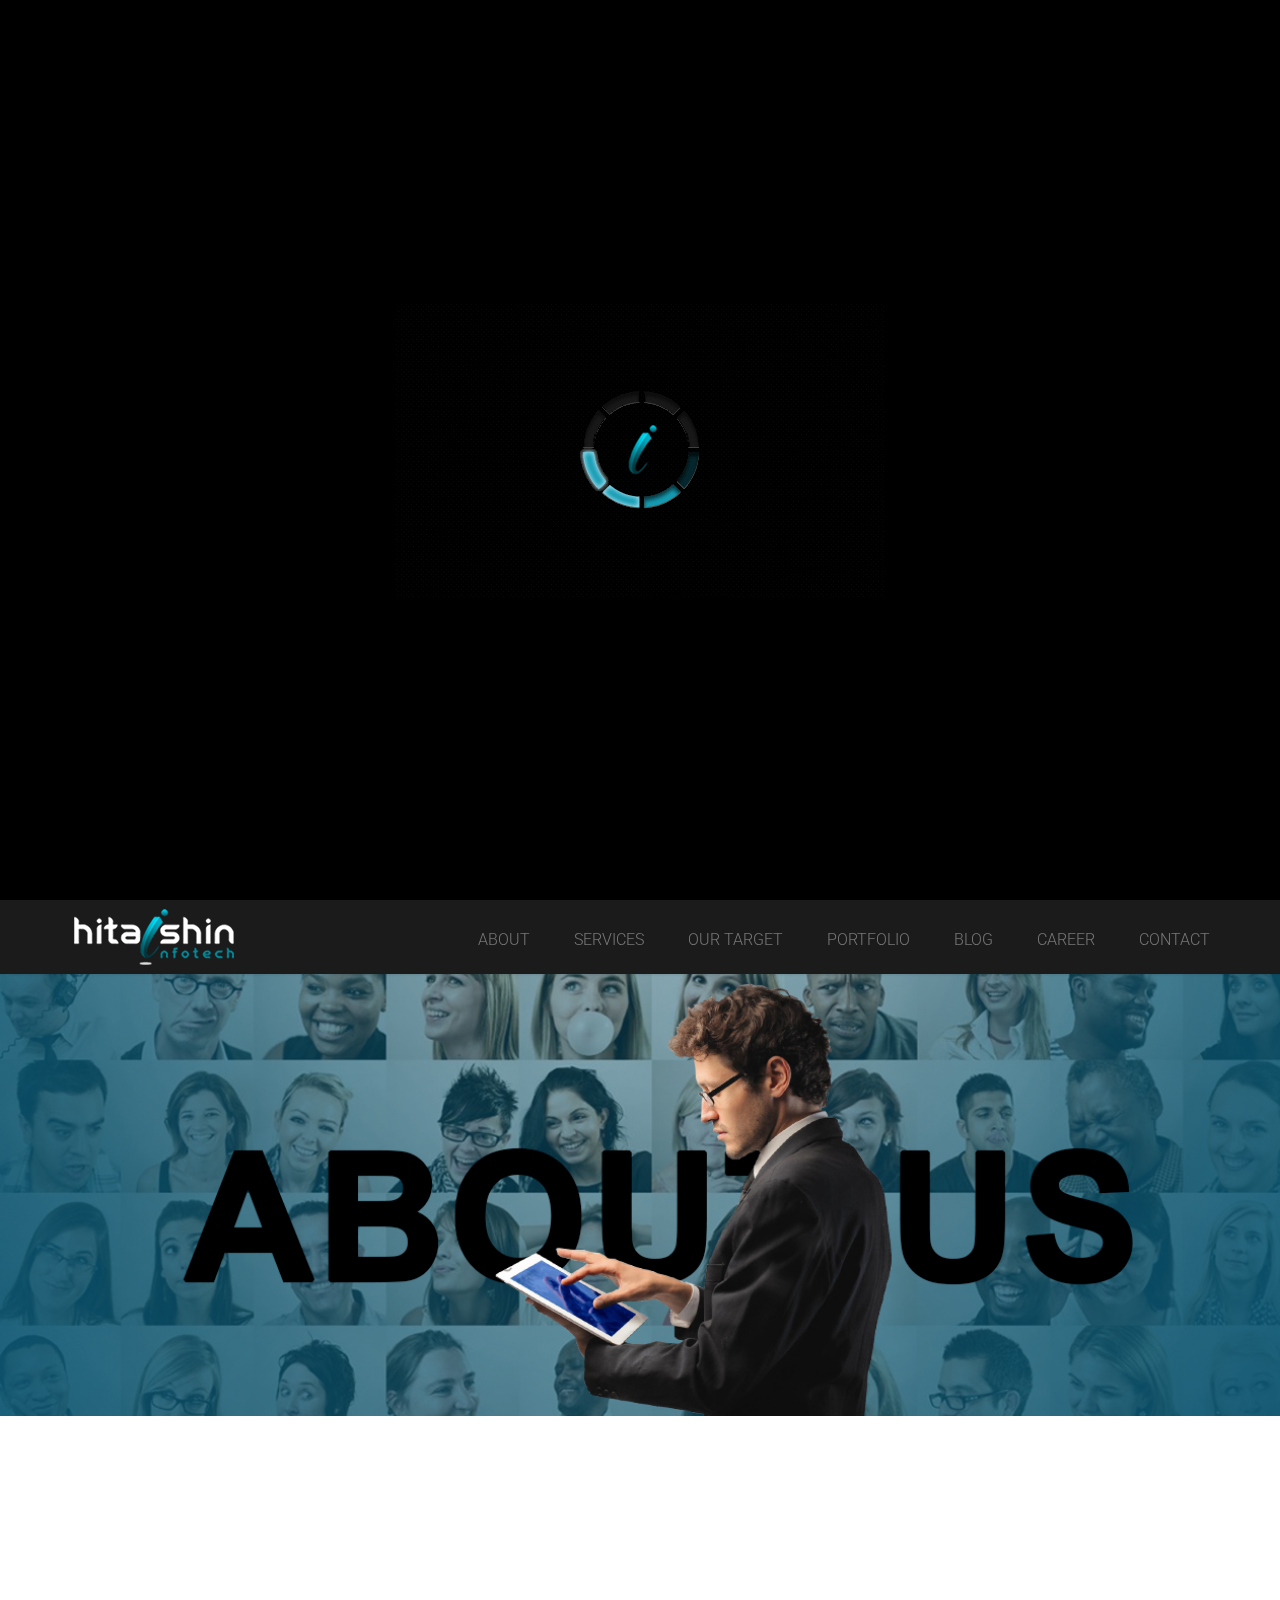
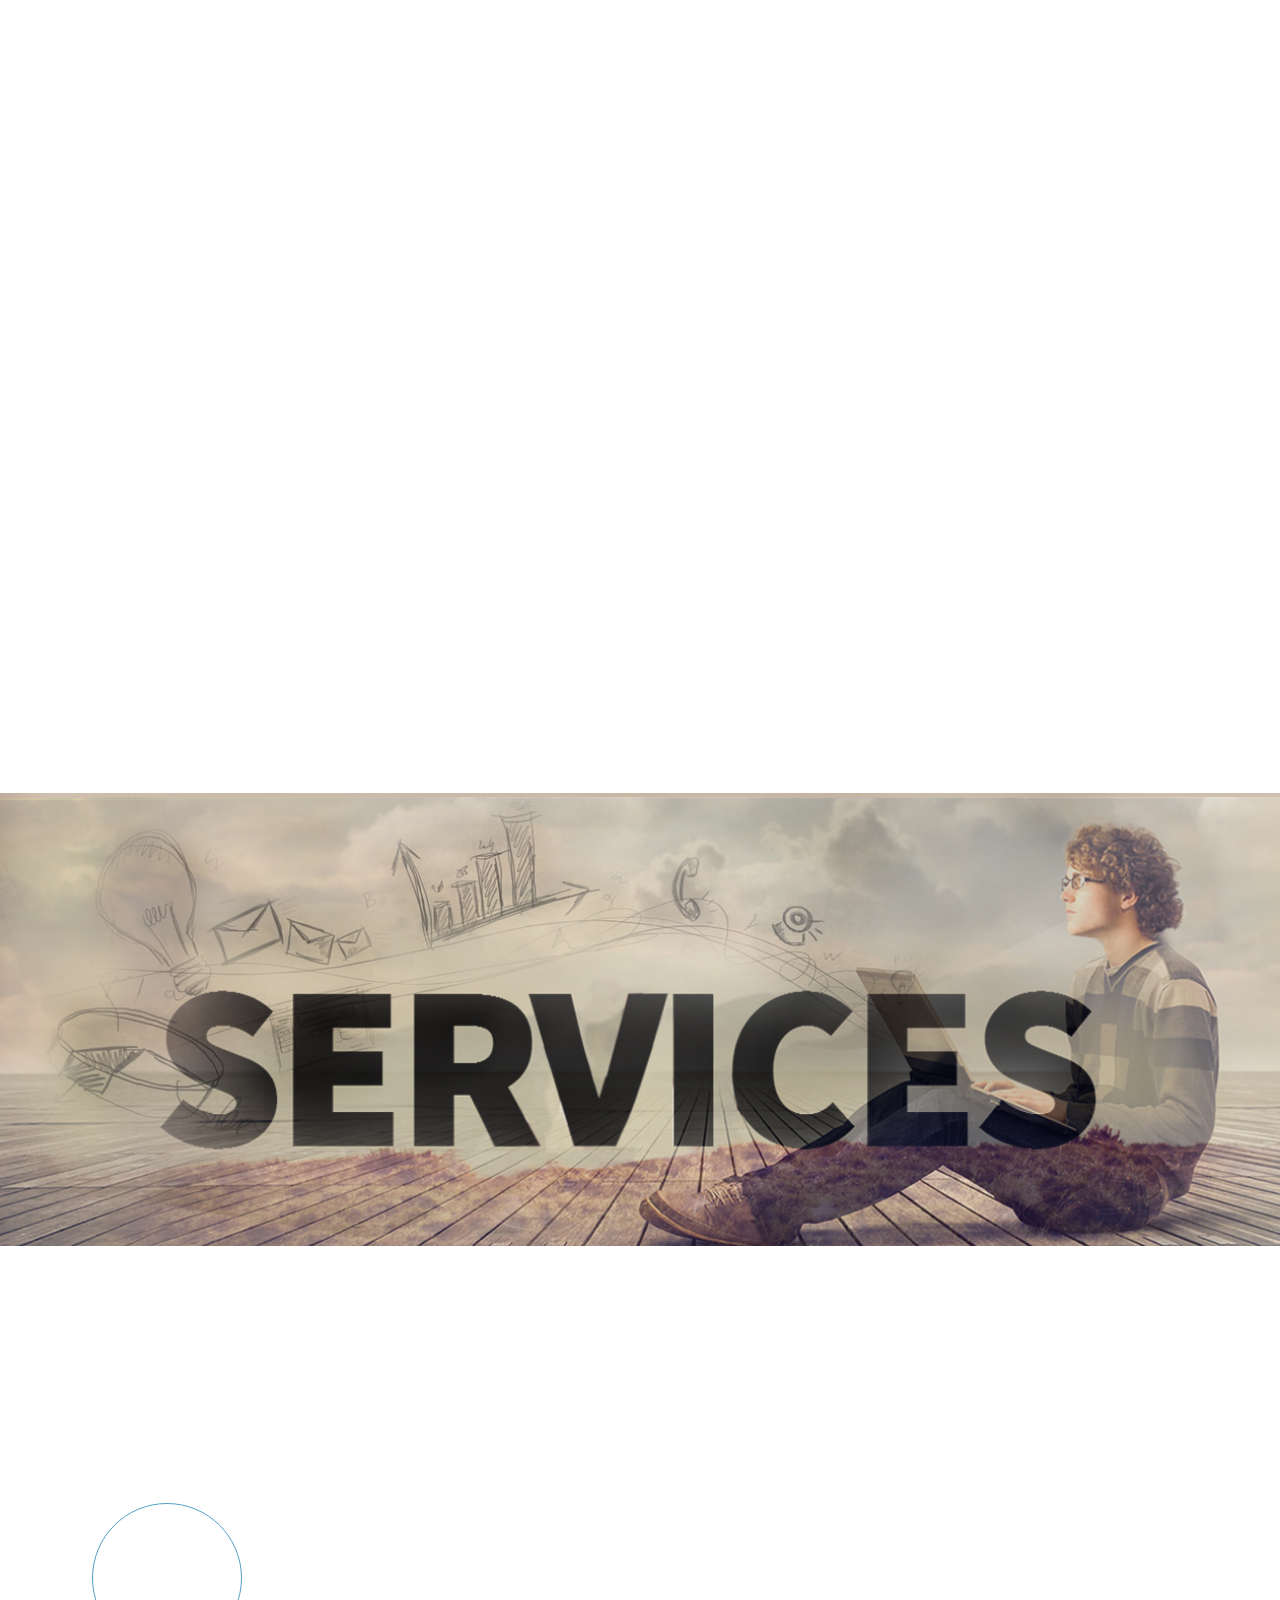
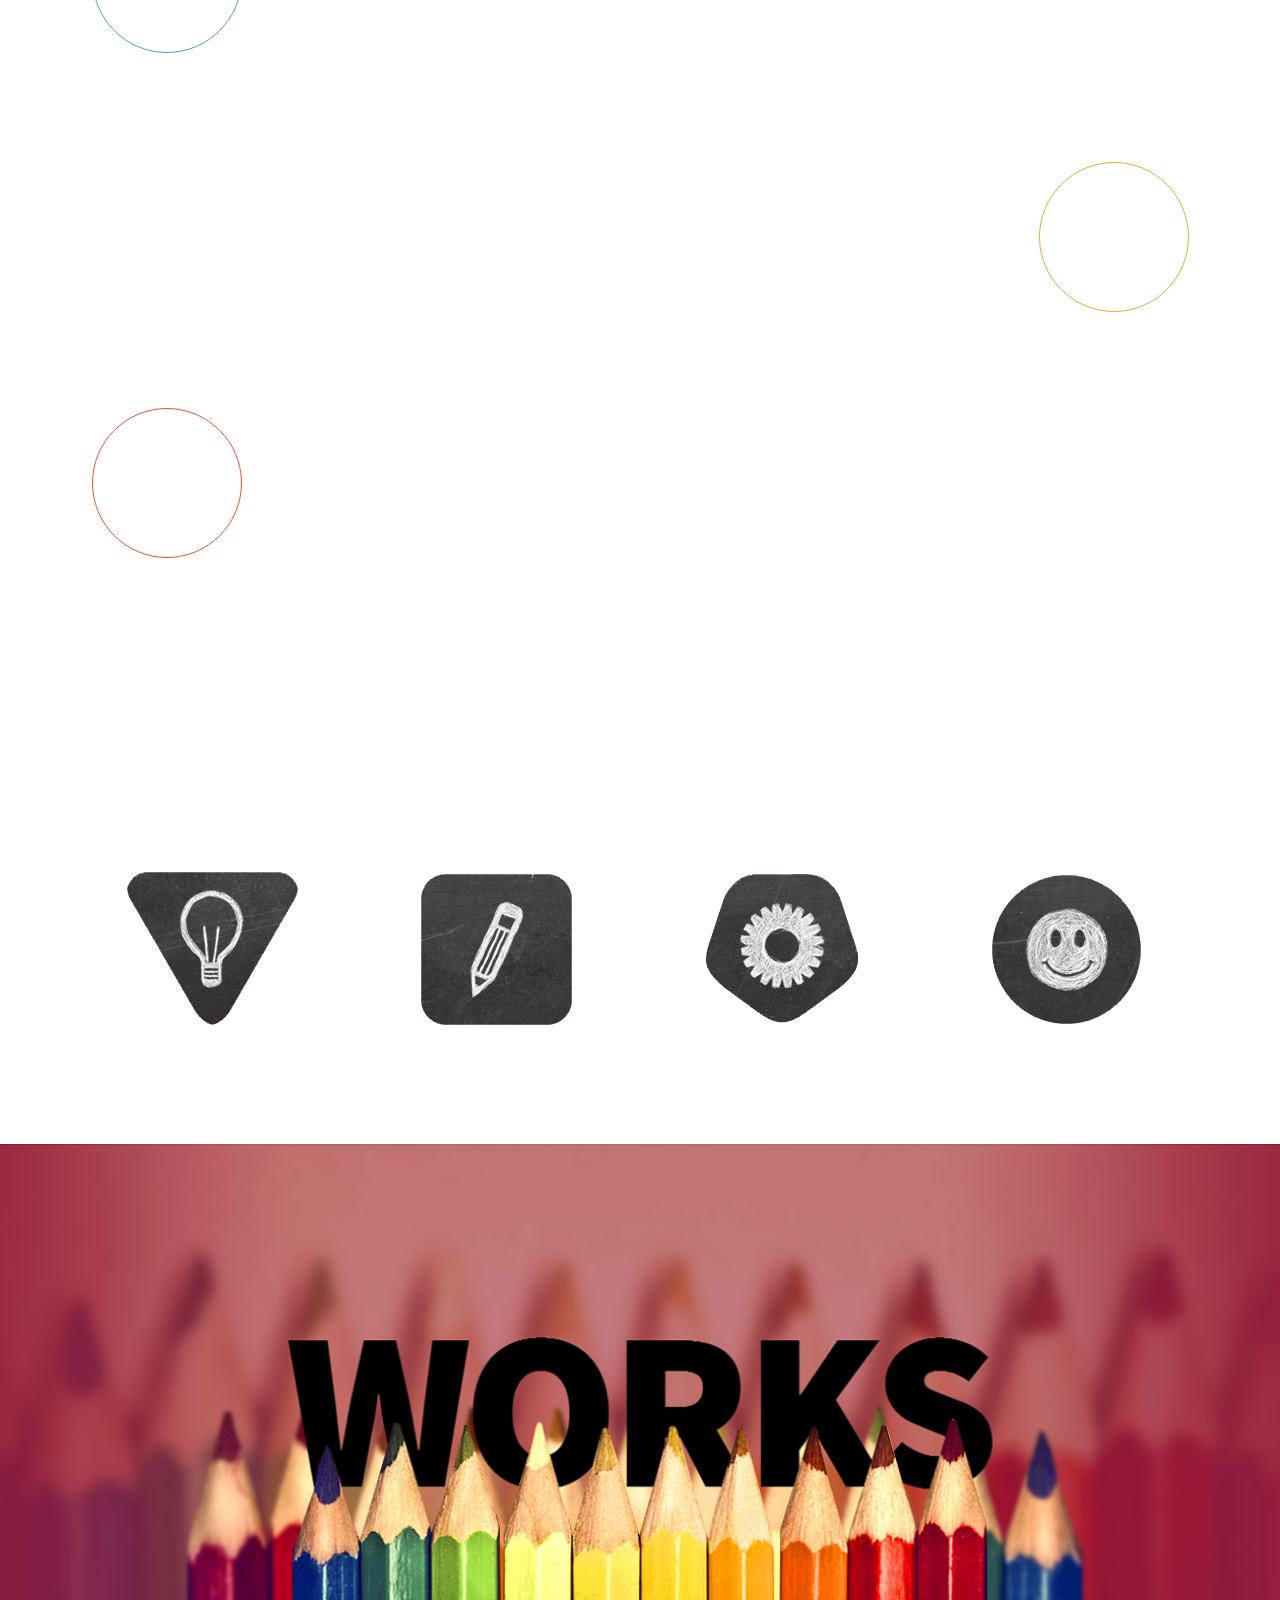
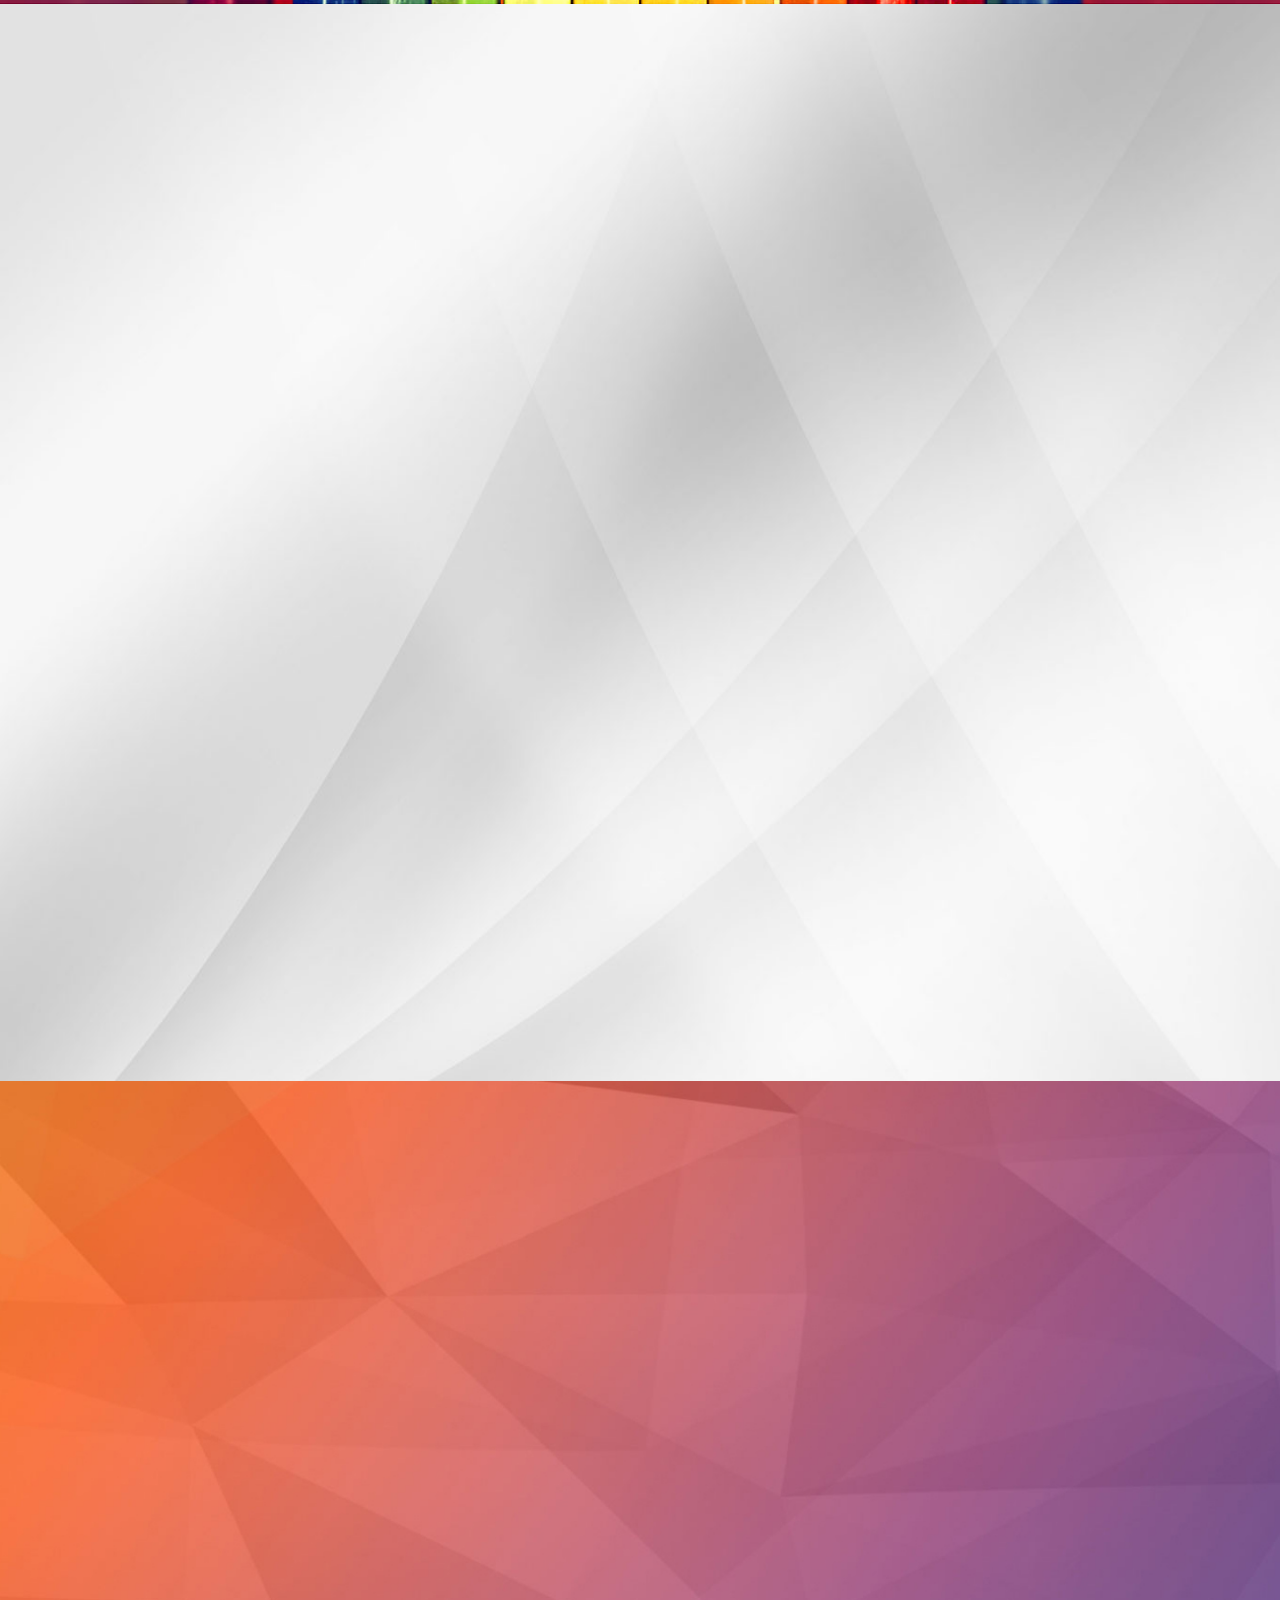
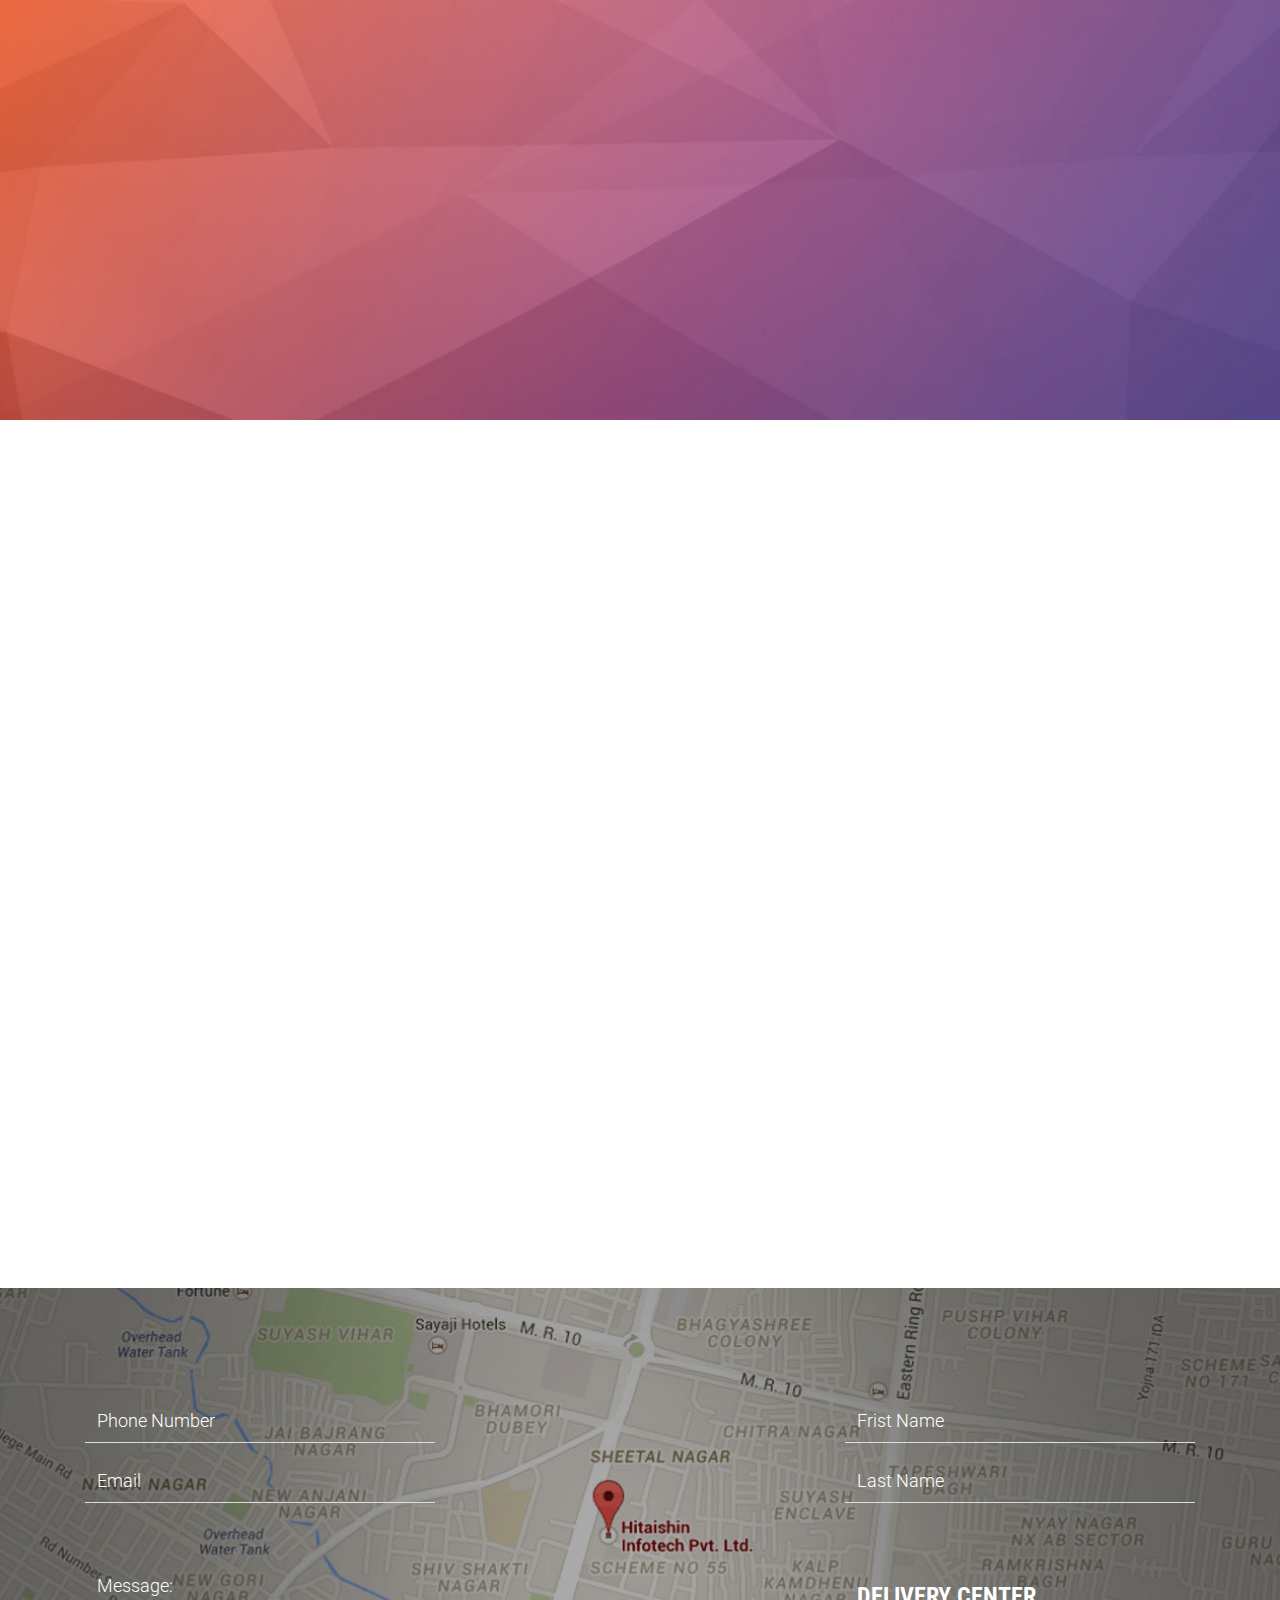
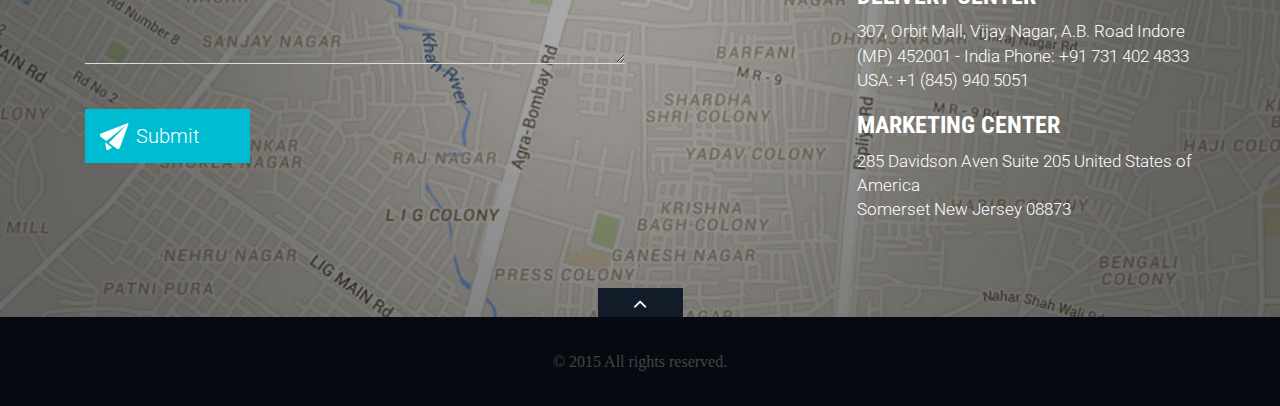
<file: index.html>
<!DOCTYPE html>
<!--[if IE 8 ]><html class="ie" xmlns="http://www.w3.org/1999/xhtml" xml:lang="en-US" lang="en-US"> <![endif]-->
<!--[if (gte IE 9)|!(IE)]><!-->
<html xmlns="http://www.w3.org/1999/xhtml" xml:lang="en-US" lang="en-US">
<!--<![endif]-->
<html class="" lang="en">
<head>
<title>Web Design and Development | Mobile Application | Ecommerce solution – Hitaishin Infotech</title>
<meta charset="utf-8">
<meta name="apple-mobile-web-app-capable" content="yes">
<meta name="viewport" content="width=device-width, initial-scale=1, maximum-scale=1, user-scalable=no">
<meta name="description" content="We provide Professional Website Designs, Custom Web Development, Mobile     Application Development and Internet Marketing Solutions add value to your business. Our Offshore Web Development team in India works with our Project Management team in USA.">
<meta name="author" content="Hitaishin Infotech">
<!--  favicon link-->

<link rel="shortcut icon" href="images/favicon.ico" />
<link rel="apple-touch-icon" href="favicon.png"/>


<link href='http://fonts.googleapis.com/css?family=Roboto:400,900,300,500,700,100' rel='stylesheet' type='text/css'>

<link href='http://fonts.googleapis.com/css?family=Roboto+Condensed:700' rel='stylesheet' type='text/css'>
 

<!-- Apple Touch Icons -->
<link rel="apple-touch-icon-precomposed" sizes="144x144" href="apple-touch-icon-144x144-precomposed.png">
<link rel="apple-touch-icon-precomposed" sizes="114x114" href="apple-touch-icon-114x114-precomposed.png">
<link rel="apple-touch-icon-precomposed" sizes="72x72" href="apple-touch-icon-72x72-precomposed.png">
<link rel="apple-touch-icon-precomposed" sizes="57x57" href="apple-touch-icon-57x57-precomposed.png">

<!--[if lt IE 9]>
		<script src="http://html5shim.googlecode.com/svn/trunk/html5.js"></script>
   <![endif]-->

<!-- landing page parralax Styles -->
<link rel="stylesheet" type="text/css" href="css/loader.css"/>
<link rel="stylesheet" type="text/css" href="css/layout.css"/>
<!-- landing page parralax Styles -->

<!-- hover effects -->
<link rel="stylesheet" type="text/css" href="css/main_hover_effects.css"/>
<link rel="stylesheet" type="text/css" href="css/common.css"/>
<link rel="stylesheet" type="text/css" href="css/custom07.css" />
<script type="text/javascript" src="js/modernizr.custom.79639.js"></script>
<!-- hover effects -->

<!-- theme CSS -->
<link href="css/bootstrap.min.css" rel="stylesheet">
<link href="css/font-awesome.min.css" rel="stylesheet">
<link href="css/effect.css" rel="stylesheet">
<link href="css/style.css" rel="stylesheet">
<link href="css/responsive-body.css" rel="stylesheet">
<link href="css/responsive.css" rel="stylesheet">
<!-- theme CSS -->
<!-- client Carousel Assets -->
<link href="css/owl.carousel.css" rel="stylesheet">
<!-- Js -->
<!--jquery 1.11.2-->
<script src="js/jquery.min.js"></script>
<!--jquery 1.11.2-->
<link rel="stylesheet" href="css/baguetteBox.css">
<style>
.gallery:after {
	content: '';
	display: block;
	height: 2px;
	margin: .5em 0 1.4em;
}
.gallery img {
	height: 100%;
}
.gallery a {
	width: 240px;
	height: 180px;
	display: inline-block;
	overflow: hidden;
	margin: 4px 6px;
	box-shadow: 0 0 4px -1px #000;
}
.hljs-comment {
	color: #969896
}
.hljs-tag {
	color: #f8f8f2
}
.css .hljs-class, .css .hljs-id, .css .hljs-pseudo, .hljs-attribute, .hljs-regexp, .hljs-title, .hljs-variable, .html .hljs-doctype, .ruby .hljs-constant, .xml .hljs-doctype, .xml .hljs-pi, .xml .hljs-tag .hljs-title {
	color: #c66
}
.hljs-built_in, .hljs-constant, .hljs-literal, .hljs-number, .hljs-params, .hljs-pragma, .hljs-preprocessor {
	color: #de935f
}
.css .hljs-rules .hljs-attribute, .ruby .hljs-class .hljs-title {
	color: #f0c674
}
.hljs-header, .hljs-inheritance, .hljs-string, .hljs-value, .ruby .hljs-symbol, .xml .hljs-cdata {
	color: #b5bd68
}
.css .hljs-hexcolor {
	color: #8abeb7
}
.coffeescript .hljs-title, .hljs-function, .javascript .hljs-title, .perl .hljs-sub, .python .hljs-decorator, .python .hljs-title, .ruby .hljs-function .hljs-title, .ruby .hljs-title .hljs-keyword {
	color: #81a2be
}
.hljs-keyword, .javascript .hljs-function {
	color: #b294bb
}
.hljs {
	display: block;
	overflow-x: auto;
	background: #35383C;
	color: #c5c8c6;
	padding: .8em
}
.coffeescript .javascript, .javascript .xml, .tex .hljs-formula, .xml .css, .xml .hljs-cdata, .xml .javascript, .xml .vbscript {
	opacity: .5
}
</style>
</head>
<body class="onepage home-page">
<div id="preloader"> </div>
<a id="top"></a> 

<!--landing parallax section  -->
<section id="home" class="parallax">
  <div class="wrapper">
    <ul id="scene" class="scene unselectable"
			data-friction-x="0.1"
			data-friction-y="0.1"
			data-scalar-x="25"
			data-scalar-y="15">
      <li class="layer" data-depth="0.00"></li>
      <!-- BG -->
     <li  class="layer big-screen"  data-depth="0.30" >
        <div class="background"></div>
      </li> 
      <li  class="layer small-screen"  data-depth="0.10" >
        <div class="background"></div>
      </li>
      <li class="layer wedesign"  data-depth="0.30">
        <div class="middle_text"  ><img src="images/we_design.png" alt=""></div>
      </li>
      <li class="layer" data-depth="0.38">
        <div class="depth-1 set1 flake1"><img src="images/home-icons/flakes1.png" alt=""></div>
      </li>
      <li class="layer" data-depth="0.39">
        <div class="depth-2 set2 flake3"><img src="images/home-icons/flakes8.png" alt=""></div>
      </li>
      <li class="layer" data-depth="0.35">
        <div class="depth-3  set3 flake4"><img src="images/home-icons/flakes4.png" alt=""></div>
      </li>
      <li class="layer" data-depth="0.30">
        <div class="depth-4 set4 flake5"><img src="images/home-icons/flakes3.png" alt=""></div>
      </li>
      <li class="layer" data-depth="0.31">
        <div class="depth-15  set5 flake2"><img src="images/home-icons/flakes10.png" alt=""></div>
      </li>
      <li class="layer" data-depth="0.32">
        <div class="depth-7  set6 flake1"><img src="images/home-icons/flakes13.png" alt=""></div>
      </li>
      <li class="layer" data-depth="0.39">
        <div class="depth-8 set7 flake5"><img src="images/home-icons/flakes6.png" alt=""></div>
      </li>
      <li class="layer" data-depth="0.38">
        <div class="depth-9  set8 flake6"><img src="images/home-icons/flakes9.png" alt=""></div>
      </li>
      <li class="layer" data-depth="0.37">
        <div class="depth-10 set9 flake7"><img src="images/home-icons/flakes15.png" alt=""> </div>
      </li>
      <li class="layer" data-depth="0.39">
        <div class="depth-11 set10 flake1"><img src="images/home-icons/flakes14.png" alt=""></div>
      </li>
      <li class="layer" data-depth="0.38">
        <div class="depth-12 set11 flake2"><img src="images/home-icons/flakes12.png" alt=""></div>
      </li>
      <li class="layer" data-depth="0.37">
        <div class="depth-13 set12 flake3"><img src="images/home-icons/flakes7.png" alt=""></div>
      </li>
      <li class="layer" data-depth="0.36">
        <div class="depth-14 set13 flake4"><img src="images/home-icons/flakes2.png" alt=""></div>
      </li>
      <li class="layer" data-depth="0.35">
        <div class="depth-16 set14 flake5"><img src="images/home-icons/flakes11.png" alt=""></div>
      </li>
      <li class="layer" data-depth="0.34">
        <div class="depth-17 set16 flake5"><img src="images/home-icons/flakes16.png" alt=""></div>
      </li>
      <li class="layer" data-depth="0.33">
        <div class="depth-18 set18 flake5"><img src="images/home-icons/flakes.png" alt=""></div>
      </li>
      <li class="layer" data-depth="0.32">
        <div class="depth-19 set19 flake5"><img src="images/home-icons/flakes19.png" alt=""></div>
      </li>
      <li class="layer" data-depth="0.31">
        <div class="depth-20 set20 flake5"><img src="images/home-icons/flakes18.png" alt=""></div>
      </li>
      <li class="layer" data-depth="0.30">
        <div class="depth-21 set21 flake5"><img src="images/home-icons/flakes17.png" alt=""></div>
      </li>
      <li class="layer boy_img" data-depth="0.15">
        <div class="depth-23 set23 flake5"> <img src="images/man_img.png" height="469" width="568" alt=" "> </div>
      </li>
      </li>
    </ul>
  </div>
  <div id="home-content">
    <div class="container">
      <div class="row">
        <div class="col-md-12">
          <h6 class="center-text"><a href="#about" class="scroll min-s"><img src="images/arow.png" alt=""></a></h6>
        </div>
      </div>
    </div>
  </div>
</section>

<!--landing parallax section  --> 
<!-- sticky header -->
<nav id="nav-desktop" class="nav-normal">
  <div class="container">
    <h1 id="logo"><a class="scroll" href="#home"><img class="logo" src="images/hitaishin_logo.png" alt=""></a></h1>
    <ul>
      <li><a href="#about"><span> About</span></a></li>
      <li><a href="#services"><span>Services</span></a></li>
      <li><a href="#Target"><span>Our Target</span></a></li>
      <li><a href="#portfolio"><span>Portfolio</span></a></li>
      <li><a href="blog.html"><span>Blog</span></a></li>
      <li><a href="career.html"><span>Career</span></a></li>
      <li><a href="contact_us.html"><span>Contact</span></a></li>
    </ul>
  </div>
</nav>

<!-- sticky header --> 

<!-- ABOUT Title  -->
<div class="about_title" id="about" > <img src="images/Title_bg/about-bg.jpg" alt=""> </div>
<!-- ABOUT Title  --> 

<!-- Who We Are  -->
<section  class="who_we_are" >
  <div class="container">
  <div class="row">
    <div class="col-md-12">
      <div class="title">
        <h1 data-animated="bounceIn">Who We Are</h1>
      </div>
    </div>
  </div>
  <div>
    <div class="row ">
      <div  class="col-sm-6 col-md-6 pad-top pad-bottom WWR_img">
        <div data-animated="fadeInRight" class="ih-item square effect8 scale_up"><a href="about_us.html">
          <div class="img"><img src="images/about/about_img1.jpg" alt="" data-animated="bounceIn"></div>
          <div class="info"> <img src="images/about/about_img_hover1.jpg" alt="" data-animated="bounceIn"> </div>
          </a></div>
      </div>
      <div class="col-md-6 col-sm-6 pad-top pad-bottom">
        <div data-animated="fadeInRight">
          <p>Hitaishin realises this phenomena and hence the scope of digital services. Our services encompass web designing and development, e-commerce site integration, graphic design, website content management for search engine optimization, copywriting, business name development and mobile application development. Our entire team has expertise in various platforms and employs the best and the latest tools.

</p>
          <a href="about_us.html" class="btn btn_skyblue pull-right">View More</a> </div>
      </div>
    </div>
    <div class="row ">
      <div class="col-sm-6 col-md-6 pad-top pad-bottom pull-right WWR_img">
        <div data-animated="fadeInRight" class="ih-item square effect8 scale_up"><a href="about_us.html">
          <div class="img"><img src="images/about/about_img2.jpg" alt="" data-animated="bounceIn" /></div>
          <div class="info"> <img src="images/about/about_img_hover2.jpg" alt="" data-animated="bounceIn" /> </div>
          </a></div>
      </div>
      <div class="col-md-6 col-sm-6 pad-top pad-bottom">
        <div  data-animated="fadeInRight">
          <p>Hitaishin has now collaborated with Telescient Technologies LLC, an American based company, and made us a part of their IT wing with the main focus on mobile application development and designs. The world of business is ever changing. And one of the most important things you need to stay ahead is the ability to adapt. Everything around us is going digital and the technological advancements are ceaseless. This calls for the need for experts in the field.
</p>
          <a href="about_us.html" class="btn_red btn pull-right">View More</a> </div>
      </div>
    </div>
  </div>
  </div>
</section>
<!-- Who We Are  --> 

<!-- SERVICES Title -->
<div class="service_title" id="services" > <img src="images/Title_bg/services_bg.jpg" alt=""> </div>
<!-- SERVICES Title --> 
<!--We Make Our Client Happy-->
<div class="services_effect" >
  <div class="pattern_2"></div>
  <div class="overlay"></div>
  <div class="parallax_wrap">
    <div class="container">
      <div class="row">
        <div class="col-md-12">
          <div class="title ">
            <h1 data-animated="bounceIn">We Make Our Client Happy </h1>
          </div>
        </div>
      </div>
      <div class="row  box_blue">
        <div class="col-sm-2 col-md-2 pad-top pad-bottom div-align-middle WWR_img">
          <div class="services-icons">
            <ul class="ch-grid">
              <li>
                <div class="ch-item">
                  <div class="ch-info">
                    <div class="ch-info-front ch-img-1"> <a class="icon_bg animated fadeInLeft" href="services.html"> <img src="images/service_icon/icon01.png" alt="" data-animated="bounceIn"></a></div>
                    <div class="ch-info-back">
                      <h3>Digital</h3>
                    </div>
                  </div>
                </div>
              </li>
            </ul>
          </div>
        </div>
        <div class="col-md-10 col-sm-10 pad-top pad-bottom div-align-middle">
          <div data-animated="fadeInRight">
            <h3 class="sub-title">Web Design</h3>
            <p>The prime focus while designing is on user-friendliness. This keeps the user engaged and guarantees repeat visits. Our primary goal is to make the website interesting and innovative and establish the brand online. The content usage and the appropriate visuals will reach the target audiences in a very less time. The best quality website shows the brand value and its rich content and is able to get hold of customer's attention.</p>
            <a href="services.html" class="btn btn_blue pull-right">View More</a> </div>
        </div>
      </div>
      <div class="row box_yellow">
        <div class="col-sm-2 col-md-2 pad-top pad-bottom div-align-middle  
small-screen WWR_img">
          <div class="services-icons">
            <ul class="ch-grid">
              <li>
                <div class="ch-item">
                  <div class="ch-info">
                    <div class="ch-info-front ch-img-1"> <a class="icon_bg animated fadeInLeft" href="services.html"> <img src="images/service_icon/icon02.png" alt="" data-animated="bounceIn"> </a></div>
                    <div class="ch-info-back">
                      <h3>Brand & Identity</h3>
                    </div>
                  </div>
                </div>
              </li>
            </ul>
          </div>
        </div>
        <div class="col-md-10 col-sm-10 pad-top pad-bottom text-right div-align-middle">
          <div  data-animated="fadeInRight">
            <h3 class="sub-title">Corporate identity</h3>
            <p>This is Photoshop's version  of Lorem Ipsum. Proin gravida nibh vel velit auctor aliquet. Aenean sollicitudin, lorem quis bibendum auctor, nisi elit consequat ipsum, nec sagittis sem nibh id elit. Duis sed odio sit amet nibh vulputate cursus a sit amet mauris. Morbi accumsan ipsum velit. Nam nec tellus </p>
            <a href="services.html" class="btn btn_yellow pull-right">View More</a> </div>
        </div>
        <div class="col-sm-2 col-md-2 pad-top pad-bottom div-align-middle  
big-screen WWR_img">
          <div class="services-icons">
            <ul class="ch-grid">
              <li>
                <div class="ch-item">
                  <div class="ch-info">
                    <div class="ch-info-front ch-img-1"> <a class="icon_bg animated fadeInLeft" href="services.html"> <img src="images/service_icon/icon02.png" alt="" data-animated="bounceIn"> </a></div>
                    <div class="ch-info-back">
                      <h3>Brand & Identity</h3>
                    </div>
                  </div>
                </div>
              </li>
            </ul>
          </div>
        </div>
      </div>
      <div class="row  box_org">
        <div class="col-sm-2 col-md-2 pad-top pad-bottom div-align-middle WWR_img">
          <div class="services-icons">
            <ul class="ch-grid">
              <li>
                <div class="ch-item">
                  <div class="ch-info">
                    <div class="ch-info-front ch-img-1"> <a class="icon_bg animated fadeInLeft" href="services.html"> <img src="images/service_icon/icon03.png" alt="" data-animated="bounceIn"> </a></div>
                    <div class="ch-info-back">
                      <h3>App Development</h3>
                    </div>
                  </div>
                </div>
              </li>
            </ul>
          </div>
        </div>
        <div class="col-md-10 col-sm-10 pad-top pad-bottom div-align-middle">
          <div data-animated="fadeInRight">
            <h3 class="sub-title">App Development</h3>
            <p>Today we are witnessing a rapid increase in the use of applications across numerous businesses which has in turn resulted in the increase in application development services. We at Hitaishin always keep ourselves updated with the latest technological advancements to meet the client requirements. </p>
            <a href="services.html" class="btn btn_org pull-right">View More</a> </div>
        </div>
      </div>
    </div>
  </div>
</div>
<!--We Make Our Client Happy--> 
<!-- How We Work-->
<div class="how_we_work"  >
  <div class="pattern_2"></div>
  <div class="overlay"></div>
  <div class="parallax_wrap">
    <div class="container">
      <div class="grid-container">
        <div class="row">
    <div class="col-md-12">
      <div class="title">
        <h1 data-animated="bounceIn">How We Work</h1>
      </div>
    </div>
  </div>
        <!-- Right to left-->
        <div class="row" >
          <div class="col-sm-3 pad-bottom pad-top">
            <div class="ih-item circle effect11 left_to_right"><a href="happy_clients.html">
              <div class="img"><img class="animated bounceIn" data-animated="bounceIn" src="images/how_we_wor_icons/icon_hww01.png" alt=""></div>
              <div class="info"> <img   src="images/how_we_wor_icons/icon_hover01.png" alt="img"> </div>
              </a></div>
          </div>
          <div class="col-sm-3 pad-bottom pad-top">
            <div class="ih-item circle effect11 left_to_right"><a href="happy_clients.html">
              <div class="img"><img class="animated bounceIn" data-animated="bounceIn" src="images/how_we_wor_icons/icon_hww02.png" alt=""></div>
              <div class="info"> <img   src="images/how_we_wor_icons/icon_hover02.png" alt="img"> </div>
              </a></div>
          </div>
          <div class="col-sm-3 pad-bottom pad-top">
            <div class="ih-item circle effect11 left_to_right"><a href="happy_clients.html">
              <div class="img"><img class="animated bounceIn" data-animated="bounceIn" src="images/how_we_wor_icons/icon_hww03.png" alt=""></div>
              <div class="info"> <img   src="images/how_we_wor_icons/icon_hover03.png" alt="img"> </div>
              </a></div>
          </div>
          <div class="col-sm-3 pad-bottom pad-top">
            <div class="ih-item circle effect11 left_to_right"><a href="happy_clients.html">
              <div class="img"><img class="animated bounceIn" data-animated="bounceIn" src="images/how_we_wor_icons/icon_hww04.png" alt=""></div>
              <div class="info"> <img   src="images/how_we_wor_icons/icon_hover04.png" alt="img"> </div>
              </a></div>
          </div>
        </div>
        <div class="row-3 text-center"> <a href="services.html" data-animated="fadeInRight" class="servicesLink btn"> View Our Strategy <span class="light_icon"></span> </a> </div>
      </div>
    </div>
  </div>
</div>
<!-- How We Work--> 

<!--work_title-->
<div id="Target" class="work_title"> <img src="images/Title_bg/work_bg.jpg" alt=""> </div>
<section  class="work_section">
  <div class="container">
    <div class="row">
      <div class="col-md-12">
        <div class="title">
          <h1 data-animated="bounceIn">Our Target - Web</h1>
        </div>
      </div>
    </div>
    <div class="row ">
      <div  class="col-sm-4 col-md-4 pad-top pad-bottom div-align-middle WWR_img"> <a href="target.html"><img src="images/work_icon/work_icon01.png" alt="" data-animated="bounceIn"></a> </div>
      <div class="col-md-8 col-sm-8 pad-top pad-bottom div-align-middle">
        <div data-animated="fadeInRight">
          <p>Our website solutions give you the full control and ownership over the content and graphics designs. The business needs transforms and takes a new form every hour and you can easily enables and fulfills the necessary modifications requirements at any time. This will further reduce the expenses of paying the web designer all the time for content change. Any promotional offer can be updated to attract the customers to meet your business requirements. At HITAISHIN we offer packages to configure your website to accomplish specific goals.</p>
          <a href="our_target.html" class="btn btn_cgreen pull-right">View More</a> </div>
      </div>
    </div>
    <div class="row">
      <div class="col-md-12">
        <div class="title">
          <h1 data-animated="bounceIn">Our Target - Mobile</h1>
        </div>
      </div>
    </div>
    <div class="row ">
      <div  class="col-sm-2 col-md-2 pad-top pad-bottom text-right div-align-middle small-screen WWR_img"> <a href="target.html"><img src="images/work_icon/work_icon02.png" alt="" data-animated="bounceIn"></a> </div>
      <div class="col-md-10 col-sm-10 pad-top pad-bottom  div-align-middle ">
        <div  data-animated="fadeInRight">
          <p>This is Photoshop's version  of Lorem Ipsum. Proin gravida nibh vel velit auctor aliquet. Aenean sollicitudin, lorem quis bibendum auctor, nisi elit consequat ipsum, nec sagittis sem nibh id elit. Duis sed odio sit amet nibh vulputate cursus a sit ames him</p>
          <a href="target.html" class="btn_org btn ">View More</a> </div>
      </div>
      <div  class="col-sm-2 col-md-2 pad-top pad-bottom text-right div-align-middle big-screen WWR_img"> <a href="our_target.html"><img src="images/work_icon/work_icon02.png" alt="" data-animated="bounceIn"></a> </div>
    </div>
  </div>
</section>

<!--work_title--> 
<!-- /SERVICES END --> 
<!-- PORTFOLIO -->
<section  id="portfolio"  class="portfolio_section">
  <div class="container">
    <div class="row"
      <div class="col-md-12">
        <div class="title">
          <h1 data-animated="bounceIn">Portfolio</h1>
        </div>
      </div>
    </div>
  </div>
  <div id="portfolio-wrap">
    <div id="portfolio-page">
      <div id="portfolio-content">
        <div class="container">
          <div id="protfolio-control">
            <div class="row">
              <div class="col-md-4 col-sm-4 col-xs-4"> <a href="#" id="prev-project" title="Previous Project"><i class="icon-chevron-left"></i></a> </div>
              <div class="col-md-4 col-sm-4 col-xs-4 text-center"> <a href="#" id="close-project" title="Close Project"><i class="icon-remove"></i></a> </div>
              <div class="col-md-4 col-sm-4 col-xs-4 text-right"> <a href="#" id="next-project" title="Next Project"><i class="icon-chevron-right"></i></a> </div>
            </div>
          </div>
          <div id="portfolio-ajax"></div>
        </div>
      </div>
    </div>
  </div>
  <div id="portfolio-filter">
    <div class="container">
      <div class="row text-center">
        <div class="col-md-12" data-animated="bounceIn">
          <ul class="portfolio-filter-list">
            <li><a class="active" href="#" data-cat="*">ALL</a></li>
            <li><a href="#" data-cat="Web">Web</a></li>
            <li><a href="#" data-cat="Mobile">Mobile</a></li>
          </ul>
        </div>
      </div>
    </div>
  </div>
  <div id="portfolio-items" class="portfolio-items baguetteBoxTwo " data-animated="fadeIn">
    <article class="Web"> <a href="images/portfolio/img1.jpg" data-at-450="images/portfolio/img1.jpg" data-at-800="images/portfolio/img1.jpg" data-at-1366="images/portfolio/img1.jpg" data-at-1920="images/portfolio/img1.jpg"> <img src="images/portfolio/thumb/img1.jpg" alt="">
      <div class="overlay mid-v">
        <h3></h3>
      </div>
      </a> </article>
    <article class="Web "> <a href="images/portfolio/img2.jpg" data-at-450="images/portfolio/img2.jpg" data-at-800="images/portfolio/img2.jpg" data-at-1366="images/portfolio/img2.jpg" data-at-1920="images/portfolio/img2.jpg"> <img src="images/portfolio/thumb/img2.jpg" alt="">
      <div class="overlay mid-v">
        <h3></h3>
      </div>
      </a> </article>
    <article class="Web "> <a href="images/portfolio/img3.jpg" data-at-450="images/portfolio/img3.jpg" data-at-800="images/portfolio/img3.jpg" data-at-1366="images/portfolio/img3.jpg" data-at-1920="images/portfolio/img3.jpg"> <img src="images/portfolio/thumb/img3.jpg" alt="">
      <div class="overlay mid-v">
        <h3></h3>
      </div>
      </a> </article>
    <article class="Web Mobile"> <a href="images/portfolio/img5.jpg" data-at-450="images/portfolio/img5.jpg" data-at-800="images/portfolio/img5.jpg" data-at-1366="images/portfolio/img5.jpg" data-at-1920="images/portfolio/img5.jpg"> <img src="images/portfolio/thumb/img5.jpg" alt="">
      <div class="overlay mid-v">
        <h3> </h3>
      </div>
      </a> </article>
    <article class="Mobile Web"> <a href="images/portfolio/img4.jpg" data-at-450="images/portfolio/img4.jpg" data-at-800="images/portfolio/img4.jpg" data-at-1366="images/portfolio/img4.jpg" data-at-1920="images/portfolio/img4.jpg"> <img src="images/portfolio/thumb/img4.jpg" alt="">
      <div class="overlay mid-v">
        <h3></h3>
      </div>
      </a> </article>
    <article class="Mobile  "> <a href="images/portfolio/img6.jpg" data-at-450="images/portfolio/img6.jpg" data-at-800="images/portfolio/img6.jpg" data-at-1366="images/portfolio/img6.jpg" data-at-1920="images/portfolio/img6.jpg"> <img src="images/portfolio/thumb/img6.jpg" alt="">
      <div class="overlay mid-v">
        <h3></h3>
      </div>
      </a> </article>
    <article class="Mobile Web"> <a href="images/portfolio/img1.jpg" data-at-450="images/portfolio/img1.jpg" data-at-800="images/portfolio/img1.jpg" data-at-1366="images/portfolio/img1.jpg" data-at-1920="images/portfolio/img1.jpg"> <img src="images/portfolio/thumb/img1.jpg" alt="">
      <div class="overlay mid-v">
        <h3></h3>
      </div>
      </a> </article>
    <article class="Mobile Web"> <a href="images/portfolio/img2.jpg" data-at-450="images/portfolio/img2.jpg" data-at-800="images/portfolio/img2.jpg" data-at-1366="images/portfolio/img2.jpg" data-at-1920="images/portfolio/img2.jpg"> <img src="images/portfolio/thumb/img2.jpg" alt="">
      <div class="overlay mid-v">
        <h3></h3>
      </div>
      </a> </article>
  </div>
  <div class="row-3   text-center pad-top pad-bottom">
    <div class="pad-top "> <a href="portfolio.html" data-animated="fadeInLeft" class="servicesLink btn"> View Our Gallery <span class="gallary_icon"></span> </a></div>
  </div>
</section>

<!-- /PORTFOLIO --> 

<!-- CLIENTS -->

 <div class="row">
      <div class="col-md-12">
        <div class="title">
          <h1 data-animated="bounceIn">Our Clients</h1>
        </div>
      </div>
 </div>
<div class="page our_client" data-animated="fadeInRight">
  <div class="container">
    <div class="row">
      <div class="span12">
        <div id="owl-example" class="owl-carousel">
          <div class="item darkCyan"> <img src="images/our_client/client01.png" alt=""> </div>
          <div class="item forestGreen"> <img src="images/our_client/client02.png" alt=""> </div>
          <div class="item orange"> <img src="images/our_client/client03.png" alt=""> </div>
          <div class="item yellow"> <img src="images/our_client/client04.png" alt=""> </div>
          <div class="item dodgerBlue"> <img src="images/our_client/client02.png" alt=""> </div>
          <div class="item skyBlue"> <img src="images/our_client/client04.png" alt=""> </div>
          <div class="item zombieGreen"> <img src="images/our_client/client01.png" alt=""> </div>
          <div class="item violet"> <img src="images/our_client/client02.png" alt=""> </div>
          <div class="item yellowLight"> <img src="images/our_client/client04.png" alt=""> </div>
          <div class="item steelGray"> <img src="images/our_client/client03.png" alt=""> </div>
        </div>
      </div>
    </div>
  </div>
</div>
<div class="demo-1 " data-animated="fadeInLeft">
  <div id="slider" class="sl-slider-wrapper ">
    <div class="sl-slider">
      <div class="sl-slide bg-1" data-orientation="horizontal" data-slice1-rotation="-25" data-slice2-rotation="-25" data-slice1-scale="2" data-slice2-scale="2">
        <div class="sl-slide-inner">
          <div class="deco" > <a href="#"><img src="images/blog/te-2.png" alt=""></a></div>
          <h2>A bene placito</h2>
          <blockquote>
            <p>Lorem Ipsum is simply dummy text of the printing and typesetting industry. Lorem Ipsum has been the industry's standard dummy</p>
          </blockquote>
        </div>
      </div>
      <div class="sl-slide bg-2" data-orientation="vertical" data-slice1-rotation="10" data-slice2-rotation="-15" data-slice1-scale="1.5" data-slice2-scale="1.5">
        <div class="sl-slide-inner">
          <div class="deco" > <a href="#"><img src="images/blog/te-3.png" alt=""></a></div>
          <h2>Regula aurea</h2>
          <blockquote>
            <p>Lorem Ipsum is simply dummy text of the printing and typesetting industry. Lorem Ipsum has been the industry's standard dummy</p>
          </blockquote>
        </div>
      </div>
      <div class="sl-slide bg-3" data-orientation="horizontal" data-slice1-rotation="3" data-slice2-rotation="3" data-slice1-scale="2" data-slice2-scale="1">
        <div class="sl-slide-inner">
          <div class="deco" ><a href="#"><img src="images/blog/te-1.png" alt=""></a></div>
          <h2>Dum spiro, spero</h2>
          <blockquote>
            <p>Lorem Ipsum is simply dummy text of the printing and typesetting industry. Lorem Ipsum has been the industry's standard dummy</p>
          </blockquote>
        </div>
      </div>
      <div class="sl-slide bg-4" data-orientation="vertical" data-slice1-rotation="-5" data-slice2-rotation="25" data-slice1-scale="2" data-slice2-scale="1">
        <div class="sl-slide-inner">
          <div class="deco"  ><a href="#"><img src="images/blog/te-3.png" alt=""></a></div>
          <h2>Donna nobis pacem</h2>
          <blockquote>
            <p>Lorem Ipsum is simply dummy text of the printing and typesetting industry. Lorem Ipsum has been the industry's standard dummy</p>
          </blockquote>
        </div>
      </div>
      <div class="sl-slide bg-5" data-orientation="horizontal" data-slice1-rotation="-5" data-slice2-rotation="10" data-slice1-scale="2" data-slice2-scale="1">
        <div class="sl-slide-inner">
          <div class="deco" ><a href="#"><img src="images/blog/te-2.png" alt=""></a></div>
          <h2>Acta Non Verba</h2>
          <blockquote>
            <p>Lorem Ipsum is simply dummy text of the printing and typesetting industry. Lorem Ipsum has been the industry's standard dummy</p>
          </blockquote>
        </div>
      </div>
    </div>
    <!-- /sl-slider -->
    
    <nav id="nav-arrows" class="nav-arrows"> <span class="nav-arrow-prev">Previous</span> <span class="nav-arrow-next">Next</span> </nav>
    <nav id="nav-dots" class="nav-dots"> <span class="nav-dot-current"></span> <span></span> <span></span> <span></span> <span></span> </nav>
  </div>
</div>

<!-- /CLIENTS --> 

<!-- CONTACT -->

<section class=" page-fix-3 contact_section">
   <div   id="contact" class="container">
  <div class="row">
      <div class="form-container">
        <form id="contact-form" class="contact-form" method="post" action="process.php">
          <div class="result"></div>
          <div class="row">
            <div data-animated="bounceIn" class="col-md-4 pad-top animated bounceIn">
              <div class="form-group">
                <input type="text" name="Phone_Number" id="name" placeholder="Phone Number" class="form-control">
              </div>
              <div class="form-group">
                <input type="text" name="email" id="email" placeholder="Email" class="form-control">
              </div>
            </div>
            <div data-animated="bounceIn" class="col-md-4 pad-top animated bounceIn"> </div>
            <div data-animated="bounceIn" class="col-md-4 pad-top animated bounceIn">
              <div class="form-group">
                <input type="text" name="email" id="email" placeholder="Frist Name" class="form-control">
              </div>
              <div class="form-group">
                <input type="text" name="email" id="email" placeholder="Last Name" class="form-control">
              </div>
            </div>
          </div>
          <div class="row">
            <div data-animated="bounceIn" class="col-md-6 pad-top animated bounceIn">
              <div class="form-group">
                <textarea cols="5" rows="4" name="comments" id="comm" placeholder="Message:" class="form-control"></textarea>
              </div>
               <div class="form-group">
               <div data-animated="bounceIn" class="col-lg-4 col-md-4 col-sm-4 col-xs-6  pad-top pad-left animated bounceIn">
                <input type=" " value="submit" name="submit" class="btn btn-dark">
                </div>
              </div>
            </div>
            <div data-animated="bounceIn" class="col-md-2 pad-top animated bounceIn"> </div>
            <div data-animated="bounceIn" class="col-md-4 pad-top animated bounceIn">
              <div class="form-group">
                <address>
                <h3><span class="in_flag"></span>delivery center</h3>
                307, Orbit Mall, Vijay Nagar, A.B. Road 
                Indore (MP) 452001 - India 
                Phone: +91 731 402 4833<br>
                USA: +1 (845) 940 5051
                </address>
               <address>
                <h3><span class="us_flag"></span>marketing center</h3>
                285 Davidson Aven Suite 205 
                United States of America<br>
                Somerset New Jersey 08873
                </address>
              </div>
            </div>
          </div>
          <div class="row">
            <div data-animated="bounceIn" class="col-md-2 pad-top animated bounceIn">
             
            </div>
          </div>
        </form>
      </div>
    </div>
 
  </div>
  <div class="riz-text"><a class="scroll" href="#home"><i class="icon-angle-up"></i></a></div>
</section>
<!-- /CONTACT --> 
<!-- FOOTER -->
<div class="toggle-foot-outer">
<div class="toggle-footer"><a href="#" class="toggle-footer-btn"><i class="icon-angle-up">
</i></a></div></div>
<div style="clear:both;"></div>
<footer id="footer"  class="footer">
  <div class="container">
    <div class="row">
      <div class="col-md-4 col-sm-4 col-xs-12">
        <h3>Quick Links</h3>
        <ul class="footer_links">
          <li><a href="#" class=" "> Home</a></li>
          <li><a href="#" class=" ">Company</a></li>
          <li><a href="#" class=" ">Portfolio</a></li>
          <li><a href="#" class=" ">Services</a></li>
          <li><a href="#" class=" ">Career</a></li>
          <li><a href="#" class=" ">Contact Us</a></li>
        </ul>
      </div>
      <div class="col-md-4 col-sm-4 col-xs-12">
        <h3> Stay In Touch</h3>
        <ul class="socicals">
          <li><a href="#"><i class="icon-twitter" ></i>Follow us on Twitter!</a></li>
          <li><a href="#"><i class="icon-facebook"></i>Become a Fan!</a></li>
          <li><a href="#"><i class="icon-skype" ></i>Follow us on Linkdin!</a></li>
          <li><a href="#"><i class="icon-linkedin"></i>Share a talk with us!</a></li>
          <li><a href="#"><i class="icon-envelope"></i>Email Us!</a></li>
        </ul>
      </div>
      <div class="col-md-4 col-sm-4 col-xs-12 newsletter">
        <h3>News Letter</h3>
        <p>Subscribe to our newsletter, and we’ll send you latest news
</p>
        <div class="col-md-8 col-sm-8 col-xs-12 pad-left">
          <input type="text" name="email" id="email" placeholder="Enter Your Email" class="form-control">
        </div>
        <div class="col-md-4 col-sm-4 col-xs-12 pad-right">
          <input type="submit" class="btn btn-blue" name="submit" value="Subscribe">
        </div>
      </div>
    </div>
  </div>
</footer>
<div class="copyright" style=" background:#06090f; padding:17px 0px;">
<div class="container">
  <div class="row">
    <div class="col-md-12 col-sm-12 col-xs-12 text-center">
      <p> &copy; 2015 All rights reserved.</p>
    </div>
  </div>
</div>

<!-- /FOOTER --> 

<!-- client Carousel Assets --> 
<script src="js/owl.carousel.min.js"></script> 
<script>
     $(document).ready(function($) {
      $("#owl-example").owlCarousel();
	  });
     $("body").data("page", "frontpage");
	 $("#owl-example").owlCarousel({
      autoPlay: 3000, //Set AutoPlay to 3 seconds
      items : 4,
      itemsDesktop : [1199,3],
      itemsDesktopSmall : [979,3]
      });
 </script> 
<!-- client Carousel Assets --> 


<!-- Theme JS --> 
<script type="text/javascript" src="js/jquery.min.js"></script> 
<script type="text/javascript" src="js/jquery.easing.1.3.js"></script> 
<script type="text/javascript" src="js/jquery.nicescroll.min.js"></script> 
<script type="text/javascript" src="js/jquery.sticky.js"></script> 
<script type="text/javascript" src="js/jquery.parallax.js"></script> 
<script type="text/javascript" src="js/jquery.appear.js"></script> 
<script type="text/javascript" src="js/jquery.isotope.min.js"></script> 
<script type="text/javascript" src="js/jquery.easypiechart.min.js"></script>
<script type="text/javascript" src="js/main.js"></script>
<!-- Theme JS -->  


<!-- parralax Javascript --> 
<script src="js/plugins.js"></script> 
<script src="js/main02.js"></script> 
<!-- parralax Javascript --> 

<!--Blog slider--> 
<script type="text/javascript" src="js/jquery.ba-cond.min.js"></script> 
<script type="text/javascript" src="js/jquery.slitslider.js"></script> 
<script type="text/javascript">	
			$(function() {
			
				var Page = (function() {

					var $navArrows = $( '#nav-arrows' ),
						$nav = $( '#nav-dots > span' ),
						slitslider = $( '#slider' ).slitslider( {
							onBeforeChange : function( slide, pos ) {

								$nav.removeClass( 'nav-dot-current' );
								$nav.eq( pos ).addClass( 'nav-dot-current' );

							}
						} ),

						init = function() {

							initEvents();
							
						},
						initEvents = function() {

							// add navigation events
							$navArrows.children( ':last' ).on( 'click', function() {

								slitslider.next();
								return false;

							} );

							$navArrows.children( ':first' ).on( 'click', function() {
								
								slitslider.previous();
								return false;

							} );

							$nav.each( function( i ) {
							
								$( this ).on( 'click', function( event ) {
									
									var $dot = $( this );
									
									if( !slitslider.isActive() ) {

										$nav.removeClass( 'nav-dot-current' );
										$dot.addClass( 'nav-dot-current' );
									
									}
									
									slitslider.jump( i + 1 );
									return false;
								
								} );
								
							} );

						};

						return { init : init };

				})();

				Page.init();

				/**
				 * Notes: 
				 * 
				 * example how to add items:
				 */

				/*
				
				var $items  = $('<div class="sl-slide sl-slide-color-2" data-orientation="horizontal" data-slice1-rotation="-5" data-slice2-rotation="10" data-slice1-scale="2" data-slice2-scale="1"><div class="sl-slide-inner bg-1"><div class="sl-deco" data-icon="t"></div><h2>some text</h2><blockquote><p>bla bla</p><cite>Margi Clarke</cite></blockquote></div></div>');
				
				// call the plugin's add method
				ss.add($items);

				*/
			
			});
		</script> 

<!--Blog slider--> 

<!--back to top arrow--> 
<script>
 $(document).scroll(function () {
    var d=$(window).scrollTop();
  
    if (parseInt(d)>7670) {
      
        $( ".riz-text" ).addClass( "rix-remove" );
    }if(parseInt(d)<7670){
       
        $( ".riz-text" ).removeClass( "rix-remove" );
    }
        
    var y = $(this).scrollTop();   
    if (y > 800) {
      // $('.riz-text').effect("bounce", { times:5 }, 300);
        $('.riz-text').fadeIn();
    } else {
        $('.riz-text').fadeOut();
    }
});    
</script> 
<!--back to top arrow--> 

<!--toggle-footer--> 
<script type="text/javascript">
$(document).ready(function() {
    $('.toggle-footer-btn').click(function() {
        $(this).html($(this).html() == '<i class="icon-angle-down"></i>' ? '<i class="icon-angle-up"></i>' : '<i class="icon-angle-down"></i>');
        $('#footer').slideToggle(400);
        return false;
    });
});
</script> 
<!--toggle-footer--> 


<!--lightbox-->
<script src="js/baguetteBox.js" async></script> 
<script src="js/plugins _lightbox.js" async></script> 
<!--[if lt IE 9]>
    <script>
var oldIE = true;
    </script>
<![endif]--> 
<script>
window.onload = function() {
    if(typeof oldIE === 'undefined' && Object.keys)
        hljs.initHighlighting();
   baguetteBox.run('.baguetteBoxTwo');
 };
    </script>
    <!--lightbox-->
</body>
</html>
</file>
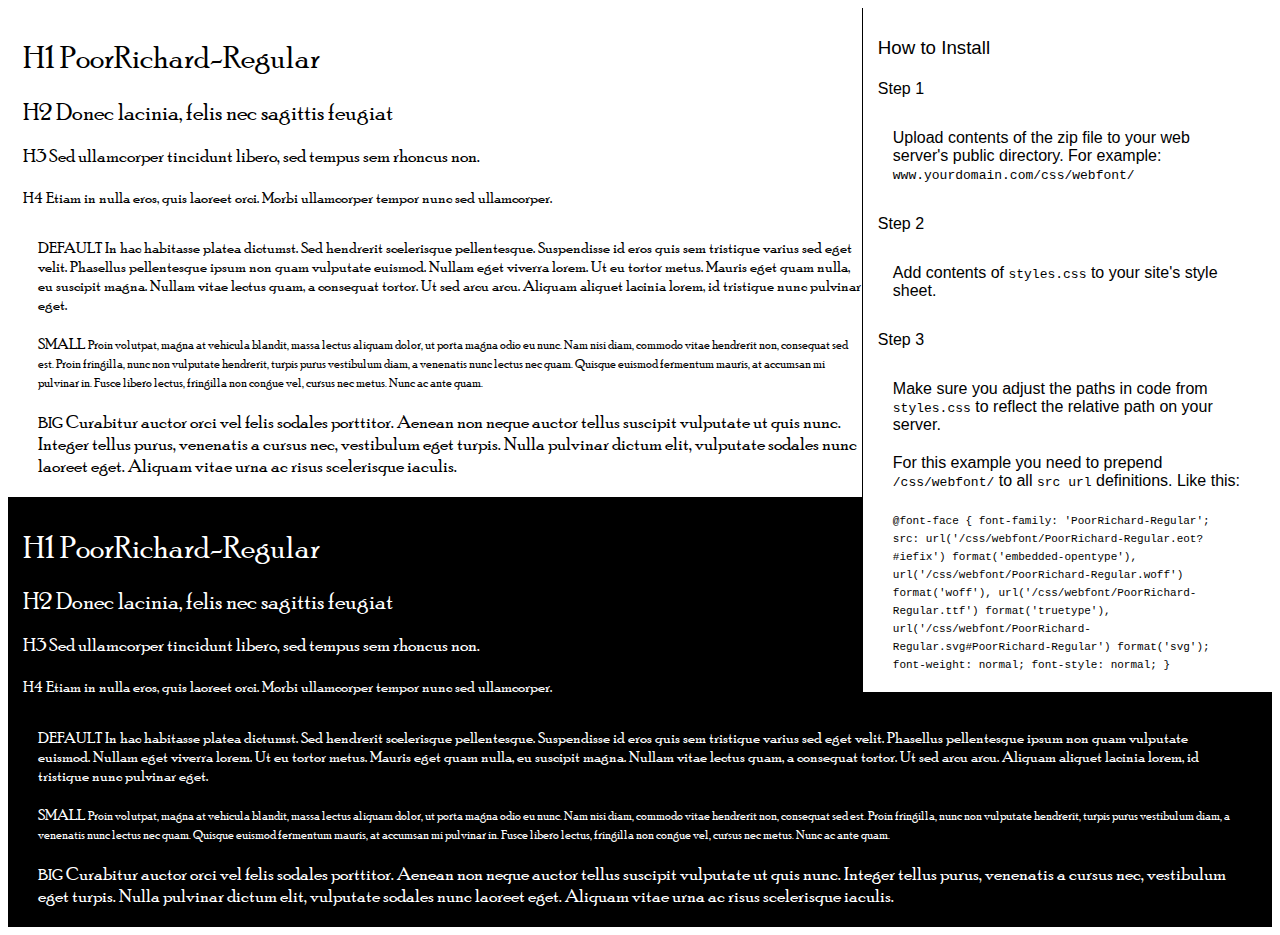
<file: css/font/PoorRichard-Regular/preview.html>
<!DOCTYPE html>
<html>
<head>
<title>
PoorRichard-Regular
 - Web font preview
</title>
<style type='text/css'>

@font-face {
  font-family: 'PoorRichard-Regular';
  src: url('PoorRichard-Regular.eot?#iefix') format('embedded-opentype'),  url('PoorRichard-Regular.woff') format('woff'), url('PoorRichard-Regular.ttf')  format('truetype'), url('PoorRichard-Regular.svg#PoorRichard-Regular') format('svg');
  font-weight: normal;
  font-style: normal;
}

body { font-family: 'PoorRichard-Regular' !important; }
h1, h2, h3, h4 { font-weight: normal; }
.reg { color:black; background:white; }
.inverse { color:white; background:black; }
div { padding: 10px 15px; }
.right { background:white; width:30%; float: right; font-family: sans-serif; border: 1px solid black; border-width: 0 0 1px 1px;}
</style>
</head>
<body>
<div class='right'>
<h3>How to Install</h3>
<h4>Step 1</h4>
<div>
Upload contents of the zip file to your web server's public directory. For example:
<code>www.yourdomain.com/css/webfont/</code>
</div>
<h4>Step 2</h4>
<div>
Add contents of
<code>styles.css</code>
to your site's style sheet.
</div>
<h4>Step 3</h4>
<div>
Make sure you adjust the paths in code from
<code>styles.css</code>
to reflect the relative path on your server.
</div>
<div>
For this example you need to prepend
<code>/css/webfont/</code>
to all
<code>src url</code>
definitions. Like this:
</div>
<div>
<code style='font-size:11px;'>@font-face {
  font-family: 'PoorRichard-Regular';
  src: url('/css/webfont/PoorRichard-Regular.eot?#iefix') format('embedded-opentype'),  url('/css/webfont/PoorRichard-Regular.woff') format('woff'), url('/css/webfont/PoorRichard-Regular.ttf')  format('truetype'), url('/css/webfont/PoorRichard-Regular.svg#PoorRichard-Regular') format('svg');
  font-weight: normal;
  font-style: normal;
}</code>
</div>
</div>
<div class='reg'>
<h1>
H1
PoorRichard-Regular
</h1>
<h2>
H2
Donec lacinia, felis nec sagittis feugiat
</h2>
<h3>
H3
Sed ullamcorper tincidunt libero, sed tempus sem rhoncus non.
</h3>
<h4>
H4
Etiam in nulla eros, quis laoreet orci. Morbi ullamcorper tempor nunc sed ullamcorper.
</h4>
<div>
DEFAULT
In hac habitasse platea dictumst. Sed hendrerit scelerisque pellentesque. Suspendisse id eros quis sem tristique varius sed eget velit. Phasellus pellentesque ipsum non quam vulputate euismod. Nullam eget viverra lorem. Ut eu tortor metus. Mauris eget quam nulla, eu suscipit magna. Nullam vitae lectus quam, a consequat tortor. Ut sed arcu arcu. Aliquam aliquet lacinia lorem, id tristique nunc pulvinar eget.
</div>
<div>
SMALL
<small>
Proin volutpat, magna at vehicula blandit, massa lectus aliquam dolor, ut porta magna odio eu nunc. Nam nisi diam, commodo vitae hendrerit non, consequat sed est. Proin fringilla, nunc non vulputate hendrerit, turpis purus vestibulum diam, a venenatis nunc lectus nec quam. Quisque euismod fermentum mauris, at accumsan mi pulvinar in. Fusce libero lectus, fringilla non congue vel, cursus nec metus. Nunc ac ante quam.
</small>
</div>
<div>
BIG
<big>
Curabitur auctor orci vel felis sodales porttitor. Aenean non neque auctor tellus suscipit vulputate ut quis nunc. Integer tellus purus, venenatis a cursus nec, vestibulum eget turpis. Nulla pulvinar dictum elit, vulputate sodales nunc laoreet eget. Aliquam vitae urna ac risus scelerisque iaculis.
</big>
</div>

</div>
<div class='inverse'>
<h1>
H1
PoorRichard-Regular
</h1>
<h2>
H2
Donec lacinia, felis nec sagittis feugiat
</h2>
<h3>
H3
Sed ullamcorper tincidunt libero, sed tempus sem rhoncus non.
</h3>
<h4>
H4
Etiam in nulla eros, quis laoreet orci. Morbi ullamcorper tempor nunc sed ullamcorper.
</h4>
<div>
DEFAULT
In hac habitasse platea dictumst. Sed hendrerit scelerisque pellentesque. Suspendisse id eros quis sem tristique varius sed eget velit. Phasellus pellentesque ipsum non quam vulputate euismod. Nullam eget viverra lorem. Ut eu tortor metus. Mauris eget quam nulla, eu suscipit magna. Nullam vitae lectus quam, a consequat tortor. Ut sed arcu arcu. Aliquam aliquet lacinia lorem, id tristique nunc pulvinar eget.
</div>
<div>
SMALL
<small>
Proin volutpat, magna at vehicula blandit, massa lectus aliquam dolor, ut porta magna odio eu nunc. Nam nisi diam, commodo vitae hendrerit non, consequat sed est. Proin fringilla, nunc non vulputate hendrerit, turpis purus vestibulum diam, a venenatis nunc lectus nec quam. Quisque euismod fermentum mauris, at accumsan mi pulvinar in. Fusce libero lectus, fringilla non congue vel, cursus nec metus. Nunc ac ante quam.
</small>
</div>
<div>
BIG
<big>
Curabitur auctor orci vel felis sodales porttitor. Aenean non neque auctor tellus suscipit vulputate ut quis nunc. Integer tellus purus, venenatis a cursus nec, vestibulum eget turpis. Nulla pulvinar dictum elit, vulputate sodales nunc laoreet eget. Aliquam vitae urna ac risus scelerisque iaculis.
</big>
</div>

</div>
</body>
</html>
</file>
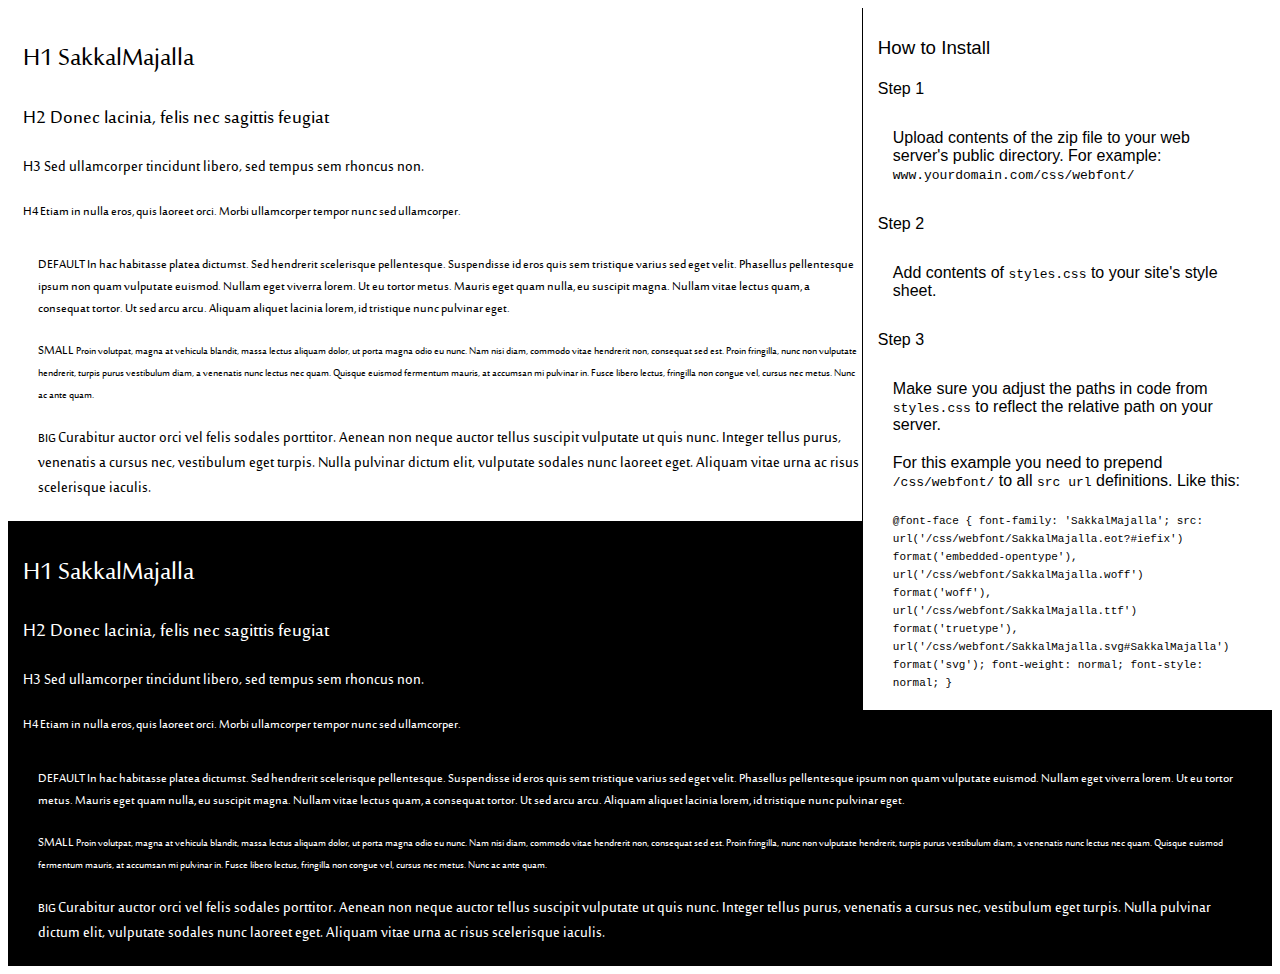
<file: css/font/SakkalMajalla/preview.html>
<!DOCTYPE html>
<html>
<head>
<title>
SakkalMajalla
 - Web font preview
</title>
<style type='text/css'>

@font-face {
  font-family: 'SakkalMajalla';
  src: url('SakkalMajalla.eot?#iefix') format('embedded-opentype'),  url('SakkalMajalla.woff') format('woff'), url('SakkalMajalla.ttf')  format('truetype'), url('SakkalMajalla.svg#SakkalMajalla') format('svg');
  font-weight: normal;
  font-style: normal;
}

body { font-family: 'SakkalMajalla' !important; }
h1, h2, h3, h4 { font-weight: normal; }
.reg { color:black; background:white; }
.inverse { color:white; background:black; }
div { padding: 10px 15px; }
.right { background:white; width:30%; float: right; font-family: sans-serif; border: 1px solid black; border-width: 0 0 1px 1px;}
</style>
</head>
<body>
<div class='right'>
<h3>How to Install</h3>
<h4>Step 1</h4>
<div>
Upload contents of the zip file to your web server's public directory. For example:
<code>www.yourdomain.com/css/webfont/</code>
</div>
<h4>Step 2</h4>
<div>
Add contents of
<code>styles.css</code>
to your site's style sheet.
</div>
<h4>Step 3</h4>
<div>
Make sure you adjust the paths in code from
<code>styles.css</code>
to reflect the relative path on your server.
</div>
<div>
For this example you need to prepend
<code>/css/webfont/</code>
to all
<code>src url</code>
definitions. Like this:
</div>
<div>
<code style='font-size:11px;'>@font-face {
  font-family: 'SakkalMajalla';
  src: url('/css/webfont/SakkalMajalla.eot?#iefix') format('embedded-opentype'),  url('/css/webfont/SakkalMajalla.woff') format('woff'), url('/css/webfont/SakkalMajalla.ttf')  format('truetype'), url('/css/webfont/SakkalMajalla.svg#SakkalMajalla') format('svg');
  font-weight: normal;
  font-style: normal;
}</code>
</div>
</div>
<div class='reg'>
<h1>
H1
SakkalMajalla
</h1>
<h2>
H2
Donec lacinia, felis nec sagittis feugiat
</h2>
<h3>
H3
Sed ullamcorper tincidunt libero, sed tempus sem rhoncus non.
</h3>
<h4>
H4
Etiam in nulla eros, quis laoreet orci. Morbi ullamcorper tempor nunc sed ullamcorper.
</h4>
<div>
DEFAULT
In hac habitasse platea dictumst. Sed hendrerit scelerisque pellentesque. Suspendisse id eros quis sem tristique varius sed eget velit. Phasellus pellentesque ipsum non quam vulputate euismod. Nullam eget viverra lorem. Ut eu tortor metus. Mauris eget quam nulla, eu suscipit magna. Nullam vitae lectus quam, a consequat tortor. Ut sed arcu arcu. Aliquam aliquet lacinia lorem, id tristique nunc pulvinar eget.
</div>
<div>
SMALL
<small>
Proin volutpat, magna at vehicula blandit, massa lectus aliquam dolor, ut porta magna odio eu nunc. Nam nisi diam, commodo vitae hendrerit non, consequat sed est. Proin fringilla, nunc non vulputate hendrerit, turpis purus vestibulum diam, a venenatis nunc lectus nec quam. Quisque euismod fermentum mauris, at accumsan mi pulvinar in. Fusce libero lectus, fringilla non congue vel, cursus nec metus. Nunc ac ante quam.
</small>
</div>
<div>
BIG
<big>
Curabitur auctor orci vel felis sodales porttitor. Aenean non neque auctor tellus suscipit vulputate ut quis nunc. Integer tellus purus, venenatis a cursus nec, vestibulum eget turpis. Nulla pulvinar dictum elit, vulputate sodales nunc laoreet eget. Aliquam vitae urna ac risus scelerisque iaculis.
</big>
</div>

</div>
<div class='inverse'>
<h1>
H1
SakkalMajalla
</h1>
<h2>
H2
Donec lacinia, felis nec sagittis feugiat
</h2>
<h3>
H3
Sed ullamcorper tincidunt libero, sed tempus sem rhoncus non.
</h3>
<h4>
H4
Etiam in nulla eros, quis laoreet orci. Morbi ullamcorper tempor nunc sed ullamcorper.
</h4>
<div>
DEFAULT
In hac habitasse platea dictumst. Sed hendrerit scelerisque pellentesque. Suspendisse id eros quis sem tristique varius sed eget velit. Phasellus pellentesque ipsum non quam vulputate euismod. Nullam eget viverra lorem. Ut eu tortor metus. Mauris eget quam nulla, eu suscipit magna. Nullam vitae lectus quam, a consequat tortor. Ut sed arcu arcu. Aliquam aliquet lacinia lorem, id tristique nunc pulvinar eget.
</div>
<div>
SMALL
<small>
Proin volutpat, magna at vehicula blandit, massa lectus aliquam dolor, ut porta magna odio eu nunc. Nam nisi diam, commodo vitae hendrerit non, consequat sed est. Proin fringilla, nunc non vulputate hendrerit, turpis purus vestibulum diam, a venenatis nunc lectus nec quam. Quisque euismod fermentum mauris, at accumsan mi pulvinar in. Fusce libero lectus, fringilla non congue vel, cursus nec metus. Nunc ac ante quam.
</small>
</div>
<div>
BIG
<big>
Curabitur auctor orci vel felis sodales porttitor. Aenean non neque auctor tellus suscipit vulputate ut quis nunc. Integer tellus purus, venenatis a cursus nec, vestibulum eget turpis. Nulla pulvinar dictum elit, vulputate sodales nunc laoreet eget. Aliquam vitae urna ac risus scelerisque iaculis.
</big>
</div>

</div>
</body>
</html>
</file>
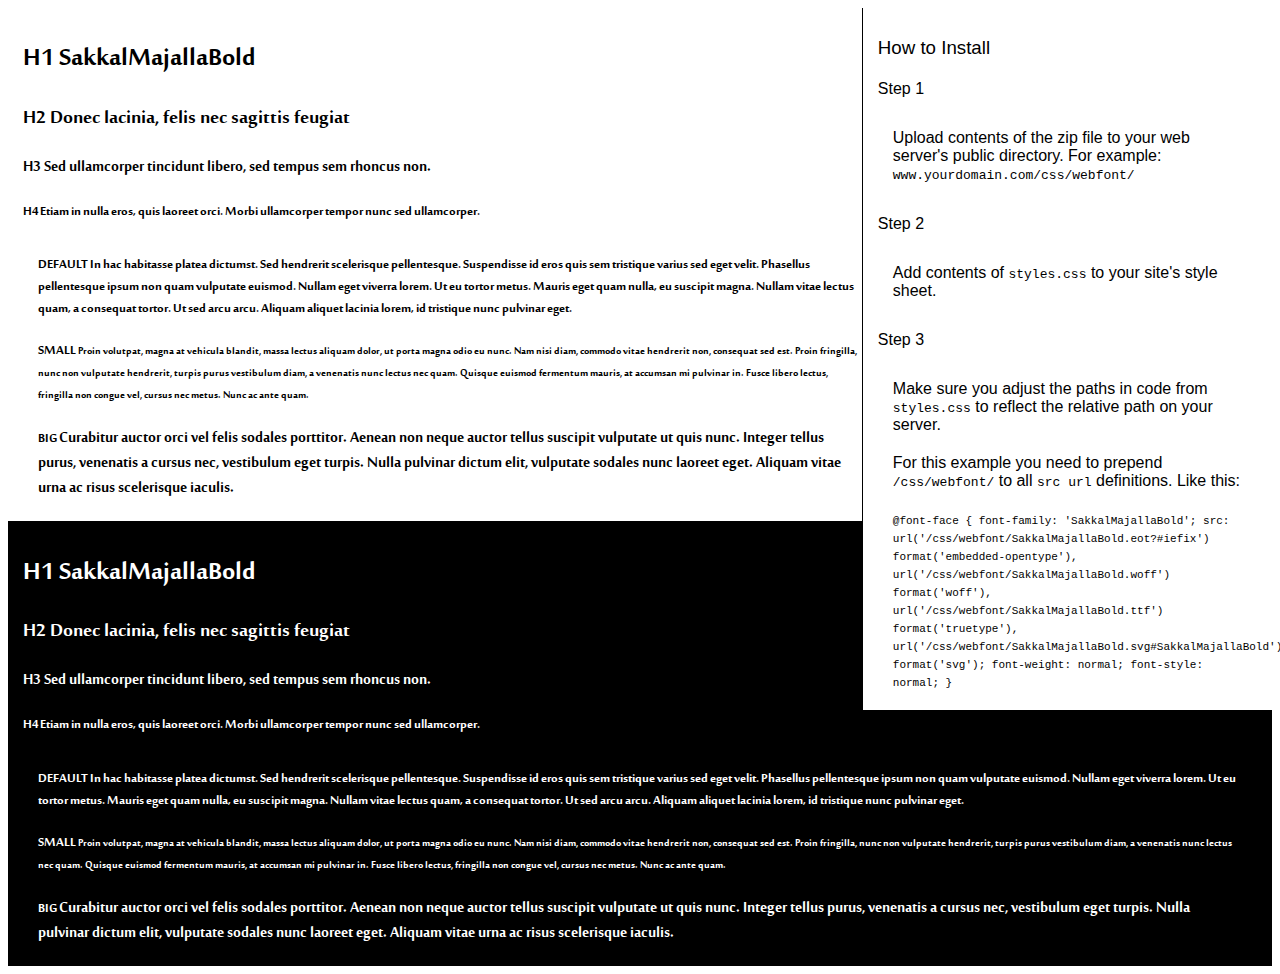
<file: css/font/SakkalMajallaBold/preview.html>
<!DOCTYPE html>
<html>
<head>
<title>
SakkalMajallaBold
 - Web font preview
</title>
<style type='text/css'>

@font-face {
  font-family: 'SakkalMajallaBold';
  src: url('SakkalMajallaBold.eot?#iefix') format('embedded-opentype'),  url('SakkalMajallaBold.woff') format('woff'), url('SakkalMajallaBold.ttf')  format('truetype'), url('SakkalMajallaBold.svg#SakkalMajallaBold') format('svg');
  font-weight: normal;
  font-style: normal;
}

body { font-family: 'SakkalMajallaBold' !important; }
h1, h2, h3, h4 { font-weight: normal; }
.reg { color:black; background:white; }
.inverse { color:white; background:black; }
div { padding: 10px 15px; }
.right { background:white; width:30%; float: right; font-family: sans-serif; border: 1px solid black; border-width: 0 0 1px 1px;}
</style>
</head>
<body>
<div class='right'>
<h3>How to Install</h3>
<h4>Step 1</h4>
<div>
Upload contents of the zip file to your web server's public directory. For example:
<code>www.yourdomain.com/css/webfont/</code>
</div>
<h4>Step 2</h4>
<div>
Add contents of
<code>styles.css</code>
to your site's style sheet.
</div>
<h4>Step 3</h4>
<div>
Make sure you adjust the paths in code from
<code>styles.css</code>
to reflect the relative path on your server.
</div>
<div>
For this example you need to prepend
<code>/css/webfont/</code>
to all
<code>src url</code>
definitions. Like this:
</div>
<div>
<code style='font-size:11px;'>@font-face {
  font-family: 'SakkalMajallaBold';
  src: url('/css/webfont/SakkalMajallaBold.eot?#iefix') format('embedded-opentype'),  url('/css/webfont/SakkalMajallaBold.woff') format('woff'), url('/css/webfont/SakkalMajallaBold.ttf')  format('truetype'), url('/css/webfont/SakkalMajallaBold.svg#SakkalMajallaBold') format('svg');
  font-weight: normal;
  font-style: normal;
}</code>
</div>
</div>
<div class='reg'>
<h1>
H1
SakkalMajallaBold
</h1>
<h2>
H2
Donec lacinia, felis nec sagittis feugiat
</h2>
<h3>
H3
Sed ullamcorper tincidunt libero, sed tempus sem rhoncus non.
</h3>
<h4>
H4
Etiam in nulla eros, quis laoreet orci. Morbi ullamcorper tempor nunc sed ullamcorper.
</h4>
<div>
DEFAULT
In hac habitasse platea dictumst. Sed hendrerit scelerisque pellentesque. Suspendisse id eros quis sem tristique varius sed eget velit. Phasellus pellentesque ipsum non quam vulputate euismod. Nullam eget viverra lorem. Ut eu tortor metus. Mauris eget quam nulla, eu suscipit magna. Nullam vitae lectus quam, a consequat tortor. Ut sed arcu arcu. Aliquam aliquet lacinia lorem, id tristique nunc pulvinar eget.
</div>
<div>
SMALL
<small>
Proin volutpat, magna at vehicula blandit, massa lectus aliquam dolor, ut porta magna odio eu nunc. Nam nisi diam, commodo vitae hendrerit non, consequat sed est. Proin fringilla, nunc non vulputate hendrerit, turpis purus vestibulum diam, a venenatis nunc lectus nec quam. Quisque euismod fermentum mauris, at accumsan mi pulvinar in. Fusce libero lectus, fringilla non congue vel, cursus nec metus. Nunc ac ante quam.
</small>
</div>
<div>
BIG
<big>
Curabitur auctor orci vel felis sodales porttitor. Aenean non neque auctor tellus suscipit vulputate ut quis nunc. Integer tellus purus, venenatis a cursus nec, vestibulum eget turpis. Nulla pulvinar dictum elit, vulputate sodales nunc laoreet eget. Aliquam vitae urna ac risus scelerisque iaculis.
</big>
</div>

</div>
<div class='inverse'>
<h1>
H1
SakkalMajallaBold
</h1>
<h2>
H2
Donec lacinia, felis nec sagittis feugiat
</h2>
<h3>
H3
Sed ullamcorper tincidunt libero, sed tempus sem rhoncus non.
</h3>
<h4>
H4
Etiam in nulla eros, quis laoreet orci. Morbi ullamcorper tempor nunc sed ullamcorper.
</h4>
<div>
DEFAULT
In hac habitasse platea dictumst. Sed hendrerit scelerisque pellentesque. Suspendisse id eros quis sem tristique varius sed eget velit. Phasellus pellentesque ipsum non quam vulputate euismod. Nullam eget viverra lorem. Ut eu tortor metus. Mauris eget quam nulla, eu suscipit magna. Nullam vitae lectus quam, a consequat tortor. Ut sed arcu arcu. Aliquam aliquet lacinia lorem, id tristique nunc pulvinar eget.
</div>
<div>
SMALL
<small>
Proin volutpat, magna at vehicula blandit, massa lectus aliquam dolor, ut porta magna odio eu nunc. Nam nisi diam, commodo vitae hendrerit non, consequat sed est. Proin fringilla, nunc non vulputate hendrerit, turpis purus vestibulum diam, a venenatis nunc lectus nec quam. Quisque euismod fermentum mauris, at accumsan mi pulvinar in. Fusce libero lectus, fringilla non congue vel, cursus nec metus. Nunc ac ante quam.
</small>
</div>
<div>
BIG
<big>
Curabitur auctor orci vel felis sodales porttitor. Aenean non neque auctor tellus suscipit vulputate ut quis nunc. Integer tellus purus, venenatis a cursus nec, vestibulum eget turpis. Nulla pulvinar dictum elit, vulputate sodales nunc laoreet eget. Aliquam vitae urna ac risus scelerisque iaculis.
</big>
</div>

</div>
</body>
</html>
</file>
<file: css/loader.css>
.preloader{display:block;position:fixed;width:100%;height:100%;z-index:9999;background:#fff;text-align:center}.loading{overflow:hidden;position:absolute;top:50%;margin-top:-12px;left:50%;margin-left:-50px;width:100px;height:24px}.progress{display:block;position:absolute;bottom:0;overflow:hidden;width:100px;height:1px;left:-102px;background-color:#00d9ec;-webkit-animation:loader-anim 1s 0 infinite cubic-bezier(0.785,0.135,0.15,0.86);-moz-animation:loader-anim 1s 0 infinite cubic-bezier(0.785,0.135,0.15,0.86);animation:loader-anim 1s 0 infinite cubic-bezier(0.785,0.135,0.15,0.86)}
@-webkit-keyframes loader-anim{0%{left:-102px}100%{left:102px}}@-moz-keyframes loader-anim{0%{left:-102px}100%{left:102px}}@keyframes loader-anim{0%{left:-102px}100%{left:102px}}
</file>
<file: css/layout.css>
/*
Nikolay Lechev
Version: 1.0
Author: Nikolay Lechev
Author URI: http://www.nikolaylechev.com

This website and it's design and code are the property of Nikolay Lechev, it is not a template that you can borrow, adapt or copy. Please exercise your own creativity and do your own thing.
If you do steal this design and use it for yourself and I find out about it I will publicly name and shame you to the entire web design world and you'll
never work again and your children will go hungry.

*/


/* =Table of Contents
--------------------------------------------------------------
	=Common Styles
	=Typography Styles
	=Content Styles
	=Responsive Styles
	=Animation
	=404
*/



/* =Common Styles
-------------------------------------------------------------- */

 

img {
	vertical-align: middle;
	max-width: 100%;
	height: auto;
}
/* =Content Styles
-------------------------------------------------------------- */

.wrapper {
	text-align: center;
	position: absolute;
	overflow: hidden;
	display: table-cell;
	height: 100%;
	width: 100%;
	left: 0;
	top: 0;
}
.scene, .layer {
	display: block;
	height: 100%;
	width: 100%;
	padding: 0;
	margin: 0;
}
.scene {
	position: relative;
	overflow: hidden;
}
.layer {
	position: absolute;
}
.layer div {
	-webkit-transform: translate3d(0, 0, 0);
	-moz-transform: translate3d(0, 0, 0);
	transform: translate3d(0, 0, 0);
	-webkit-transform-style: preserve-3d;
	-moz-transform-style: preserve-3d;
	transform-style: preserve-3d;
	-webkit-backface-visibility: hidden;
	-moz-backface-visibility: hidden;
	backface-visibility: hidden;
}

.wedesign{ z-index:1024;}


.boy_img .flake5 {  bottom: -33px;
    position: absolute;
    width: 100%;}
/* Background */
#home.parallax{ background: url(../images/repeat_bg.jpg)  repeat;  }
.background {
	background: url(../images/background.png) no-repeat 50% 100%;
	bottom: -20px;
	background-size: cover;
	position: absolute;
	width: 110%;
	left: -5%;
	top: -5%;
}
.triangles {
	background: url(../images/triangles.png) no-repeat 50% 100%;
	bottom: -20px;
	background-size: cover;
	position: absolute;
	width: 110%;
	left: -5%;
	top: -5%;
}
.sphere img {
	-webkit-transform: scale(0.7);
	-moz-transform: scale(0.7);
	-ms-transform: scale(0.7, 0.7);
	transform: scale(0.7);
}
.middle_text {
	margin-top:50px;
}
.landing-logo img{ margin-top:22px;}

/* Flakes Sizing */
.depth-5 img, .depth-4 img, .depth-3 img, .depth-2 img, .depth-1 img, .depth-7 img, .depth-8 img, .depth-9 img, .depth-10 img, .depth-11 img  , depth-16 img, depth-17 img{
	-webkit-transform: scale(1);
	-moz-transform: scale(1);
	-ms-transform: scale(1, 1);
	transform: scale(1);
}
 
/* Flakes Positioning */
.set1.flake1 {
	 bottom: 18%;
    display: block;
    left: 30%;
    position: absolute;
}
.set5.flake2 {
bottom: 47%;
    display: block;
    left: 36%;
    position: absolute;
}
.set2.flake3 {
	  bottom: 36%;
    display: block;
    left: 30%;
    position: absolute;
}
.set3.flake4 {
	 bottom: 37%;
    display: block;
    left: 19%;
    position: absolute;
}
.set4.flake5 {
bottom: 54%;
    display: block;
    left: 24%;
    position: absolute;
}
.set6.flake1 {
    bottom: 47%;
    display: block;
    position: absolute;
    right: 21%;
}
.set7.flake5 {
	  bottom: 43%;
    display: block;
    position: absolute;
    right: 33%;
}
.set8.flake6 {
   bottom: 50%;
    display: block;
    position: absolute;
    right: 44%;
}
.set9.flake7 {
  bottom: 29%;
    display: block;
    position: absolute;
    right: 24%;
}
.set10.flake1 {
   bottom: 59%;
    display: block;
    left: 64%;
    position: absolute;
}
.set11.flake2  {
 bottom: 22%;
    display: block;
    position: absolute;
    right: 34%;
}
.set12.flake3 {
  bottom: 57%;
    display: block;
    left: 41%;
    position: absolute;
}.set13.flake4 {
      bottom: 27%;
    display: block;
    left: 10%;
    position: absolute;
}
.set14.flake5 {
	 bottom: 48%;
    display: block;
    left: 12%;
    position: absolute;
}
.set16.flake5 {
        bottom: 22%;
    display: block;
    left: 18%;
    position: absolute;
}
.set18.flake5 {
	  bottom: 11%;
    display: block;
    position: absolute;
    right: 25%;
}
.set19.flake5 {
	   bottom: 38%;
    display: block;
    position: absolute;
    right: 14%;
}
.set20.flake5 {
	 bottom: 8%;
    display: block;
    left: 16%;
    position: absolute;
}
 .set21.flake5 {
	 bottom: 23%;
    display: block;
    position: absolute;
    right: 15%;
}


.bottom_img{    bottom: 0;
    display: inline-table;
    height: 100%;
    left: 0;
    position: absolute;
    width: 100%;}
	
 .bottom_img_inner{ display: table-cell;
    float: none;
    vertical-align: bottom;}


.depth-1 img, .depth-2 img, .depth-3 img,.depth-4 img, .depth-5 img, .depth-7 img ,.depth-8 img, .depth-9 img, .depth-10 img,.depth-11 img, .depth-12 img, .depth-13 img , .depth-14 img ,.depth-15 img,  .depth-16 img, .depth-17 img,.depth-18 img ,.depth-19 img ,.depth-20 img ,.depth-21 img{ opacity:.8}


/* =Responsive Styles
-------------------------------------------------------------- */

/* Landscape Phone */
@media all and (min-width: 400px) {
/* SIZES */
.sphere img {
	-webkit-transform: scale(0.6);
	-moz-transform: scale(0.6);
	-ms-transform: scale(0.6, 0.6);
	transform: scale(0.6);
}
/* POSITIONING */
.depth-5 {
	position: absolute;
	right: -50%;
	top: -50%;
}
 
}

/* Tablet Portrait */
@media all and (min-width: 700px) {
/* SIZES */
.sphere img {
	-webkit-transform: scale(1);
	-moz-transform: scale(1);
	-ms-transform: scale(1, 1);
	transform: scale(1);
}
.depth-5 img, .depth-4 img, .depth-3 img, .depth-2 img, .depth-1 img,.depth-15 img , depth-16 img, depth-17 img , .depth-18 img,  .depth-19 img ,.depth-20 img ,.depth-21 img{
	-webkit-transform: scale(0.8);
	-moz-transform: scale(0.8);
	-ms-transform: scale(0.8, 0.8);
	transform: scale(0.8);
}
/* POSITIONING */
.depth-5 {
	right: -25%;
	top: 3%;
}
 
}
 @media all and (min-width: 900px) {
/* SIZES */
.sphere img {
	-webkit-transform: scale(1);
	-moz-transform: scale(1);
	-ms-transform: scale(1, 1);
	transform: scale(1);
}
.depth-5 img, .depth-4 img, .depth-3 img, .depth-2 img, .depth-1 img, .depth-7 img, .depth-8 img, .depth-9 img, .depth-10 img, .depth-11 img  ,.depth-12 img ,.depth-13 img, .depth-14 img, .depth-15 img, depth-16 img, depth-17 img, .depth-18 img ,.depth-19 img ,.depth-20 img ,.depth-21 img{
	-webkit-transform: scale(1);
	-moz-transform: scale(1);
	-ms-transform: scale(1, 1);
	transform: scale(1);
}
/* POSITIONING */
.depth-5 {
	right: -25%;
	top: 3%;
}
 
}
 @media all and (min-width: 1300px) { .middle_text img{ width:45%;} .bottom_img_inner img{ width:40%;}
 
 .boy_img .flake5 img
 {  width:40%;} } 
 @media all and (min-width: 1200px) {
.sphere img {
	-webkit-transform: scale(1);
	-moz-transform: scale(1);
	-ms-transform: scale(1, 1);
	transform: scale(1);
}
.depth-5 img, .depth-4 img, .depth-3 img, .depth-2 img, .depth-1 img,.depth-18 img ,.depth-19 img ,.depth-20 img ,.depth-21 img {
	-webkit-transform: scale(1);
	-moz-transform: scale(1);
	-ms-transform: scale(1, 1);
	transform: scale(1);
}
/* POSITIONING */

.depth-6  {
		right: 1%;
	left: 1%;
	-webkit-animation: wave 10s 1s infinite linear;
	-moz-animation: wave 10s 1s infinite linear;
	animation: wave 10s 1s infinite linear;
	}

.depth-5 {
	 right: 8%;
    top: -1%;
 
	-webkit-animation: wave 8s 0.1s infinite linear;
	-moz-animation: wave 8s 0.1s infinite linear;
	animation: wave 8s 0.1s infinite linear;
}
.depth-4 {
 
	-webkit-animation: wave 6s 0.1s infinite linear;
	-moz-animation: wave 6s 0.1s infinite linear;
	animation: wave 6s 0.1s infinite linear;
}
.depth-3 {
	-webkit-animation: wave 11s 0.1s infinite linear;
	-moz-animation: wave 11s 0.1s infinite linear;
	animation: wave 11s 0.1s infinite linear;
}
.depth-2 {
	-webkit-animation: wave 10s 0.1s infinite linear;
	-moz-animation: wave 10s 0.1s infinite linear;
	animation: wave 10s 0.1s infinite linear;
}
.depth-1 {
	-webkit-animation: wave 12s 0.1s infinite linear;
	-moz-animation: wave 12s 0.1s infinite linear;
	animation: wave 12s 0.1s infinite linear;
}
.depth-7 {
	-webkit-animation: wave 13s 0.8s infinite linear;
	-moz-animation: wave 13s 0.8s infinite linear;
	animation: wave 13s 0.8s infinite linear;
}

.depth-8 {
	-webkit-animation: wave 14s 0.2s infinite linear;
	-moz-animation: wave 14s 0.2s infinite linear;
	animation: wave 14s 0.2s infinite linear;
}
.depth-9 {
	-webkit-animation: wave 15s 0.9s infinite linear;
	-moz-animation: wave 15s 0.9s infinite linear;
	animation: wave 15s 0.9s infinite linear;
}
.depth-10 {
	-webkit-animation: wave 16s 0.3s infinite linear;
	-moz-animation: wave 16s 0.3s infinite linear;
	animation: wave 16s 0.3s infinite linear;
}
.depth-11 {
	-webkit-animation: wave 17s 0.7s infinite linear;
	-moz-animation: wave 17s 0.7s infinite linear;
	animation: wave 17s 0.7s infinite linear;
}
.depth-12 {
	-webkit-animation: wave 18s 0.6s infinite linear;
	-moz-animation: wave 18s 0.6s infinite linear;
	animation: wave 18s 0.6s infinite linear;
}
.depth-13 {
	-webkit-animation: wave 19s 0.7s infinite linear;
	-moz-animation: wave 19s 0.7s infinite linear;
	animation: wave 19s 0.7s infinite linear;
}
.depth-14 {
	-webkit-animation: wave 20s 0.5s infinite linear;
	-moz-animation: wave 20s 0.5s infinite linear;
	animation: wave 20s 0.5s infinite linear;
}
.depth-16 {-webkit-animation: wave 21s 0.6s infinite linear;
	-moz-animation: wave 21s 0.6s infinite linear;
	animation: wave 21s 0.6s infinite linear;}
.depth-15 {-webkit-animation: wave 21s 0.3s infinite linear;
	-moz-animation: wave 21s 0.3s infinite linear;
	animation: wave 21s 0.3s infinite linear;}
.depth-17  {-webkit-animation: wave 8s 0.6s infinite linear;
	-moz-animation: wave 8s 0.6s infinite linear;
	animation: wave 8s 0.6s infinite linear;}
	.depth-18  {-webkit-animation: wave 10s 0.5s infinite linear;
	-moz-animation: wave 10s 0.5s infinite linear;
	animation: wave 10s 0.5s infinite linear;}
	
 .depth-19 img{-webkit-animation: wave 22s 0.3s infinite linear;
	-moz-animation: wave 22s 0.3s infinite linear;
	animation: wave 22s 0.3s infinite linear;}
 
 
 
 .depth-20 img {-webkit-animation: wave 19s 0.8s infinite linear;
	-moz-animation: wave 19s 0.8s infinite linear;
	animation: wave 19s 0.8s infinite linear;}
 
 
 
 .depth-21 img{-webkit-animation: wave 15s 0.7s infinite linear;
	-moz-animation: wave 15s 0.7s infinite linear;
	animation: wave 15s 0.7s infinite linear;}
	
	
	
}
 @media all and (min-width: 1400px) {
.depth-5 {
	right: -10%;
	top: -5%;
}
 
}
 @media all and (min-width: 1920px) {
}

/* =Animation
-------------------------------------------------------------- */

@-webkit-keyframes wave {
 0% {
 -webkit-transform: rotateZ(0deg) translate3d(0, 10%, 0) rotateZ(0deg);
 -moz-transform: rotateZ(0deg) translate3d(0, 10%, 0) rotateZ(0deg);
 transform: rotateZ(0deg) translate3d(0, 10%, 0) rotateZ(0deg);
}
 100% {
 -webkit-transform: rotateZ(360deg) translate3d(0, 10%, 0) rotateZ(-360deg);
 -moz-transform: rotateZ(360deg) translate3d(0, 10%, 0) rotateZ(-360deg);
 transform: rotateZ(360deg) translate3d(0, 10%, 0) rotateZ(-360deg);
}
}
 @-moz-keyframes wave {
 0% {
 -webkit-transform: rotateZ(0deg) translate3d(0, 10%, 0) rotateZ(0deg);
 -moz-transform: rotateZ(0deg) translate3d(0, 10%, 0) rotateZ(0deg);
 transform: rotateZ(0deg) translate3d(0, 10%, 0) rotateZ(0deg);
}
 100% {
 -webkit-transform: rotateZ(360deg) translate3d(0, 10%, 0) rotateZ(-360deg);
 -moz-transform: rotateZ(360deg) translate3d(0, 10%, 0) rotateZ(-360deg);
 transform: rotateZ(360deg) translate3d(0, 10%, 0) rotateZ(-360deg);
}
}
 @-ms-keyframes wave {
 0% {
 -webkit-transform: rotateZ(0deg) translate3d(0, 10%, 0) rotateZ(0deg);
 -moz-transform: rotateZ(0deg) translate3d(0, 10%, 0) rotateZ(0deg);
 transform: rotateZ(0deg) translate3d(0, 10%, 0) rotateZ(0deg);
}
 100% {
 -webkit-transform: rotateZ(360deg) translate3d(0, 10%, 0) rotateZ(-360deg);
 -moz-transform: rotateZ(360deg) translate3d(0, 10%, 0) rotateZ(-360deg);
 transform: rotateZ(360deg) translate3d(0, 10%, 0) rotateZ(-360deg);
}
}
 @keyframes wave {
 0% {
 -webkit-transform: rotateZ(0deg) translate3d(0, 10%, 0) rotateZ(0deg);
 -moz-transform: rotateZ(0deg) translate3d(0, 10%, 0) rotateZ(0deg);
 transform: rotateZ(0deg) translate3d(0, 10%, 0) rotateZ(0deg);
}
 100% {
 -webkit-transform: rotateZ(360deg) translate3d(0, 10%, 0) rotateZ(-360deg);
 -moz-transform: rotateZ(360deg) translate3d(0, 10%, 0) rotateZ(-360deg);
 transform: rotateZ(360deg) translate3d(0, 10%, 0) rotateZ(-360deg);
}
}
/* =404
-------------------------------------------------------------- */

.snap {
	display: block;
	position: absolute;
	top: 0;
	left: 0;
	width: 100%;
	height: 100%;
	background: url(../images/404-background.jpg) no-repeat center;
	background-size: cover;
	text-align: center;
}
.snap .line {
	margin-bottom: 70px;
}
.button {
	display: inline-block;
	margin-top: 80px;
	text-decoration: none;
	font-family: "Montserrat", arial, sans-serif;
	font-size: 9px;
	font-weight: 700;
	line-height: 1em;
	letter-spacing: 0.2em;
	text-transform: uppercase;
	color: #161a1b;
	background: transparent;
	border: 1px solid rgb(23,26,28);
	border: 1px solid rgba(23,26,28,.3);
	-webkit-border-radius: 10px;
	-moz-border-radius: 10px;
	border-radius: 4px;
	padding: 15px 25px;
	-webkit-transition: all 0.3s;
	-moz-transition: all 0.3s;
	transition: all 0.3s;
}
.button:hover {
	background: rgb(23,26,28);
	color: #fff;
	border: 1px solid rgb(23,26,28);
	-webkit-transition: all 0.3s;
	-moz-transition: all 0.3s;
	transition: all 0.3s;
}
 @media all and (min-width: 700px) {
.button {
	font-size: 12px;
	border-radius: 10px;
	padding: 25px 45px;
}
 
}
@media (max-height:450px){  .bottom_img_inner img{   width:230px !important;} .middle_text{ margin-top:28px;}
.middle_text img{ width:35%;} }
@media only screen and (min-width:737px) and (max-width:980px) {}
 
@media (max-height:800px){
	  .bottom_img_inner img{   width:500px;}  .middle_text img{ width:45%;}#home-content .scroll img { width:40px;} .depth-23.set23.flake5 > img{  width:40%;}} 
@media only screen and (min-width:481px) and (max-width:736px) {
.bottom_img_inner img{   width: 48%;} 
#home-content .scroll img { width:40px;}
.depth-23.set23.flake5 > img{  width:295px !important;}
.set12, .set13 ,.set14,   .set19, .set20,.set21 { display:none !important;
  
}

.depth-5 img, .depth-4 img, .depth-3 img, .depth-2 img, .depth-1 img, .depth-7 img, .depth-8 img, .depth-9 img, .depth-10 img, .depth-11 img,.depth-17 img, .depth-12 img  , .depth-16 img, .depth-18 img, .depth-15 img{
	-webkit-transform: scale(.7);
	-moz-transform: scale(.7);
	-ms-transform: scale(.7, .7);
	transform: scale(.7);
}




.set1.flake1 {
	      bottom: 0;
    display: block;
    left: 16%;
    position: absolute;
}
.set5.flake2 {
     bottom: 47%;
    display: block;
    left: 33%;
    position: absolute;
}
.set2.flake3 {
	   bottom: 19%;
    display: block;
    left: 16%;
    position: absolute;
}
.set3.flake4 {
	 bottom: 34%;
    display: block;
    left: 21%;
    position: absolute;
}
.set4.flake5 {
 bottom: 40%;
    display: block;
    left: 8%;
    position: absolute;
}
.set6.flake1 {
        bottom: 39%;
    display: block;
    position: absolute;
    right: 30%;
}
.set7.flake5 {
	   bottom: 33%;
    display: block;
    position: absolute;
    right: 14%;
}
.set8.flake6 {
      bottom: 50%;
    display: block;
    position: absolute;
    right: 21%;
}
.set9.flake7 {
       bottom: 14%;
    display: block;
    position: absolute;
    right: 24%;
}
.set10.flake1 {
        bottom: 51%;
    display: block;
    left: 19%;
    position: absolute;
}
.set11.flake2  {
    bottom: 6%;
    display: block;
    position: absolute;
    right: 11%;
}
.set12.flake3 {
  bottom: 57%;
    display: block;
    left: 5%;
    position: absolute;
}.set13.flake4 {
      bottom: 27%;
    display: block;
    left:5%;
    position: absolute;
}
.set14.flake5 {
	 bottom: 48%;
    display: block;
    left: 3%;
    position: absolute;
}
.set16.flake5 {
       bottom: 14%;
    display: block;
    left: 2%;
    position: absolute;
}
.set18.flake5 {
	  bottom: 11%;
    display: block;
    position: absolute;
    right: 2%;
}
.set19.flake5 {
	   bottom: 38%;
    display: block;
    position: absolute;
    right: 2%;
}
.set20.flake5 {
	 bottom: 8%;
    display: block;
    left: 0%;
    position: absolute;
}
 .set21.flake5 {
	 bottom: 23%;
    display: block;
    position: absolute;
    right: 0%;
}


}
@media only screen and (min-width:416px) and (max-width:480px) {
	
	
	.bottom_img_inner img{   width: 48%;} 
#home-content .scroll img { width:40px;}
.depth-23.set23.flake5 > img{  width:295px !important;}
.set12, .set13 ,.set14,   .set19, .set20,.set21 { display:none !important;
  
}

.depth-5 img, .depth-4 img, .depth-3 img, .depth-2 img, .depth-1 img, .depth-7 img, .depth-8 img, .depth-9 img, .depth-10 img, .depth-11 img,.depth-17 img, .depth-12 img  , .depth-16 img, .depth-18 img, .depth-15 img{
	-webkit-transform: scale(.5);
	-moz-transform: scale(.5);
	-ms-transform: scale(.5, .5);
	transform: scale(.5);
}




.set1.flake1 {
	      bottom: 0;
    display: block;
    left: 16%;
    position: absolute;
}
.set5.flake2 {
     bottom: 47%;
    display: block;
    left: 33%;
    position: absolute;
}
.set2.flake3 {
	   bottom: 19%;
    display: block;
    left: 16%;
    position: absolute;
}
.set3.flake4 {
	 bottom: 34%;
    display: block;
    left: 21%;
    position: absolute;
}
.set4.flake5 {
 bottom: 40%;
    display: block;
    left: 8%;
    position: absolute;
}
.set6.flake1 {
        bottom: 39%;
    display: block;
    position: absolute;
    right: 30%;
}
.set7.flake5 {
	   bottom: 33%;
    display: block;
    position: absolute;
    right: 14%;
}
.set8.flake6 {
      bottom: 50%;
    display: block;
    position: absolute;
    right: 21%;
}
.set9.flake7 {
       bottom: 14%;
    display: block;
    position: absolute;
    right: 24%;
}
.set10.flake1 {
        bottom: 51%;
    display: block;
    left: 19%;
    position: absolute;
}
.set11.flake2  {
    bottom: 6%;
    display: block;
    position: absolute;
    right: 11%;
}
.set12.flake3 {
  bottom: 57%;
    display: block;
    left: 5%;
    position: absolute;
}.set13.flake4 {
      bottom: 27%;
    display: block;
    left:5%;
    position: absolute;
}
.set14.flake5 {
	 bottom: 48%;
    display: block;
    left: 3%;
    position: absolute;
}
.set16.flake5 {
       bottom: 14%;
    display: block;
    left: 2%;
    position: absolute;
}
.set18.flake5 {
	  bottom: 11%;
    display: block;
    position: absolute;
    right: 2%;
}
.set19.flake5 {
	   bottom: 38%;
    display: block;
    position: absolute;
    right: 2%;
}
.set20.flake5 {
	 bottom: 8%;
    display: block;
    left: 0%;
    position: absolute;
}
 .set21.flake5 {
	 bottom: 23%;
    display: block;
    position: absolute;
    right: 0%;
}


}
@media only screen and (min-width:600px) and (max-width:736px) {
.bottom_img_inner img, .middle_text img{   width: 290px !important;}
.depth-23.set23.flake5 > img {
    width: 290px !important;
}.middle_text img {
    width: 41%;
}
#home-content .scroll img {
    width: 30px;
    position: relative;
    top: 16px;
}
.set6.flake1 {
    bottom: 30%;
    display: block;
    position: absolute;
    right: 30%;
}
.set5.flake2 {
    bottom: 35%;
    display: block;
    left: 33%;
    position: absolute;
}
.depth-5 img, .depth-4 img, .depth-3 img, .depth-2 img, .depth-1 img, .depth-7 img, .depth-8 img, .depth-9 img, .depth-10 img, .depth-11 img,.depth-17 img, .depth-12 img  , .depth-16 img, .depth-18 img, .depth-15 img{
	-webkit-transform: scale(.6);
	-moz-transform: scale(.6);
	-ms-transform: scale(.6, .6);
	transform: scale(.6);
}
}
@media only screen and (min-width:416px) and (max-width:599px) {
.bottom_img_inner img, .middle_text img{   width: 200px !important;}
.depth-23.set23.flake5 > img {
    width: 200px !important;
}.middle_text img {
    width: 41%;
}
#home-content .scroll img {
    width: 30px;
    position: relative;
    top: 16px;
}
.set6.flake1 {
    bottom: 30%;
    display: block;
    position: absolute;
    right: 30%;
}
.set5.flake2 {
    bottom: 35%;
    display: block;
    left: 33%;
    position: absolute;
}
.depth-5 img, .depth-4 img, .depth-3 img, .depth-2 img, .depth-1 img, .depth-7 img, .depth-8 img, .depth-9 img, .depth-10 img, .depth-11 img,.depth-17 img, .depth-12 img  , .depth-16 img, .depth-18 img, .depth-15 img{
	-webkit-transform: scale(.5);
	-moz-transform: scale(.5);
	-ms-transform: scale(.5, .5);
	transform: scale(.5);
}
}
@media only screen and (min-width:980px) and (max-width:1024px) {
  
.depth-5 img, .depth-4 img, .depth-3 img, .depth-2 img, .depth-1 img, .depth-7 img, .depth-8 img, .depth-9 img, .depth-10 img, .depth-11 img  ,.depth-12 img ,.depth-13 img, .depth-14 img, .depth-15 img, depth-16 img, depth-17 img, .depth-18 img ,.depth-19 img ,.depth-20 img ,.depth-21 img{
	-webkit-transform: scale(.7);
	-moz-transform: scale(.7);
	-ms-transform: scale(.7, .7);
	transform: scale(.7);
}
}
@media only screen and (min-width:737px) and (max-width:979px) {  
.depth-5 img, .depth-4 img, .depth-3 img, .depth-2 img, .depth-1 img, .depth-7 img, .depth-8 img, .depth-9 img, .depth-10 img, .depth-11 img,.depth-17 img, .depth-12 img  , .depth-16 img, .depth-18 img, .depth-15 img, .depth-19 img, .depth-20 img, .depth-21 img, .depth-13 img,.depth-14 img{
	-webkit-transform: scale(.7);
	-moz-transform: scale(.7);
	-ms-transform: scale(.7, .7);
	transform: scale(.7);
}
 
.bottom_img_inner img, .middle_text img{   width:500px !important;}

.depth-23.set23.flake5 > img{  width:500px !important;}
.set13.flake4 {
    bottom: 27%;
    display: block;
    left: 5%;
    position: absolute;
}
.set16.flake5 {
    bottom: 18%;
    display: block;
    left: 13%;
    position: absolute;
}
.set18.flake5 {
    bottom: 8%;
    display: block;
    position: absolute;
    right: 19%;
}
.set20.flake5 {
    bottom: 4%;
    display: block;
    left: 11%;
    position: absolute;
}
.set21.flake5 {
    bottom: 19%;
    display: block;
    position: absolute;
    right: 11%;
}
.set13.flake4 {
    bottom: 30%;
    display: block;
    left: 5%;
    position: absolute;
}
.set11.flake2 {
    bottom: 17%;
    display: block;
    position: absolute;
    right: 28%;

 
}
.set12.flake3 {
    bottom: 40%;
    display: block;
    left: 42%;
    position: absolute;
}
.set10.flake1 {
    bottom: 56%;
    display: block;
    left: 60%;
    position: absolute;
}
.set4.flake5 {
    bottom: 25%;
    display: block;
    left: 18%;
    position: absolute;
}
.set3.flake4 {
    bottom: 40%;
    display: block;
    left: 17%;
    position: absolute;
}
.set1.flake1 {
    bottom: 10%;
    display: block;
    left: 24%;
    position: absolute;
}
.set8.flake6 {
    bottom: 56%;
    display: block;
    position: absolute;
    right: 44%;
}
.set5.flake2 {
    bottom: 53%;
    display: block;
    left: 25%;
    position: absolute;
}}
@media only screen and (min-width:384px) and (max-width:415px) {
	.bottom_img_inner img, .middle_text img{   width: 370px !important;}


.landing-logo img{ max-width:60%; } .middle_text{ margin-top:28px;}

.depth-23.set23.flake5 > img{  width:300px !important;} 
#home-content .scroll img { width:40px;}
.depth-5 img, .depth-4 img, .depth-3 img, .depth-2 img, .depth-1 img, .depth-7 img, .depth-8 img, .depth-9 img, .depth-10 img, .depth-11 img,.depth-17 img, .depth-12 img  , .depth-16 img, .depth-18 img, .depth-15 img{
	-webkit-transform: scale(.6);
	-moz-transform: scale(.6);
	-ms-transform: scale(.6, .6);
	transform: scale(.6);
}
.set12, .set13 ,.set14, .set18, .set19, .set20,.set21 { display:none !important;
  
}

.set1.flake1 {
    bottom: 3%;
    display: block;
    left: 5%;
    position: absolute;
}
.set5.flake2 {
    bottom: 40%;
    display: block;
    left: 41%;
    position: absolute;
}
.set2.flake3 {
    bottom: 17%;
    display: block;
    left: -2%;
    position: absolute;
}
.set3.flake4 {
    bottom: 31%;
    display: block;
    left: 27%;
    position: absolute;
}
.set4.flake5 {
    bottom: 32%;
    display: block;
    left: 10%;
    position: absolute;
}
.set6.flake1 {
    bottom: 27%;
    display: block;
    position: absolute;
    right: 27%;
}
.set7.flake5 {
    bottom: 36%;
    display: block;
    position: absolute;
    right: 9%;
}
.set8.flake6 {
    bottom: 42%;
    display: block;
    position: absolute;
    right: 21%;
}
.set9.flake7 {
    bottom: 20%;
    display: block;
    position: absolute;
    right: 5%;
}
.set10.flake1 {
    bottom: 42%;
    display: block;
    left: 68px;
    position: absolute;
}
.set11.flake2 {
    bottom: 4%;
    display: block;
    position: absolute;
    right: 16%;
}
.set12.flake3 {
  bottom: 57%;
    display: block;
    left: 5%;
    position: absolute;
}.set13.flake4 {
      bottom: 27%;
    display: block;
    left:5%;
    position: absolute;
}
.set14.flake5 {
	 bottom: 48%;
    display: block;
    left: 3%;
    position: absolute;
}
.set16.flake5 {
    bottom: 27%;
    display: block;
    left: -5%;
    position: absolute;
}
.set18.flake5 {
	  bottom: 11%;
    display: block;
    position: absolute;
    right: 2%;
}
.set19.flake5 {
	   bottom: 38%;
    display: block;
    position: absolute;
    right: 2%;
}
.set20.flake5 {
	 bottom: 8%;
    display: block;
    left: 0%;
    position: absolute;
}
 .set21.flake5 {
	 bottom: 23%;
    display: block;
    position: absolute;
    right: 0%;
}



}
 @media all and (max-width:383px) {
.landing-logo img{ max-width:60%; } .middle_text{ margin-top:28px;}
.bottom_img_inner img, .middle_text img{   width: 310px !important;}
.depth-23.set23.flake5 > img{  width:300px !important;} 
#home-content .scroll img { width:40px;}
.depth-5 img, .depth-4 img, .depth-3 img, .depth-2 img, .depth-1 img, .depth-7 img, .depth-8 img, .depth-9 img, .depth-10 img, .depth-11 img,.depth-17 img, .depth-12 img  , .depth-16 img, .depth-18 img, .depth-15 img{
	-webkit-transform: scale(.5);
	-moz-transform: scale(.5);
	-ms-transform: scale(.5, .5);
	transform: scale(.5);
}
.set12, .set13 ,.set14, .set18, .set19, .set20,.set21 { display:none !important;
  
}






.set1.flake1 {
  bottom: 3%;
    display: block;
    left: 2%;
    position: absolute;
}
.set5.flake2 {
  bottom: 52%;
    display: block;
    left: 31%;
    position: absolute;
}
.set2.flake3 {
	 bottom: 17%;
    display: block;
    left: -7%;
    position: absolute;
}
.set3.flake4 {
	    bottom: 37%;
    display: block;
    left: 27%;
    position: absolute;
}
.set4.flake5 {
      bottom: 38%;
    display: block;
    left: 5%;
    position: absolute;
}
.set6.flake1 {
     bottom: 37%;
    display: block;
    position: absolute;
    right: 19%;
}
.set7.flake5 {
	 bottom: 36%;
    display: block;
    position: absolute;
    right: -5%;
}
.set8.flake6 {
    bottom: 49%;
    display: block;
    position: absolute;
    right: 17%;
}
.set9.flake7 {
     bottom: 25%;
    display: block;
    position: absolute;
    right: 3%;
}
.set10.flake1 {
      bottom: 50%;
    display: block;
    left: 12px;
    position: absolute;
}
.set11.flake2  {
     bottom: 10%;
    display: block;
    position: absolute;
    right: 5%;
}
.set12.flake3 {
  bottom: 57%;
    display: block;
    left: 5%;
    position: absolute;
}.set13.flake4 {
      bottom: 27%;
    display: block;
    left:5%;
    position: absolute;
}
.set14.flake5 {
	 bottom: 48%;
    display: block;
    left: 3%;
    position: absolute;
}
.set16.flake5 {
     bottom: 27%;
    display: block;
    left: -5%;
    position: absolute;
}
.set18.flake5 {
	  bottom: 11%;
    display: block;
    position: absolute;
    right: 2%;
}
.set19.flake5 {
	   bottom: 38%;
    display: block;
    position: absolute;
    right: 2%;
}
.set20.flake5 {
	 bottom: 8%;
    display: block;
    left: 0%;
    position: absolute;
}
 .set21.flake5 {
	 bottom: 23%;
    display: block;
    position: absolute;
    right: 0%;
}



 }
</file>
<file: css/main_hover_effects.css>
.ih-item{position:relative;-webkit-transition:all .35s ease-in-out;-moz-transition:all .35s ease-in-out;transition:all .35s ease-in-out}.ih-item,.ih-item *{-webkit-box-sizing:border-box;-moz-box-sizing:border-box;box-sizing:border-box}.ih-item a{color:#333}.ih-item a:hover{text-decoration:none}.how_we_work .ih-item img{width:auto;height:auto}.blog_page .ih-item.square{border:0 none;box-shadow:none}.ih-item.circle{position:relative;width:220px;height:220px;border-radius:50%}.ih-item.circle .img{position:relative;width:220px;height:220px;border-radius:50%}.ih-item.circle .img:before{position:absolute;display:block;content:'';width:100%;height:100%;-webkit-transition:all .35s ease-in-out;-moz-transition:all .35s ease-in-out;transition:all .35s ease-in-out}.ih-item.circle .info{position:absolute;top:0;bottom:0;left:0;right:0;text-align:center;-webkit-backface-visibility:hidden;backface-visibility:hidden}.ih-item.circle .info img{width:100%}.ih-item.square{position:relative;width:100%;height:auto;border:3px solid #fff;box-shadow:1px 1px 3px rgba(0,0,0,0.3)}.ih-item.square .info{position:absolute;top:0;bottom:0;left:0;right:0;text-align:center;-webkit-backface-visibility:hidden;backface-visibility:hidden}.ih-item.circle.effect1 .spinner{width:230px;height:230px;border:10px solid #ecab18;border-right-color:#1ad280;border-bottom-color:#1ad280;border-radius:50%;-webkit-transition:all .8s ease-in-out;-moz-transition:all .8s ease-in-out;transition:all .8s ease-in-out}.ih-item.circle.effect1 .img{position:absolute;top:10px;bottom:0;left:10px;right:0;width:auto;height:auto}.ih-item.circle.effect1 .img:before{display:none}.ih-item.circle.effect1.colored .info{background:#1a4a72;background:rgba(26,74,114,0.6)}.ih-item.circle.effect1 .info{top:10px;bottom:0;left:10px;right:0;background:#333;background:rgba(0,0,0,0.6);opacity:0;-webkit-transition:all .8s ease-in-out;-moz-transition:all .8s ease-in-out;transition:all .8s ease-in-out}.ih-item.circle.effect1 .info h3{color:#fff;text-transform:uppercase;position:relative;letter-spacing:2px;font-size:22px;margin:0 30px;padding:55px 0 0;height:110px;text-shadow:0 0 1px white,0 1px 2px rgba(0,0,0,0.3)}.ih-item.circle.effect1 .info p{color:#bbb;padding:10px 5px;font-style:italic;margin:0 30px;font-size:12px;border-top:1px solid rgba(255,255,255,0.5)}.ih-item.circle.effect1 a:hover .spinner{-webkit-transform:rotate(180deg);-moz-transform:rotate(180deg);-ms-transform:rotate(180deg);-o-transform:rotate(180deg);transform:rotate(180deg)}.ih-item.circle.effect1 a:hover .info{opacity:1}.ih-item.circle.effect2 .img{opacity:1;-webkit-transform:scale(1);-moz-transform:scale(1);-ms-transform:scale(1);-o-transform:scale(1);transform:scale(1);-webkit-transition:all .35s ease-in-out;-moz-transition:all .35s ease-in-out;transition:all .35s ease-in-out}.ih-item.circle.effect2.colored .info{background:#1a4a72;background:rgba(26,74,114,0.6)}.ih-item.circle.effect2 .info{background:#333;background:rgba(0,0,0,0.6);opacity:0;pointer-events:none;-webkit-transition:all .35s ease-in-out;-moz-transition:all .35s ease-in-out;transition:all .35s ease-in-out}.ih-item.circle.effect2 .info h3{color:#fff;text-transform:uppercase;position:relative;letter-spacing:2px;font-size:22px;margin:0 30px;padding:55px 0 0;height:110px;text-shadow:0 0 1px white,0 1px 2px rgba(0,0,0,0.3)}.ih-item.circle.effect2 .info p{color:#bbb;padding:10px 5px;font-style:italic;margin:0 30px;font-size:12px;border-top:1px solid rgba(255,255,255,0.5)}.ih-item.circle.effect2.left_to_right .info{-webkit-transform:translateX(-100%);-moz-transform:translateX(-100%);-ms-transform:translateX(-100%);-o-transform:translateX(-100%);transform:translateX(-100%)}.ih-item.circle.effect2.left_to_right a:hover .img{-webkit-transform:rotate(-90deg);-moz-transform:rotate(-90deg);-ms-transform:rotate(-90deg);-o-transform:rotate(-90deg);transform:rotate(-90deg)}.ih-item.circle.effect2.left_to_right a:hover .info{opacity:1;-webkit-transform:translateX(0);-moz-transform:translateX(0);-ms-transform:translateX(0);-o-transform:translateX(0);transform:translateX(0)}.ih-item.circle.effect2.right_to_left .info{-webkit-transform:translateX(100%);-moz-transform:translateX(100%);-ms-transform:translateX(100%);-o-transform:translateX(100%);transform:translateX(100%)}.ih-item.circle.effect2.right_to_left a:hover .img{-webkit-transform:rotate(90deg);-moz-transform:rotate(90deg);-ms-transform:rotate(90deg);-o-transform:rotate(90deg);transform:rotate(90deg)}.ih-item.circle.effect2.right_to_left a:hover .info{opacity:1;-webkit-transform:translateX(0);-moz-transform:translateX(0);-ms-transform:translateX(0);-o-transform:translateX(0);transform:translateX(0)}.ih-item.circle.effect2.top_to_bottom .info{-webkit-transform:translateY(-100%);-moz-transform:translateY(-100%);-ms-transform:translateY(-100%);-o-transform:translateY(-100%);transform:translateY(-100%)}.ih-item.circle.effect2.top_to_bottom a:hover .img{-webkit-transform:rotate(-90deg);-moz-transform:rotate(-90deg);-ms-transform:rotate(-90deg);-o-transform:rotate(-90deg);transform:rotate(-90deg)}.ih-item.circle.effect2.top_to_bottom a:hover .info{opacity:1;-webkit-transform:translateY(0);-moz-transform:translateY(0);-ms-transform:translateY(0);-o-transform:translateY(0);transform:translateY(0)}.ih-item.circle.effect2.bottom_to_top .info{-webkit-transform:translateY(100%);-moz-transform:translateY(100%);-ms-transform:translateY(100%);-o-transform:translateY(100%);transform:translateY(100%)}.ih-item.circle.effect2.bottom_to_top a:hover .img{-webkit-transform:rotate(90deg);-moz-transform:rotate(90deg);-ms-transform:rotate(90deg);-o-transform:rotate(90deg);transform:rotate(90deg)}.ih-item.circle.effect2.bottom_to_top a:hover .info{opacity:1;-webkit-transform:translateY(0);-moz-transform:translateY(0);-ms-transform:translateY(0);-o-transform:translateY(0);transform:translateY(0)}.ih-item.circle.effect3 .img{z-index:11;-webkit-transition:all .35s ease-in-out;-moz-transition:all .35s ease-in-out;transition:all .35s ease-in-out}.ih-item.circle.effect3.colored .info{background:#1a4a72}.ih-item.circle.effect3 .info{background:#333;opacity:0;pointer-events:none;-webkit-transition:all .35s ease-in-out;-moz-transition:all .35s ease-in-out;transition:all .35s ease-in-out}.ih-item.circle.effect3 .info h3{color:#fff;text-transform:uppercase;position:relative;letter-spacing:2px;font-size:22px;margin:0 30px;padding:55px 0 0;height:110px;text-shadow:0 0 1px white,0 1px 2px rgba(0,0,0,0.3)}.ih-item.circle.effect3 .info p{color:#bbb;padding:10px 5px;font-style:italic;margin:0 30px;font-size:12px;border-top:1px solid rgba(255,255,255,0.5)}.ih-item.circle.effect3.left_to_right .img{-webkit-transform:scale(1) translateX(0);-moz-transform:scale(1) translateX(0);-ms-transform:scale(1) translateX(0);-o-transform:scale(1) translateX(0);transform:scale(1) translateX(0)}.ih-item.circle.effect3.left_to_right .info{-webkit-transform:translateX(-100%);-moz-transform:translateX(-100%);-ms-transform:translateX(-100%);-o-transform:translateX(-100%);transform:translateX(-100%)}.ih-item.circle.effect3.left_to_right a:hover .img{-webkit-transform:scale(0.5) translateX(100%);-moz-transform:scale(0.5) translateX(100%);-ms-transform:scale(0.5) translateX(100%);-o-transform:scale(0.5) translateX(100%);transform:scale(0.5) translateX(100%)}.ih-item.circle.effect3.left_to_right a:hover .info{opacity:1;-webkit-transform:translateX(0);-moz-transform:translateX(0);-ms-transform:translateX(0);-o-transform:translateX(0);transform:translateX(0)}.ih-item.circle.effect3.right_to_left .img{-webkit-transform:scale(1) translateX(0);-moz-transform:scale(1) translateX(0);-ms-transform:scale(1) translateX(0);-o-transform:scale(1) translateX(0);transform:scale(1) translateX(0)}.ih-item.circle.effect3.right_to_left .info{-webkit-transform:translateX(100%);-moz-transform:translateX(100%);-ms-transform:translateX(100%);-o-transform:translateX(100%);transform:translateX(100%)}.ih-item.circle.effect3.right_to_left a:hover .img{-webkit-transform:scale(0.5) translateX(-100%);-moz-transform:scale(0.5) translateX(-100%);-ms-transform:scale(0.5) translateX(-100%);-o-transform:scale(0.5) translateX(-100%);transform:scale(0.5) translateX(-100%)}.ih-item.circle.effect3.right_to_left a:hover .info{opacity:1;-webkit-transform:translateX(0);-moz-transform:translateX(0);-ms-transform:translateX(0);-o-transform:translateX(0);transform:translateX(0)}.ih-item.circle.effect3.top_to_bottom .img{-webkit-transform:scale(1) translateY(0);-moz-transform:scale(1) translateY(0);-ms-transform:scale(1) translateY(0);-o-transform:scale(1) translateY(0);transform:scale(1) translateY(0)}.ih-item.circle.effect3.top_to_bottom .info{-webkit-transform:translateY(-100%);-moz-transform:translateY(-100%);-ms-transform:translateY(-100%);-o-transform:translateY(-100%);transform:translateY(-100%)}.ih-item.circle.effect3.top_to_bottom a:hover .img{-webkit-transform:scale(0.5) translateY(100%);-moz-transform:scale(0.5) translateY(100%);-ms-transform:scale(0.5) translateY(100%);-o-transform:scale(0.5) translateY(100%);transform:scale(0.5) translateY(100%)}.ih-item.circle.effect3.top_to_bottom a:hover .info{opacity:1;-webkit-transform:translateY(0);-moz-transform:translateY(0);-ms-transform:translateY(0);-o-transform:translateY(0);transform:translateY(0)}.ih-item.circle.effect3.bottom_to_top .img{-webkit-transform:scale(1) translateY(0);-moz-transform:scale(1) translateY(0);-ms-transform:scale(1) translateY(0);-o-transform:scale(1) translateY(0);transform:scale(1) translateY(0)}.ih-item.circle.effect3.bottom_to_top .info{-webkit-transform:translateY(100%);-moz-transform:translateY(100%);-ms-transform:translateY(100%);-o-transform:translateY(100%);transform:translateY(100%)}.ih-item.circle.effect3.bottom_to_top a:hover .img{-webkit-transform:scale(0.5) translateY(-100%);-moz-transform:scale(0.5) translateY(-100%);-ms-transform:scale(0.5) translateY(-100%);-o-transform:scale(0.5) translateY(-100%);transform:scale(0.5) translateY(-100%)}.ih-item.circle.effect3.bottom_to_top a:hover .info{opacity:1;-webkit-transform:translateY(0);-moz-transform:translateY(0);-ms-transform:translateY(0);-o-transform:translateY(0);transform:translateY(0)}.ih-item.circle.effect4 .img{opacity:1;-webkit-transition:all .4s ease-in-out;-moz-transition:all .4s ease-in-out;transition:all .4s ease-in-out}.ih-item.circle.effect4.colored .info{background:#1a4a72}.ih-item.circle.effect4 .info{background:#333;opacity:0;visibility:hidden;pointer-events:none;-webkit-transition:all .35s ease;-moz-transition:all .35s ease;transition:all .35s ease}.ih-item.circle.effect4 .info h3{color:#fff;text-transform:uppercase;position:relative;letter-spacing:2px;font-size:22px;margin:0 30px;padding:55px 0 0;height:110px;text-shadow:0 0 1px white,0 1px 2px rgba(0,0,0,0.3)}.ih-item.circle.effect4 .info p{color:#bbb;padding:10px 5px;font-style:italic;margin:0 30px;font-size:12px;border-top:1px solid rgba(255,255,255,0.5);-webkit-transition:all .35s ease-in-out;-moz-transition:all .35s ease-in-out;transition:all .35s ease-in-out}.ih-item.circle.effect4 a:hover .img{opacity:0;pointer-events:none}.ih-item.circle.effect4 a:hover .info{visibility:visible;opacity:1}.ih-item.circle.effect4.left_to_right .img{-webkit-transform:translateX(0);-moz-transform:translateX(0);-ms-transform:translateX(0);-o-transform:translateX(0);transform:translateX(0)}.ih-item.circle.effect4.left_to_right .info{-webkit-transform:translateX(-100%);-moz-transform:translateX(-100%);-ms-transform:translateX(-100%);-o-transform:translateX(-100%);transform:translateX(-100%)}.ih-item.circle.effect4.left_to_right a:hover .img{-webkit-transform:translateX(100%);-moz-transform:translateX(100%);-ms-transform:translateX(100%);-o-transform:translateX(100%);transform:translateX(100%)}.ih-item.circle.effect4.left_to_right a:hover .info{-webkit-transform:translateX(0);-moz-transform:translateX(0);-ms-transform:translateX(0);-o-transform:translateX(0);transform:translateX(0)}.ih-item.circle.effect4.right_to_left .img{-webkit-transform:translateX(0);-moz-transform:translateX(0);-ms-transform:translateX(0);-o-transform:translateX(0);transform:translateX(0)}.ih-item.circle.effect4.right_to_left .info{-webkit-transform:translateX(100%);-moz-transform:translateX(100%);-ms-transform:translateX(100%);-o-transform:translateX(100%);transform:translateX(100%)}.ih-item.circle.effect4.right_to_left a:hover .img{-webkit-transform:translateX(-100%);-moz-transform:translateX(-100%);-ms-transform:translateX(-100%);-o-transform:translateX(-100%);transform:translateX(-100%)}.ih-item.circle.effect4.right_to_left a:hover .info{-webkit-transform:translateX(0);-moz-transform:translateX(0);-ms-transform:translateX(0);-o-transform:translateX(0);transform:translateX(0)}.ih-item.circle.effect4.top_to_bottom .img{-webkit-transform:translateY(0);-moz-transform:translateY(0);-ms-transform:translateY(0);-o-transform:translateY(0);transform:translateY(0)}.ih-item.circle.effect4.top_to_bottom .info{-webkit-transform:translateY(100%);-moz-transform:translateY(100%);-ms-transform:translateY(100%);-o-transform:translateY(100%);transform:translateY(100%)}.ih-item.circle.effect4.top_to_bottom a:hover .img{-webkit-transform:translateY(-100%);-moz-transform:translateY(-100%);-ms-transform:translateY(-100%);-o-transform:translateY(-100%);transform:translateY(-100%)}.ih-item.circle.effect4.top_to_bottom a:hover .info{-webkit-transform:translateY(0);-moz-transform:translateY(0);-ms-transform:translateY(0);-o-transform:translateY(0);transform:translateY(0)}.ih-item.circle.effect4.bottom_to_top .img{-webkit-transform:translateY(0);-moz-transform:translateY(0);-ms-transform:translateY(0);-o-transform:translateY(0);transform:translateY(0)}.ih-item.circle.effect4.bottom_to_top .info{-webkit-transform:translateY(-100%);-moz-transform:translateY(-100%);-ms-transform:translateY(-100%);-o-transform:translateY(-100%);transform:translateY(-100%)}.ih-item.circle.effect4.bottom_to_top a:hover .img{-webkit-transform:translateY(100%);-moz-transform:translateY(100%);-ms-transform:translateY(100%);-o-transform:translateY(100%);transform:translateY(100%)}.ih-item.circle.effect4.bottom_to_top a:hover .info{-webkit-transform:translateY(0);-moz-transform:translateY(0);-ms-transform:translateY(0);-o-transform:translateY(0);transform:translateY(0)}.ih-item.circle.effect5{-webkit-perspective:900px;-moz-perspective:900px;perspective:900px}.ih-item.circle.effect5.colored .info .info-back{background:#1a4a72;background:rgba(26,74,114,0.6)}.ih-item.circle.effect5 .info{-webkit-transition:all .35s ease-in-out;-moz-transition:all .35s ease-in-out;transition:all .35s ease-in-out;-webkit-transform-style:preserve-3d;-moz-transform-style:preserve-3d;-ms-transform-style:preserve-3d;-o-transform-style:preserve-3d;transform-style:preserve-3d}.ih-item.circle.effect5 .info .info-back{visibility:hidden;border-radius:50%;width:100%;height:100%;background:#333;background:rgba(0,0,0,0.6);-webkit-transform:rotate3d(0,1,0,180deg);-moz-transform:rotate3d(0,1,0,180deg);-ms-transform:rotate3d(0,1,0,180deg);-o-transform:rotate3d(0,1,0,180deg);transform:rotate3d(0,1,0,180deg);-webkit-backface-visibility:hidden;backface-visibility:hidden}.ih-item.circle.effect5 .info h3{color:#fff;text-transform:uppercase;position:relative;letter-spacing:2px;font-size:22px;margin:0 30px;padding:55px 0 0;height:110px;text-shadow:0 0 1px white,0 1px 2px rgba(0,0,0,0.3)}.ih-item.circle.effect5 .info p{color:#bbb;padding:10px 5px;font-style:italic;margin:0 30px;font-size:12px;border-top:1px solid rgba(255,255,255,0.5)}.ih-item.circle.effect5 a:hover .info{-webkit-transform:rotate3d(0,1,0,-180deg);-moz-transform:rotate3d(0,1,0,-180deg);-ms-transform:rotate3d(0,1,0,-180deg);-o-transform:rotate3d(0,1,0,-180deg);transform:rotate3d(0,1,0,-180deg)}.ih-item.circle.effect5 a:hover .info .info-back{visibility:visible}.ih-item.circle.effect6 .img{opacity:1;-webkit-transform:scale(1);-moz-transform:scale(1);-ms-transform:scale(1);-o-transform:scale(1);transform:scale(1);-webkit-transition:all .35s ease-in-out;-moz-transition:all .35s ease-in-out;transition:all .35s ease-in-out}.ih-item.circle.effect6.colored .info{background:#1a4a72}.ih-item.circle.effect6 .info{background:#333;opacity:0;-webkit-transition:all .35s ease-in-out;-moz-transition:all .35s ease-in-out;transition:all .35s ease-in-out}.ih-item.circle.effect6 .info h3{color:#fff;text-transform:uppercase;position:relative;letter-spacing:2px;font-size:22px;margin:0 30px;padding:55px 0 0;height:110px;text-shadow:0 0 1px white,0 1px 2px rgba(0,0,0,0.3)}.ih-item.circle.effect6 .info p{color:#bbb;padding:10px 5px;font-style:italic;margin:0 30px;font-size:12px;border-top:1px solid rgba(255,255,255,0.5)}.ih-item.circle.effect6.scale_up .info{-webkit-transform:scale(0.5);-moz-transform:scale(0.5);-ms-transform:scale(0.5);-o-transform:scale(0.5);transform:scale(0.5)}.ih-item.circle.effect6.scale_up a:hover .img{opacity:0;-webkit-transform:scale(1.5);-moz-transform:scale(1.5);-ms-transform:scale(1.5);-o-transform:scale(1.5);transform:scale(1.5)}.ih-item.circle.effect6.scale_up a:hover .info{opacity:1;-webkit-transform:scale(1);-moz-transform:scale(1);-ms-transform:scale(1);-o-transform:scale(1);transform:scale(1)}.ih-item.circle.effect6.scale_down .info{-webkit-transform:scale(1.5);-moz-transform:scale(1.5);-ms-transform:scale(1.5);-o-transform:scale(1.5);transform:scale(1.5)}.ih-item.circle.effect6.scale_down a:hover .img{opacity:0;-webkit-transform:scale(0.5);-moz-transform:scale(0.5);-ms-transform:scale(0.5);-o-transform:scale(0.5);transform:scale(0.5)}.ih-item.circle.effect6.scale_down a:hover .info{opacity:1;-webkit-transform:scale(1);-moz-transform:scale(1);-ms-transform:scale(1);-o-transform:scale(1);transform:scale(1)}.ih-item.circle.effect6.scale_down_up .info{-webkit-transform:scale(0.5);-moz-transform:scale(0.5);-ms-transform:scale(0.5);-o-transform:scale(0.5);transform:scale(0.5);-webkit-transition:all .35s ease-in-out .2s;-moz-transition:all .35s ease-in-out .2s;transition:all .35s ease-in-out .2s}.ih-item.circle.effect6.scale_down_up a:hover .img{opacity:0;-webkit-transform:scale(0.5);-moz-transform:scale(0.5);-ms-transform:scale(0.5);-o-transform:scale(0.5);transform:scale(0.5)}.ih-item.circle.effect6.scale_down_up a:hover .info{opacity:1;-webkit-transform:scale(1);-moz-transform:scale(1);-ms-transform:scale(1);-o-transform:scale(1);transform:scale(1)}.ih-item.circle.effect7 .img{opacity:1;-webkit-transform:scale(1);-moz-transform:scale(1);-ms-transform:scale(1);-o-transform:scale(1);transform:scale(1);-webkit-transition:all .35s ease-out;-moz-transition:all .35s ease-out;transition:all .35s ease-out}.ih-item.circle.effect7 .img img{width:auto;height:auto}.ih-item.circle.effect7 .info img{width:auto;height:auto}.ih-item.circle{margin:0 auto;text-align:center}.ih-item.circle.effect7 .info{opacity:0;visibility:hidden;pointer-events:none;-webkit-transition:all .35s ease .2s;-moz-transition:all .35s ease .2s;transition:all .35s ease .2s}.ih-item.circle.effect7 .info h3{color:#fff;text-transform:uppercase;position:relative;letter-spacing:2px;font-size:22px;margin:0 30px;padding:55px 0 0;height:110px;text-shadow:0 0 1px white,0 1px 2px rgba(0,0,0,0.3)}.ih-item.circle.effect7 .info p{color:#bbb;padding:10px 5px;font-style:italic;margin:0 30px;font-size:12px;border-top:1px solid rgba(255,255,255,0.5)}.ih-item.circle.effect7 a:hover .img{opacity:0;-webkit-transform:scale(0.5);-moz-transform:scale(0.5);-ms-transform:scale(0.5);-o-transform:scale(0.5);transform:scale(0.5)}.ih-item.circle.effect7 a:hover .info{visibility:visible;opacity:1}.ih-item.circle.effect7.left_to_right .info{-webkit-transform:translateX(-100%);-moz-transform:translateX(-100%);-ms-transform:translateX(-100%);-o-transform:translateX(-100%);transform:translateX(-100%)}.ih-item.circle.effect7.left_to_right a:hover .info{-webkit-transform:translateX(0);-moz-transform:translateX(0);-ms-transform:translateX(0);-o-transform:translateX(0);transform:translateX(0)}.ih-item.circle.effect7.right_to_left .info{-webkit-transform:translateX(100%);-moz-transform:translateX(100%);-ms-transform:translateX(100%);-o-transform:translateX(100%);transform:translateX(100%)}.ih-item.circle.effect7.right_to_left a:hover .info{-webkit-transform:translateX(0);-moz-transform:translateX(0);-ms-transform:translateX(0);-o-transform:translateX(0);transform:translateX(0)}.ih-item.circle.effect7.top_to_bottom .info{-webkit-transform:translateY(100%);-moz-transform:translateY(100%);-ms-transform:translateY(100%);-o-transform:translateY(100%);transform:translateY(100%)}.ih-item.circle.effect7.top_to_bottom a:hover .info{-webkit-transform:translateY(0);-moz-transform:translateY(0);-ms-transform:translateY(0);-o-transform:translateY(0);transform:translateY(0)}.ih-item.circle.effect7.bottom_to_top .info{-webkit-transform:translateY(-100%);-moz-transform:translateY(-100%);-ms-transform:translateY(-100%);-o-transform:translateY(-100%);transform:translateY(-100%)}.ih-item.circle.effect7.bottom_to_top a:hover .info{-webkit-transform:translateY(0);-moz-transform:translateY(0);-ms-transform:translateY(0);-o-transform:translateY(0);transform:translateY(0)}.ih-item.circle.effect8.colored .info{background:#1a4a72}.ih-item.circle.effect8 .img-container{-webkit-transform:scale(1);-moz-transform:scale(1);-ms-transform:scale(1);-o-transform:scale(1);transform:scale(1);-webkit-transition:all .3s ease-in-out;-moz-transition:all .3s ease-in-out;transition:all .3s ease-in-out}.ih-item.circle.effect8 .img-container .img{opacity:1;-webkit-transition:all .3s ease-in-out .3s;-moz-transition:all .3s ease-in-out .3s;transition:all .3s ease-in-out .3s}.ih-item.circle.effect8 .info-container{position:absolute;top:0;bottom:0;left:0;right:0;text-align:center;border-radius:50%;opacity:0;pointer-events:none;-webkit-transition:all .3s ease-in-out .3s;-moz-transition:all .3s ease-in-out .3s;transition:all .3s ease-in-out .3s}.ih-item.circle.effect8 .info{width:100%;height:100%;background:#333;pointer-events:none;-webkit-transform:scale(0.5);-moz-transform:scale(0.5);-ms-transform:scale(0.5);-o-transform:scale(0.5);transform:scale(0.5);-webkit-transition:all .35s ease-in-out .6s;-moz-transition:all .35s ease-in-out .6s;transition:all .35s ease-in-out .6s}.ih-item.circle.effect8 .info h3{color:#fff;text-transform:uppercase;letter-spacing:2px;font-size:22px;margin:0 30px;padding:45px 0 0;height:140px;text-shadow:0 0 1px white,0 1px 2px rgba(0,0,0,0.3)}.ih-item.circle.effect8 .info p{color:#bbb;padding:10px 5px;font-style:italic;margin:0 30px;font-size:12px;border-top:1px solid rgba(255,255,255,0.5)}.ih-item.circle.effect8 a:hover .img-container{pointer-events:none;-webkit-transform:scale(0.5);-moz-transform:scale(0.5);-ms-transform:scale(0.5);-o-transform:scale(0.5);transform:scale(0.5)}.ih-item.circle.effect8 a:hover .img-container .img{opacity:0;pointer-events:none}.ih-item.circle.effect8 a:hover .info-container{opacity:1}.ih-item.circle.effect8 a:hover .info-container .info{-webkit-transform:scale(1);-moz-transform:scale(1);-ms-transform:scale(1);-o-transform:scale(1);transform:scale(1)}.ih-item.circle.effect8.left_to_right .img-container .img{-webkit-transform:translateX(0);-moz-transform:translateX(0);-ms-transform:translateX(0);-o-transform:translateX(0);transform:translateX(0)}.ih-item.circle.effect8.left_to_right .info-container{-webkit-transform:translateX(100%);-moz-transform:translateX(100%);-ms-transform:translateX(100%);-o-transform:translateX(100%);transform:translateX(100%)}.ih-item.circle.effect8.left_to_right a:hover .img-container .img{-webkit-transform:translateX(-100%);-moz-transform:translateX(-100%);-ms-transform:translateX(-100%);-o-transform:translateX(-100%);transform:translateX(-100%)}.ih-item.circle.effect8.left_to_right a:hover .info-container{-webkit-transform:translateX(0);-moz-transform:translateX(0);-ms-transform:translateX(0);-o-transform:translateX(0);transform:translateX(0)}.ih-item.circle.effect8.right_to_left .img-container .img{-webkit-transform:translateX(0);-moz-transform:translateX(0);-ms-transform:translateX(0);-o-transform:translateX(0);transform:translateX(0)}.ih-item.circle.effect8.right_to_left .info-container{-webkit-transform:translateX(-100%);-moz-transform:translateX(-100%);-ms-transform:translateX(-100%);-o-transform:translateX(-100%);transform:translateX(-100%)}.ih-item.circle.effect8.right_to_left a:hover .img-container .img{-webkit-transform:translateX(100%);-moz-transform:translateX(100%);-ms-transform:translateX(100%);-o-transform:translateX(100%);transform:translateX(100%)}.ih-item.circle.effect8.right_to_left a:hover .info-container{-webkit-transform:translateX(0);-moz-transform:translateX(0);-ms-transform:translateX(0);-o-transform:translateX(0);transform:translateX(0)}.ih-item.circle.effect8.top_to_bottom .img-container .img{-webkit-transform:translateY(0);-moz-transform:translateY(0);-ms-transform:translateY(0);-o-transform:translateY(0);transform:translateY(0)}.ih-item.circle.effect8.top_to_bottom .info-container{-webkit-transform:translateY(-100%);-moz-transform:translateY(-100%);-ms-transform:translateY(-100%);-o-transform:translateY(-100%);transform:translateY(-100%)}.ih-item.circle.effect8.top_to_bottom a:hover .img-container .img{-webkit-transform:translateY(100%);-moz-transform:translateY(100%);-ms-transform:translateY(100%);-o-transform:translateY(100%);transform:translateY(100%)}.ih-item.circle.effect8.top_to_bottom a:hover .info-container{-webkit-transform:translateY(0);-moz-transform:translateY(0);-ms-transform:translateY(0);-o-transform:translateY(0);transform:translateY(0)}.ih-item.circle.effect8.bottom_to_top .img-container .img{-webkit-transform:translateY(0);-moz-transform:translateY(0);-ms-transform:translateY(0);-o-transform:translateY(0);transform:translateY(0)}.ih-item.circle.effect8.bottom_to_top .info-container{-webkit-transform:translateY(100%);-moz-transform:translateY(100%);-ms-transform:translateY(100%);-o-transform:translateY(100%);transform:translateY(100%)}.ih-item.circle.effect8.bottom_to_top a:hover .img-container .img{-webkit-transform:translateY(-100%);-moz-transform:translateY(-100%);-ms-transform:translateY(-100%);-o-transform:translateY(-100%);transform:translateY(-100%)}.ih-item.circle.effect8.bottom_to_top a:hover .info-container{-webkit-transform:translateY(0);-moz-transform:translateY(0);-ms-transform:translateY(0);-o-transform:translateY(0);transform:translateY(0)}.ih-item.circle.effect9 .img{opacity:1;-webkit-transition:all .35s ease-out;-moz-transition:all .35s ease-out;transition:all .35s ease-out}.ih-item.circle.effect9.colored .info{background:#1a4a72}.ih-item.circle.effect9 .info{background:#333;opacity:0;visibility:hidden;pointer-events:none;-webkit-transform:scale(0.5);-moz-transform:scale(0.5);-ms-transform:scale(0.5);-o-transform:scale(0.5);transform:scale(0.5);-webkit-transition:all .35s ease .2s;-moz-transition:all .35s ease .2s;transition:all .35s ease .2s}.ih-item.circle.effect9 .info h3{color:#fff;text-transform:uppercase;position:relative;letter-spacing:2px;font-size:22px;margin:0 30px;padding:55px 0 0;height:110px;text-shadow:0 0 1px white,0 1px 2px rgba(0,0,0,0.3)}.ih-item.circle.effect9 .info p{color:#bbb;padding:10px 5px;font-style:italic;margin:0 30px;font-size:12px;border-top:1px solid rgba(255,255,255,0.5)}.ih-item.circle.effect9 a:hover .img{opacity:0;pointer-events:none;-webkit-transform:scale(0.5);-moz-transform:scale(0.5);-ms-transform:scale(0.5);-o-transform:scale(0.5);transform:scale(0.5)}.ih-item.circle.effect9 a:hover .info{visibility:visible;opacity:1;-webkit-transform:scale(1);-moz-transform:scale(1);-ms-transform:scale(1);-o-transform:scale(1);transform:scale(1)}.ih-item.circle.effect9.left_to_right .img{-webkit-transform:translateX(0) rotate(0);-moz-transform:translateX(0) rotate(0);-ms-transform:translateX(0) rotate(0);-o-transform:translateX(0) rotate(0);transform:translateX(0) rotate(0)}.ih-item.circle.effect9.left_to_right a:hover .img{-webkit-transform:translateX(100%) rotate(180deg);-moz-transform:translateX(100%) rotate(180deg);-ms-transform:translateX(100%) rotate(180deg);-o-transform:translateX(100%) rotate(180deg);transform:translateX(100%) rotate(180deg)}.ih-item.circle.effect9.right_to_left .img{-webkit-transform:translateX(0) rotate(0);-moz-transform:translateX(0) rotate(0);-ms-transform:translateX(0) rotate(0);-o-transform:translateX(0) rotate(0);transform:translateX(0) rotate(0)}.ih-item.circle.effect9.right_to_left a:hover .img{-webkit-transform:translateX(-100%) rotate(-180deg);-moz-transform:translateX(-100%) rotate(-180deg);-ms-transform:translateX(-100%) rotate(-180deg);-o-transform:translateX(-100%) rotate(-180deg);transform:translateX(-100%) rotate(-180deg)}.ih-item.circle.effect9.top_to_bottom .img{-webkit-transform:translateY(0);-moz-transform:translateY(0);-ms-transform:translateY(0);-o-transform:translateY(0);transform:translateY(0)}.ih-item.circle.effect9.top_to_bottom a:hover .img{-webkit-transform:translateY(-100%);-moz-transform:translateY(-100%);-ms-transform:translateY(-100%);-o-transform:translateY(-100%);transform:translateY(-100%)}.ih-item.circle.effect9.bottom_to_top .img{-webkit-transform:translateY(0);-moz-transform:translateY(0);-ms-transform:translateY(0);-o-transform:translateY(0);transform:translateY(0)}.ih-item.circle.effect9.bottom_to_top a:hover .img{-webkit-transform:translateY(100%);-moz-transform:translateY(100%);-ms-transform:translateY(100%);-o-transform:translateY(100%);transform:translateY(100%)}.ih-item.circle.effect10 .img{z-index:11;-webkit-transform:scale(1);-moz-transform:scale(1);-ms-transform:scale(1);-o-transform:scale(1);transform:scale(1);-webkit-transition:all .35s ease-in-out;-moz-transition:all .35s ease-in-out;transition:all .35s ease-in-out}.ih-item.circle.effect10.colored .info{background:#1a4a72}.ih-item.circle.effect10 .info{background:#333;opacity:0;-webkit-transform:scale(0);-moz-transform:scale(0);-ms-transform:scale(0);-o-transform:scale(0);transform:scale(0);-webkit-transition:all .35s ease-in-out;-moz-transition:all .35s ease-in-out;transition:all .35s ease-in-out}.ih-item.circle.effect10 .info h3{color:#fff;text-transform:uppercase;position:relative;letter-spacing:2px;font-size:22px;text-shadow:0 0 1px white,0 1px 2px rgba(0,0,0,0.3)}.ih-item.circle.effect10 .info p{color:#bbb;font-style:italic;font-size:12px;border-top:1px solid rgba(255,255,255,0.5)}.ih-item.circle.effect10 a:hover .info{visibility:visible;opacity:1;-webkit-transform:scale(1);-moz-transform:scale(1);-ms-transform:scale(1);-o-transform:scale(1);transform:scale(1)}.ih-item.circle.effect10.top_to_bottom .info h3{margin:0 30px;padding:25px 0 0;height:78px}.ih-item.circle.effect10.top_to_bottom .info p{margin:0 30px;padding:5px}.ih-item.circle.effect10.top_to_bottom a:hover .img{-webkit-transform:translateY(50px) scale(0.5);-moz-transform:translateY(50px) scale(0.5);-ms-transform:translateY(50px) scale(0.5);-o-transform:translateY(50px) scale(0.5);transform:translateY(50px) scale(0.5)}.ih-item.circle.effect10.bottom_to_top .info h3{margin:95px 30px 0;padding:25px 0 0;height:78px}.ih-item.circle.effect10.bottom_to_top .info p{margin:0 30px;padding:5px}.ih-item.circle.effect10.bottom_to_top a:hover .img{-webkit-transform:translateY(-50px) scale(0.5);-moz-transform:translateY(-50px) scale(0.5);-ms-transform:translateY(-50px) scale(0.5);-o-transform:translateY(-50px) scale(0.5);transform:translateY(-50px) scale(0.5)}.ih-item.circle.effect11{-webkit-perspective:900px;-moz-perspective:900px;perspective:900px}.ih-item.circle.effect11 .img{opacity:1;-webkit-transform-origin:50% 50%;-moz-transform-origin:50% 50%;-ms-transform-origin:50% 50%;-o-transform-origin:50% 50%;transform-origin:50% 50%;-webkit-transition:all .35s ease-in-out;-moz-transition:all .35s ease-in-out;transition:all .35s ease-in-out}.ih-item.circle.effect11.colored .info{background:#1a4a72}.ih-item.circle.effect11 .info{background:#333;opacity:0;visibility:hidden;-webkit-transition:all .35s ease .35s;-moz-transition:all .35s ease .35s;transition:all .35s ease .35s}.ih-item.circle.effect11 .info h3{color:#fff;text-transform:uppercase;position:relative;letter-spacing:2px;font-size:22px;margin:0 30px;padding:55px 0 0;height:110px;text-shadow:0 0 1px white,0 1px 2px rgba(0,0,0,0.3)}.ih-item.circle.effect11 .info p{color:#bbb;padding:10px 5px;font-style:italic;margin:0 30px;font-size:12px;border-top:1px solid rgba(255,255,255,0.5)}.ih-item.circle.effect11 a:hover .img{opacity:0}.ih-item.circle.effect11 a:hover .info{visibility:visible;opacity:1}.ih-item.circle.effect11.left_to_right .img{-webkit-transform:translateZ(0) rotateY(0);-moz-transform:translateZ(0) rotateY(0);-ms-transform:translateZ(0) rotateY(0);-o-transform:translateZ(0) rotateY(0);transform:translateZ(0) rotateY(0)}.ih-item.circle.effect11.left_to_right .info{-webkit-transform:translateZ(0px) rotateY(-90deg);-moz-transform:translateZ(0px) rotateY(-90deg);-ms-transform:translateZ(0px) rotateY(-90deg);-o-transform:translateZ(0px) rotateY(-90deg);transform:translateZ(0px) rotateY(-90deg)}.ih-item.circle.effect11.left_to_right a:hover .img{-webkit-transform:translateZ(0px) rotateY(90deg);-moz-transform:translateZ(0px) rotateY(90deg);-ms-transform:translateZ(0px) rotateY(90deg);-o-transform:translateZ(0px) rotateY(90deg);transform:translateZ(0px) rotateY(90deg)}.ih-item.circle.effect11.left_to_right a:hover .info{-webkit-transform:translateZ(0) rotateY(0);-moz-transform:translateZ(0) rotateY(0);-ms-transform:translateZ(0) rotateY(0);-o-transform:translateZ(0) rotateY(0);transform:translateZ(0) rotateY(0)}.ih-item.circle.effect11.right_to_left .img{-webkit-transform:translateZ(0) rotateY(0);-moz-transform:translateZ(0) rotateY(0);-ms-transform:translateZ(0) rotateY(0);-o-transform:translateZ(0) rotateY(0);transform:translateZ(0) rotateY(0)}.ih-item.circle.effect11.right_to_left .info{-webkit-transform:translateZ(-1000px) rotateY(90deg);-moz-transform:translateZ(-1000px) rotateY(90deg);-ms-transform:translateZ(-1000px) rotateY(90deg);-o-transform:translateZ(-1000px) rotateY(90deg);transform:translateZ(-1000px) rotateY(90deg)}.ih-item.circle.effect11.right_to_left a:hover .img{-webkit-transform:translateZ(-1000px) rotateY(-90deg);-moz-transform:translateZ(-1000px) rotateY(-90deg);-ms-transform:translateZ(-1000px) rotateY(-90deg);-o-transform:translateZ(-1000px) rotateY(-90deg);transform:translateZ(-1000px) rotateY(-90deg)}.ih-item.circle.effect11.right_to_left a:hover .info{-webkit-transform:translateZ(0) rotateY(0);-moz-transform:translateZ(0) rotateY(0);-ms-transform:translateZ(0) rotateY(0);-o-transform:translateZ(0) rotateY(0);transform:translateZ(0) rotateY(0)}.ih-item.circle.effect11.top_to_bottom .img{-webkit-transform:translateZ(0) rotateX(0);-moz-transform:translateZ(0) rotateX(0);-ms-transform:translateZ(0) rotateX(0);-o-transform:translateZ(0) rotateX(0);transform:translateZ(0) rotateX(0)}.ih-item.circle.effect11.top_to_bottom .info{-webkit-transform:translateZ(-1000px) rotateX(90deg);-moz-transform:translateZ(-1000px) rotateX(90deg);-ms-transform:translateZ(-1000px) rotateX(90deg);-o-transform:translateZ(-1000px) rotateX(90deg);transform:translateZ(-1000px) rotateX(90deg)}.ih-item.circle.effect11.top_to_bottom a:hover .img{-webkit-transform:translateZ(-1000px) rotateX(-90deg);-moz-transform:translateZ(-1000px) rotateX(-90deg);-ms-transform:translateZ(-1000px) rotateX(-90deg);-o-transform:translateZ(-1000px) rotateX(-90deg);transform:translateZ(-1000px) rotateX(-90deg)}.ih-item.circle.effect11.top_to_bottom a:hover .info{-webkit-transform:translateZ(0) rotateX(0);-moz-transform:translateZ(0) rotateX(0);-ms-transform:translateZ(0) rotateX(0);-o-transform:translateZ(0) rotateX(0);transform:translateZ(0) rotateX(0)}.ih-item.circle.effect11.bottom_to_top .img{-webkit-transform:translateZ(0) rotateX(0);-moz-transform:translateZ(0) rotateX(0);-ms-transform:translateZ(0) rotateX(0);-o-transform:translateZ(0) rotateX(0);transform:translateZ(0) rotateX(0)}.ih-item.circle.effect11.bottom_to_top .info{-webkit-transform:translateZ(-1000px) rotateX(-90deg);-moz-transform:translateZ(-1000px) rotateX(-90deg);-ms-transform:translateZ(-1000px) rotateX(-90deg);-o-transform:translateZ(-1000px) rotateX(-90deg);transform:translateZ(-1000px) rotateX(-90deg)}.ih-item.circle.effect11.bottom_to_top a:hover .img{-webkit-transform:translateZ(-1000px) rotateX(90deg);-moz-transform:translateZ(-1000px) rotateX(90deg);-ms-transform:translateZ(-1000px) rotateX(90deg);-o-transform:translateZ(-1000px) rotateX(90deg);transform:translateZ(-1000px) rotateX(90deg)}.ih-item.circle.effect11.bottom_to_top a:hover .info{-webkit-transform:translateZ(0) rotateX(0);-moz-transform:translateZ(0) rotateX(0);-ms-transform:translateZ(0) rotateX(0);-o-transform:translateZ(0) rotateX(0);transform:translateZ(0) rotateX(0)}.ih-item.circle.effect12 .img{opacity:1;-webkit-transition:all .35s ease-in-out;-moz-transition:all .35s ease-in-out;transition:all .35s ease-in-out}.ih-item.circle.effect12.colored .info{background:#1a4a72}.ih-item.circle.effect12 .info{background:#333;opacity:0;visibility:hidden;pointer-events:none;-webkit-transform:scale(0.5);-moz-transform:scale(0.5);-ms-transform:scale(0.5);-o-transform:scale(0.5);transform:scale(0.5);-webkit-transition:all .35s ease-in-out;-moz-transition:all .35s ease-in-out;transition:all .35s ease-in-out}.ih-item.circle.effect12 .info h3{color:#fff;text-transform:uppercase;position:relative;letter-spacing:2px;font-size:22px;margin:0 30px;padding:55px 0 0;height:110px;text-shadow:0 0 1px white,0 1px 2px rgba(0,0,0,0.3)}.ih-item.circle.effect12 .info p{color:#bbb;padding:10px 5px;font-style:italic;margin:0 30px;font-size:12px;border-top:1px solid rgba(255,255,255,0.5)}.ih-item.circle.effect12 a:hover .img{opacity:0;pointer-events:none}.ih-item.circle.effect12 a:hover .info{opacity:1;visibility:visible}.ih-item.circle.effect12.left_to_right .img{-webkit-transform:translateX(0) rotate(0);-moz-transform:translateX(0) rotate(0);-ms-transform:translateX(0) rotate(0);-o-transform:translateX(0) rotate(0);transform:translateX(0) rotate(0)}.ih-item.circle.effect12.left_to_right .info{-webkit-transform:translateX(100%) rotate(180deg);-moz-transform:translateX(100%) rotate(180deg);-ms-transform:translateX(100%) rotate(180deg);-o-transform:translateX(100%) rotate(180deg);transform:translateX(100%) rotate(180deg)}.ih-item.circle.effect12.left_to_right a:hover .img{-webkit-transform:translateX(100%) rotate(180deg);-moz-transform:translateX(100%) rotate(180deg);-ms-transform:translateX(100%) rotate(180deg);-o-transform:translateX(100%) rotate(180deg);transform:translateX(100%) rotate(180deg)}.ih-item.circle.effect12.left_to_right a:hover .info{-webkit-transform:translateX(0) rotate(0);-moz-transform:translateX(0) rotate(0);-ms-transform:translateX(0) rotate(0);-o-transform:translateX(0) rotate(0);transform:translateX(0) rotate(0);-webkit-transition-delay:.4s;-moz-transition-delay:.4s;transition-delay:.4s}.ih-item.circle.effect12.right_to_left .img{-webkit-transform:translateX(0) rotate(0);-moz-transform:translateX(0) rotate(0);-ms-transform:translateX(0) rotate(0);-o-transform:translateX(0) rotate(0);transform:translateX(0) rotate(0)}.ih-item.circle.effect12.right_to_left .info{-webkit-transform:translateX(-100%) rotate(-180deg);-moz-transform:translateX(-100%) rotate(-180deg);-ms-transform:translateX(-100%) rotate(-180deg);-o-transform:translateX(-100%) rotate(-180deg);transform:translateX(-100%) rotate(-180deg)}.ih-item.circle.effect12.right_to_left a:hover .img{-webkit-transform:translateX(-100%) rotate(-180deg);-moz-transform:translateX(-100%) rotate(-180deg);-ms-transform:translateX(-100%) rotate(-180deg);-o-transform:translateX(-100%) rotate(-180deg);transform:translateX(-100%) rotate(-180deg)}.ih-item.circle.effect12.right_to_left a:hover .info{-webkit-transform:translateX(0) rotate(0);-moz-transform:translateX(0) rotate(0);-ms-transform:translateX(0) rotate(0);-o-transform:translateX(0) rotate(0);transform:translateX(0) rotate(0);-webkit-transition-delay:.4s;-moz-transition-delay:.4s;transition-delay:.4s}.ih-item.circle.effect12.top_to_bottom .img{-webkit-transform:translateY(0) rotate(0);-moz-transform:translateY(0) rotate(0);-ms-transform:translateY(0) rotate(0);-o-transform:translateY(0) rotate(0);transform:translateY(0) rotate(0)}.ih-item.circle.effect12.top_to_bottom .info{-webkit-transform:translateY(-100%) rotate(-180deg);-moz-transform:translateY(-100%) rotate(-180deg);-ms-transform:translateY(-100%) rotate(-180deg);-o-transform:translateY(-100%) rotate(-180deg);transform:translateY(-100%) rotate(-180deg)}.ih-item.circle.effect12.top_to_bottom a:hover .img{-webkit-transform:translateY(-100%) rotate(-180deg);-moz-transform:translateY(-100%) rotate(-180deg);-ms-transform:translateY(-100%) rotate(-180deg);-o-transform:translateY(-100%) rotate(-180deg);transform:translateY(-100%) rotate(-180deg)}.ih-item.circle.effect12.top_to_bottom a:hover .info{-webkit-transform:translateY(0) rotate(0);-moz-transform:translateY(0) rotate(0);-ms-transform:translateY(0) rotate(0);-o-transform:translateY(0) rotate(0);transform:translateY(0) rotate(0);-webkit-transition-delay:.4s;-moz-transition-delay:.4s;transition-delay:.4s}.ih-item.circle.effect12.bottom_to_top .img{-webkit-transform:translateY(0) rotate(0);-moz-transform:translateY(0) rotate(0);-ms-transform:translateY(0) rotate(0);-o-transform:translateY(0) rotate(0);transform:translateY(0) rotate(0)}.ih-item.circle.effect12.bottom_to_top .info{-webkit-transform:translateY(100%) rotate(180deg);-moz-transform:translateY(100%) rotate(180deg);-ms-transform:translateY(100%) rotate(180deg);-o-transform:translateY(100%) rotate(180deg);transform:translateY(100%) rotate(180deg)}.ih-item.circle.effect12.bottom_to_top a:hover .img{-webkit-transform:translateY(100%) rotate(180deg);-moz-transform:translateY(100%) rotate(180deg);-ms-transform:translateY(100%) rotate(180deg);-o-transform:translateY(100%) rotate(180deg);transform:translateY(100%) rotate(180deg)}.ih-item.circle.effect12.bottom_to_top a:hover .info{-webkit-transform:translateY(0) rotate(0);-moz-transform:translateY(0) rotate(0);-ms-transform:translateY(0) rotate(0);-o-transform:translateY(0) rotate(0);transform:translateY(0) rotate(0);-webkit-transition-delay:.4s;-moz-transition-delay:.4s;transition-delay:.4s}.ih-item.circle.effect13.colored .info{background:#1a4a72;background:rgba(26,74,114,0.6)}.ih-item.circle.effect13 .info{background:#333;background:rgba(0,0,0,0.6);opacity:0;pointer-events:none;-webkit-transition:all .35s ease-in-out;-moz-transition:all .35s ease-in-out;transition:all .35s ease-in-out}.ih-item.circle.effect13 .info h3{visibility:hidden;color:#fff;text-transform:uppercase;position:relative;letter-spacing:2px;font-size:22px;margin:0 30px;padding:55px 0 0;height:110px;text-shadow:0 0 1px white,0 1px 2px rgba(0,0,0,0.3);-webkit-transition:all .35s ease-in-out;-moz-transition:all .35s ease-in-out;transition:all .35s ease-in-out}.ih-item.circle.effect13 .info p{visibility:hidden;color:#bbb;padding:10px 5px;font-style:italic;margin:0 30px;font-size:12px;border-top:1px solid rgba(255,255,255,0.5);-webkit-transition:all .35s ease-in-out;-moz-transition:all .35s ease-in-out;transition:all .35s ease-in-out}.ih-item.circle.effect13 a:hover .info{opacity:1}.ih-item.circle.effect13 a:hover h3{visibility:visible}.ih-item.circle.effect13 a:hover p{visibility:visible}.ih-item.circle.effect13.from_left_and_right .info h3{-webkit-transform:translateX(-100%);-moz-transform:translateX(-100%);-ms-transform:translateX(-100%);-o-transform:translateX(-100%);transform:translateX(-100%)}.ih-item.circle.effect13.from_left_and_right .info p{-webkit-transform:translateX(100%);-moz-transform:translateX(100%);-ms-transform:translateX(100%);-o-transform:translateX(100%);transform:translateX(100%)}.ih-item.circle.effect13.from_left_and_right a:hover h3{-webkit-transform:translateX(0);-moz-transform:translateX(0);-ms-transform:translateX(0);-o-transform:translateX(0);transform:translateX(0)}.ih-item.circle.effect13.from_left_and_right a:hover p{-webkit-transform:translateX(0);-moz-transform:translateX(0);-ms-transform:translateX(0);-o-transform:translateX(0);transform:translateX(0)}.ih-item.circle.effect13.top_to_bottom .info h3{-webkit-transform:translateY(-100%);-moz-transform:translateY(-100%);-ms-transform:translateY(-100%);-o-transform:translateY(-100%);transform:translateY(-100%)}.ih-item.circle.effect13.top_to_bottom .info p{-webkit-transform:translateY(-100%);-moz-transform:translateY(-100%);-ms-transform:translateY(-100%);-o-transform:translateY(-100%);transform:translateY(-100%)}.ih-item.circle.effect13.top_to_bottom a:hover h3{-webkit-transform:translateY(0);-moz-transform:translateY(0);-ms-transform:translateY(0);-o-transform:translateY(0);transform:translateY(0)}.ih-item.circle.effect13.top_to_bottom a:hover p{-webkit-transform:translateY(0);-moz-transform:translateY(0);-ms-transform:translateY(0);-o-transform:translateY(0);transform:translateY(0)}.ih-item.circle.effect13.bottom_to_top .info h3{-webkit-transform:translateY(100%);-moz-transform:translateY(100%);-ms-transform:translateY(100%);-o-transform:translateY(100%);transform:translateY(100%)}.ih-item.circle.effect13.bottom_to_top .info p{-webkit-transform:translateY(100%);-moz-transform:translateY(100%);-ms-transform:translateY(100%);-o-transform:translateY(100%);transform:translateY(100%)}.ih-item.circle.effect13.bottom_to_top a:hover h3{-webkit-transform:translateY(0);-moz-transform:translateY(0);-ms-transform:translateY(0);-o-transform:translateY(0);transform:translateY(0)}.ih-item.circle.effect13.bottom_to_top a:hover p{-webkit-transform:translateY(0);-moz-transform:translateY(0);-ms-transform:translateY(0);-o-transform:translateY(0);transform:translateY(0)}.ih-item.circle.effect14{-webkit-perspective:900px;-moz-perspective:900px;perspective:900px}.ih-item.circle.effect14 .img{visibility:visible;opacity:1;-webkit-transition:all .4s ease-out;-moz-transition:all .4s ease-out;transition:all .4s ease-out}.ih-item.circle.effect14.colored .info{background:#1a4a72}.ih-item.circle.effect14 .info{background:#333;opacity:0;visibility:hidden;-webkit-transition:all .35s ease-in-out .3s;-moz-transition:all .35s ease-in-out .3s;transition:all .35s ease-in-out .3s}.ih-item.circle.effect14 .info h3{color:#fff;text-transform:uppercase;position:relative;letter-spacing:2px;font-size:22px;margin:0 30px;padding:55px 0 0;height:110px;text-shadow:0 0 1px white,0 1px 2px rgba(0,0,0,0.3)}.ih-item.circle.effect14 .info p{color:#bbb;padding:10px 5px;font-style:italic;margin:0 30px;font-size:12px;border-top:1px solid rgba(255,255,255,0.5)}.ih-item.circle.effect14 a:hover .img{opacity:0;visibility:hidden}.ih-item.circle.effect14 a:hover .info{visibility:visible;opacity:1}.ih-item.circle.effect14.left_to_right .img{-webkit-transform:rotateY(0);-moz-transform:rotateY(0);-ms-transform:rotateY(0);-o-transform:rotateY(0);transform:rotateY(0);-webkit-transform-origin:100% 50%;-moz-transform-origin:100% 50%;-ms-transform-origin:100% 50%;-o-transform-origin:100% 50%;transform-origin:100% 50%}.ih-item.circle.effect14.left_to_right .info{-webkit-transform:rotateY(90deg);-moz-transform:rotateY(90deg);-ms-transform:rotateY(90deg);-o-transform:rotateY(90deg);transform:rotateY(90deg);-webkit-transform-origin:0 50%;-moz-transform-origin:0 50%;-ms-transform-origin:0 50%;-o-transform-origin:0 50%;transform-origin:0 50%}.ih-item.circle.effect14.left_to_right a:hover .img{-webkit-transform:rotateY(-90deg);-moz-transform:rotateY(-90deg);-ms-transform:rotateY(-90deg);-o-transform:rotateY(-90deg);transform:rotateY(-90deg)}.ih-item.circle.effect14.left_to_right a:hover .info{-webkit-transform:rotateY(0);-moz-transform:rotateY(0);-ms-transform:rotateY(0);-o-transform:rotateY(0);transform:rotateY(0)}.ih-item.circle.effect14.right_to_left .img{-webkit-transform:rotateY(0);-moz-transform:rotateY(0);-ms-transform:rotateY(0);-o-transform:rotateY(0);transform:rotateY(0);-webkit-transform-origin:0 50%;-moz-transform-origin:0 50%;-ms-transform-origin:0 50%;-o-transform-origin:0 50%;transform-origin:0 50%}.ih-item.circle.effect14.right_to_left .info{-webkit-transform:rotateY(-90deg);-moz-transform:rotateY(-90deg);-ms-transform:rotateY(-90deg);-o-transform:rotateY(-90deg);transform:rotateY(-90deg);-webkit-transform-origin:100% 50%;-moz-transform-origin:100% 50%;-ms-transform-origin:100% 50%;-o-transform-origin:100% 50%;transform-origin:100% 50%}.ih-item.circle.effect14.right_to_left a:hover .img{-webkit-transform:rotateY(90deg);-moz-transform:rotateY(90deg);-ms-transform:rotateY(90deg);-o-transform:rotateY(90deg);transform:rotateY(90deg)}.ih-item.circle.effect14.right_to_left a:hover .info{-webkit-transform:rotateY(0);-moz-transform:rotateY(0);-ms-transform:rotateY(0);-o-transform:rotateY(0);transform:rotateY(0)}.ih-item.circle.effect14.top_to_bottom .img{-webkit-transform:rotateX(0);-moz-transform:rotateX(0);-ms-transform:rotateX(0);-o-transform:rotateX(0);transform:rotateX(0);-webkit-transform-origin:50% 100%;-moz-transform-origin:50% 100%;-ms-transform-origin:50% 100%;-o-transform-origin:50% 100%;transform-origin:50% 100%}.ih-item.circle.effect14.top_to_bottom .info{-webkit-transform:rotateX(-90deg);-moz-transform:rotateX(-90deg);-ms-transform:rotateX(-90deg);-o-transform:rotateX(-90deg);transform:rotateX(-90deg);-webkit-transform-origin:50% 0;-moz-transform-origin:50% 0;-ms-transform-origin:50% 0;-o-transform-origin:50% 0;transform-origin:50% 0}.ih-item.circle.effect14.top_to_bottom a:hover .img{-webkit-transform:rotateX(90deg);-moz-transform:rotateX(90deg);-ms-transform:rotateX(90deg);-o-transform:rotateX(90deg);transform:rotateX(90deg)}.ih-item.circle.effect14.top_to_bottom a:hover .info{-webkit-transform:rotateX(0);-moz-transform:rotateX(0);-ms-transform:rotateX(0);-o-transform:rotateX(0);transform:rotateX(0)}.ih-item.circle.effect14.bottom_to_top .img{-webkit-transform:rotateX(0);-moz-transform:rotateX(0);-ms-transform:rotateX(0);-o-transform:rotateX(0);transform:rotateX(0);-webkit-transform-origin:50% 0;-moz-transform-origin:50% 0;-ms-transform-origin:50% 0;-o-transform-origin:50% 0;transform-origin:50% 0}.ih-item.circle.effect14.bottom_to_top .info{-webkit-transform:rotateX(90deg);-moz-transform:rotateX(90deg);-ms-transform:rotateX(90deg);-o-transform:rotateX(90deg);transform:rotateX(90deg);-webkit-transform-origin:50% 100%;-moz-transform-origin:50% 100%;-ms-transform-origin:50% 100%;-o-transform-origin:50% 100%;transform-origin:50% 100%}.ih-item.circle.effect14.bottom_to_top a:hover .img{-webkit-transform:rotateX(-90deg);-moz-transform:rotateX(-90deg);-ms-transform:rotateX(-90deg);-o-transform:rotateX(-90deg);transform:rotateX(-90deg)}.ih-item.circle.effect14.bottom_to_top a:hover .info{-webkit-transform:rotateX(0);-moz-transform:rotateX(0);-ms-transform:rotateX(0);-o-transform:rotateX(0);transform:rotateX(0)}.ih-item.circle.effect15 .img{opacity:1;visibility:visible;-webkit-transform:scale(1) rotate(0);-moz-transform:scale(1) rotate(0);-ms-transform:scale(1) rotate(0);-o-transform:scale(1) rotate(0);transform:scale(1) rotate(0);-webkit-transition:all .35s ease-in-out;-moz-transition:all .35s ease-in-out;transition:all .35s ease-in-out}.ih-item.circle.effect15.colored .info{background:#1a4a72}.ih-item.circle.effect15 .info{background:#333;opacity:0;visibility:hidden;-webkit-transform:scale(0.5) rotate(-720deg);-moz-transform:scale(0.5) rotate(-720deg);-ms-transform:scale(0.5) rotate(-720deg);-o-transform:scale(0.5) rotate(-720deg);transform:scale(0.5) rotate(-720deg);-webkit-transition:all .35s ease-in-out .3s;-moz-transition:all .35s ease-in-out .3s;transition:all .35s ease-in-out .3s}.ih-item.circle.effect15 .info h3{color:#fff;text-transform:uppercase;position:relative;letter-spacing:2px;font-size:22px;margin:0 30px;padding:55px 0 0;height:110px;text-shadow:0 0 1px white,0 1px 2px rgba(0,0,0,0.3)}.ih-item.circle.effect15 .info p{color:#bbb;padding:10px 5px;font-style:italic;margin:0 30px;font-size:12px;border-top:1px solid rgba(255,255,255,0.5)}.ih-item.circle.effect15 a:hover .img{opacity:0;visibility:hidden;-webkit-transform:scale(0.5) rotate(720deg);-moz-transform:scale(0.5) rotate(720deg);-ms-transform:scale(0.5) rotate(720deg);-o-transform:scale(0.5) rotate(720deg);transform:scale(0.5) rotate(720deg)}.ih-item.circle.effect15 a:hover .info{opacity:1;visibility:visible;-webkit-transform:scale(1) rotate(0);-moz-transform:scale(1) rotate(0);-ms-transform:scale(1) rotate(0);-o-transform:scale(1) rotate(0);transform:scale(1) rotate(0)}.ih-item.circle.effect16 .img{z-index:11;-webkit-transition:all .35s ease-in-out;-moz-transition:all .35s ease-in-out;transition:all .35s ease-in-out}.ih-item.circle.effect16.colored .info{background:#1a4a72}.ih-item.circle.effect16 .info{background:#333;-webkit-transition:all .35s ease-in-out;-moz-transition:all .35s ease-in-out;transition:all .35s ease-in-out}.ih-item.circle.effect16 .info h3{color:#fff;text-transform:uppercase;position:relative;letter-spacing:2px;font-size:22px;margin:0 30px;padding:55px 0 0;height:110px;text-shadow:0 0 1px white,0 1px 2px rgba(0,0,0,0.3)}.ih-item.circle.effect16 .info p{color:#bbb;padding:10px 5px;font-style:italic;margin:0 30px;font-size:12px;border-top:1px solid rgba(255,255,255,0.5);-webkit-transition:all .35s ease-in-out;-moz-transition:all .35s ease-in-out;transition:all .35s ease-in-out}.ih-item.circle.effect16.left_to_right .img{-webkit-transform-origin:95% 40%;-moz-transform-origin:95% 40%;-ms-transform-origin:95% 40%;-o-transform-origin:95% 40%;transform-origin:95% 40%}.ih-item.circle.effect16.left_to_right .img:after{content:'';width:8px;height:8px;position:absolute;border-radius:50%;top:40%;left:95%;margin:-4px 0 0 -4px;background:rgba(0,0,0,0.8);box-shadow:0 0 1px rgba(255,255,255,0.9)}.ih-item.circle.effect16.left_to_right a:hover .img{-webkit-transform:rotate(-120deg);-moz-transform:rotate(-120deg);-ms-transform:rotate(-120deg);-o-transform:rotate(-120deg);transform:rotate(-120deg)}.ih-item.circle.effect16.right_to_left .img{-webkit-transform-origin:5% 40%;-moz-transform-origin:5% 40%;-ms-transform-origin:5% 40%;-o-transform-origin:5% 40%;transform-origin:5% 40%}.ih-item.circle.effect16.right_to_left .img:after{content:'';width:8px;height:8px;position:absolute;border-radius:50%;top:40%;left:5%;margin:-4px 0 0 -4px;background:rgba(0,0,0,0.8);box-shadow:0 0 1px rgba(255,255,255,0.9)}.ih-item.circle.effect16.right_to_left a:hover .img{-webkit-transform:rotate(120deg);-moz-transform:rotate(120deg);-ms-transform:rotate(120deg);-o-transform:rotate(120deg);transform:rotate(120deg)}.ih-item.circle.effect17 .info{opacity:0;-webkit-transform:scale(0);-moz-transform:scale(0);-ms-transform:scale(0);-o-transform:scale(0);transform:scale(0);-webkit-transition:all .35s ease-in-out;-moz-transition:all .35s ease-in-out;transition:all .35s ease-in-out}.ih-item.circle.effect17 .info h3{color:#fff;text-transform:uppercase;position:relative;letter-spacing:2px;font-size:22px;margin:0 30px;padding:55px 0 0;height:110px;text-shadow:0 0 1px white,0 1px 2px rgba(0,0,0,0.3)}.ih-item.circle.effect17 .info p{color:#bbb;padding:10px 5px;font-style:italic;margin:0 30px;font-size:12px;border-top:1px solid rgba(255,255,255,0.5);opacity:0;-webkit-transition:all .35s ease-in-out;-moz-transition:all .35s ease-in-out;transition:all .35s ease-in-out}.ih-item.circle.effect17 a:hover .img:before{box-shadow:inset 0 0 0 110px #333333,inset 0 0 0 16px rgba(255,255,255,0.8),0 1px 2px rgba(0,0,0,0.1);box-shadow:inset 0 0 0 110px rgba(0,0,0,0.6),inset 0 0 0 16px rgba(255,255,255,0.8),0 1px 2px rgba(0,0,0,0.1)}.ih-item.circle.effect17 a:hover .info{opacity:1;-webkit-transform:scale(1);-moz-transform:scale(1);-ms-transform:scale(1);-o-transform:scale(1);transform:scale(1)}.ih-item.circle.effect17 a:hover .info p{opacity:1}.ih-item.circle.effect17.colored a:hover .img:before{box-shadow:inset 0 0 0 110px #1a4a72,inset 0 0 0 16px rgba(255,255,255,0.8),0 1px 2px rgba(0,0,0,0.1);box-shadow:inset 0 0 0 110px rgba(26,74,114,0.6),inset 0 0 0 16px rgba(255,255,255,0.8),0 1px 2px rgba(0,0,0,0.1)}.ih-item.circle.effect18{-webkit-perspective:900px;-moz-perspective:900px;perspective:900px}.ih-item.circle.effect18 .img{z-index:11;-webkit-transition:all .5s ease-in-out;-moz-transition:all .5s ease-in-out;transition:all .5s ease-in-out}.ih-item.circle.effect18.colored .info .info-back{background:#1a4a72}.ih-item.circle.effect18 .info{-webkit-transform-style:preserve-3d;-moz-transform-style:preserve-3d;-ms-transform-style:preserve-3d;-o-transform-style:preserve-3d;transform-style:preserve-3d}.ih-item.circle.effect18 .info .info-back{opacity:1;border-radius:50%;width:100%;height:100%;background:#333}.ih-item.circle.effect18 .info h3{color:#fff;text-transform:uppercase;position:relative;letter-spacing:2px;font-size:22px;margin:0 30px;padding:55px 0 0;height:110px;text-shadow:0 0 1px white,0 1px 2px rgba(0,0,0,0.3)}.ih-item.circle.effect18 .info p{color:#bbb;padding:10px 5px;font-style:italic;margin:0 30px;font-size:12px;border-top:1px solid rgba(255,255,255,0.5)}.ih-item.circle.effect18.bottom_to_top .img{-webkit-transform-origin:50% 0;-moz-transform-origin:50% 0;-ms-transform-origin:50% 0;-o-transform-origin:50% 0;transform-origin:50% 0}.ih-item.circle.effect18.bottom_to_top a:hover .img{-webkit-transform:rotate3d(1,0,0,180deg);-moz-transform:rotate3d(1,0,0,180deg);-ms-transform:rotate3d(1,0,0,180deg);-o-transform:rotate3d(1,0,0,180deg);transform:rotate3d(1,0,0,180deg)}.ih-item.circle.effect18.top_to_bottom .img{-webkit-transform-origin:50% 100%;-moz-transform-origin:50% 100%;-ms-transform-origin:50% 100%;-o-transform-origin:50% 100%;transform-origin:50% 100%}.ih-item.circle.effect18.top_to_bottom a:hover .img{-webkit-transform:rotate3d(1,0,0,-180deg);-moz-transform:rotate3d(1,0,0,-180deg);-ms-transform:rotate3d(1,0,0,-180deg);-o-transform:rotate3d(1,0,0,-180deg);transform:rotate3d(1,0,0,-180deg)}.ih-item.circle.effect18.left_to_right .img{-webkit-transform-origin:100% 50%;-moz-transform-origin:100% 50%;-ms-transform-origin:100% 50%;-o-transform-origin:100% 50%;transform-origin:100% 50%}.ih-item.circle.effect18.left_to_right a:hover .img{-webkit-transform:rotate3d(0,1,0,180deg);-moz-transform:rotate3d(0,1,0,180deg);-ms-transform:rotate3d(0,1,0,180deg);-o-transform:rotate3d(0,1,0,180deg);transform:rotate3d(0,1,0,180deg)}.ih-item.circle.effect18.right_to_left .img{-webkit-transform-origin:0 50%;-moz-transform-origin:0 50%;-ms-transform-origin:0 50%;-o-transform-origin:0 50%;transform-origin:0 50%}.ih-item.circle.effect18.right_to_left a:hover .img{-webkit-transform:rotate3d(0,1,0,-180deg);-moz-transform:rotate3d(0,1,0,-180deg);-ms-transform:rotate3d(0,1,0,-180deg);-o-transform:rotate3d(0,1,0,-180deg);transform:rotate3d(0,1,0,-180deg)}.ih-item.circle.effect19.colored .info{background:#1a4a72;background:rgba(26,74,114,0.6)}.ih-item.circle.effect19 .info{background:#333;background:rgba(0,0,0,0.6);opacity:0;-webkit-transform:scale(0);-moz-transform:scale(0);-ms-transform:scale(0);-o-transform:scale(0);transform:scale(0);-webkit-transition:all .35s ease-in-out;-moz-transition:all .35s ease-in-out;transition:all .35s ease-in-out}.ih-item.circle.effect19 .info h3{color:#fff;text-transform:uppercase;letter-spacing:2px;font-size:22px;margin:0 30px;padding:45px 0 0;height:140px;text-shadow:0 0 1px white,0 1px 2px rgba(0,0,0,0.3)}.ih-item.circle.effect19 .info p{color:#bbb;padding:10px 5px;font-style:italic;margin:0 30px;font-size:12px;border-top:1px solid rgba(255,255,255,0.5)}.ih-item.circle.effect19 a:hover .info{opacity:1;-webkit-transform:scale(1);-moz-transform:scale(1);-ms-transform:scale(1);-o-transform:scale(1);transform:scale(1)}.ih-item.circle.effect20{-webkit-perspective:900px;-moz-perspective:900px;perspective:900px}.ih-item.circle.effect20 .img{-webkit-transition:all .35s linear;-moz-transition:all .35s linear;transition:all .35s linear;-webkit-transform-origin:50% 0;-moz-transform-origin:50% 0;-ms-transform-origin:50% 0;-o-transform-origin:50% 0;transform-origin:50% 0}.ih-item.circle.effect20.colored .info .info-back{background:#1a4a72}.ih-item.circle.effect20 .info{-webkit-transform-style:preserve-3d;-moz-transform-style:preserve-3d;-ms-transform-style:preserve-3d;-o-transform-style:preserve-3d;transform-style:preserve-3d}.ih-item.circle.effect20 .info .info-back{opacity:1;visibility:hidden;border-radius:50%;width:100%;height:100%;background:#333;-webkit-transition:all .35s linear;-moz-transition:all .35s linear;transition:all .35s linear;-webkit-transform-origin:50% 0;-moz-transform-origin:50% 0;-ms-transform-origin:50% 0;-o-transform-origin:50% 0;transform-origin:50% 0;-webkit-backface-visibility:hidden;backface-visibility:hidden}.ih-item.circle.effect20 .info h3{color:#fff;text-transform:uppercase;position:relative;letter-spacing:2px;font-size:22px;margin:0 30px;padding:55px 0 0;height:110px;text-shadow:0 0 1px white,0 1px 2px rgba(0,0,0,0.3)}.ih-item.circle.effect20 .info p{color:#bbb;padding:10px 5px;font-style:italic;margin:0 30px;font-size:12px;border-top:1px solid rgba(255,255,255,0.5)}.ih-item.circle.effect20 a:hover .img{opacity:0}.ih-item.circle.effect20 a:hover .info .info-back{opacity:1;visibility:visible}.ih-item.circle.effect20.top_to_bottom .info .info-back{-webkit-transform:translate3d(0,0,-220px) rotate3d(1,0,0,90deg);-moz-transform:translate3d(0,0,-220px) rotate3d(1,0,0,90deg);-ms-transform:translate3d(0,0,-220px) rotate3d(1,0,0,90deg);-o-transform:translate3d(0,0,-220px) rotate3d(1,0,0,90deg);transform:translate3d(0,0,-220px) rotate3d(1,0,0,90deg)}.ih-item.circle.effect20.top_to_bottom a:hover .img{-webkit-transform:translate3d(0,280px,0) rotate3d(1,0,0,-90deg);-moz-transform:translate3d(0,280px,0) rotate3d(1,0,0,-90deg);-ms-transform:translate3d(0,280px,0) rotate3d(1,0,0,-90deg);-o-transform:translate3d(0,280px,0) rotate3d(1,0,0,-90deg);transform:translate3d(0,280px,0) rotate3d(1,0,0,-90deg)}.ih-item.circle.effect20.top_to_bottom a:hover .info .info-back{-webkit-transform:rotate3d(1,0,0,0deg);-moz-transform:rotate3d(1,0,0,0deg);-ms-transform:rotate3d(1,0,0,0deg);-o-transform:rotate3d(1,0,0,0deg);transform:rotate3d(1,0,0,0deg)}.ih-item.circle.effect20.bottom_to_top .info .info-back{-webkit-transform:translate3d(0,280px,0) rotate3d(1,0,0,-90deg);-moz-transform:translate3d(0,280px,0) rotate3d(1,0,0,-90deg);-ms-transform:translate3d(0,280px,0) rotate3d(1,0,0,-90deg);-o-transform:translate3d(0,280px,0) rotate3d(1,0,0,-90deg);transform:translate3d(0,280px,0) rotate3d(1,0,0,-90deg)}.ih-item.circle.effect20.bottom_to_top a:hover .img{-webkit-transform:translate3d(0,0,-220px) rotate3d(1,0,0,90deg);-moz-transform:translate3d(0,0,-220px) rotate3d(1,0,0,90deg);-ms-transform:translate3d(0,0,-220px) rotate3d(1,0,0,90deg);-o-transform:translate3d(0,0,-220px) rotate3d(1,0,0,90deg);transform:translate3d(0,0,-220px) rotate3d(1,0,0,90deg)}.ih-item.circle.effect20.bottom_to_top a:hover .info .info-back{-webkit-transform:rotate3d(1,0,0,0deg);-moz-transform:rotate3d(1,0,0,0deg);-ms-transform:rotate3d(1,0,0,0deg);-o-transform:rotate3d(1,0,0,0deg);transform:rotate3d(1,0,0,0deg)}.ih-item.square.effect1{overflow:hidden}.ih-item.square.effect1.colored .info{background:#1a4a72}.ih-item.square.effect1 .img{z-index:11;position:absolute;-webkit-transition:all .35s ease-in-out;-moz-transition:all .35s ease-in-out;transition:all .35s ease-in-out;-webkit-transform:scale(1);-moz-transform:scale(1);-ms-transform:scale(1);-o-transform:scale(1);transform:scale(1)}.ih-item.square.effect1 .info{background:#333;visibility:hidden;opacity:0;-webkit-transform:scale(0);-moz-transform:scale(0);-ms-transform:scale(0);-o-transform:scale(0);transform:scale(0);-webkit-transition:all .35s ease-in-out;-moz-transition:all .35s ease-in-out;transition:all .35s ease-in-out}.ih-item.square.effect1 a:hover .info{visibility:visible;opacity:1;-webkit-transform:scale(1);-moz-transform:scale(1);-ms-transform:scale(1);-o-transform:scale(1);transform:scale(1)}.ih-item.square.effect1.left_and_right .info h3{position:absolute;top:12px;left:12px;text-transform:uppercase;color:#fff;text-align:center;font-size:17px;margin:0}.ih-item.square.effect1.left_and_right .info p{position:absolute;right:12px;bottom:12px;margin:0;font-style:italic;font-size:12px;color:#bbb}.ih-item.square.effect1.left_and_right a:hover .img{-webkit-transform:scale(0.6);-moz-transform:scale(0.6);-ms-transform:scale(0.6);-o-transform:scale(0.6);transform:scale(0.6)}.ih-item.square.effect1.top_to_bottom .info h3{text-transform:uppercase;color:#fff;text-align:center;font-size:17px;padding:10px 10px 0 4px;margin:10px 0 0}.ih-item.square.effect1.top_to_bottom .info p{font-style:italic;font-size:12px;color:#bbb;padding:5px;text-align:center}.ih-item.square.effect1.top_to_bottom a:hover .img{-webkit-transform:translateY(30px) scale(0.6);-moz-transform:translateY(30px) scale(0.6);-ms-transform:translateY(30px) scale(0.6);-o-transform:translateY(30px) scale(0.6);transform:translateY(30px) scale(0.6)}.ih-item.square.effect1.bottom_to_top .info h3{text-transform:uppercase;color:#fff;text-align:center;font-size:17px;padding:10px 10px 0 4px;margin:134px 0 0}.ih-item.square.effect1.bottom_to_top .info p{font-style:italic;font-size:12px;color:#bbb;padding:5px;text-align:center}.ih-item.square.effect1.bottom_to_top a:hover .img{-webkit-transform:translateY(-30px) scale(0.6);-moz-transform:translateY(-30px) scale(0.6);-ms-transform:translateY(-30px) scale(0.6);-o-transform:translateY(-30px) scale(0.6);transform:translateY(-30px) scale(0.6)}.ih-item.square.effect2{overflow:hidden}.ih-item.square.effect2.colored .info{background:#1a4a72}.ih-item.square.effect2.colored .info h3{background:rgba(12,34,52,0.6)}.ih-item.square.effect2 .img{opacity:1;-webkit-transition:all .5s ease-in-out;-moz-transition:all .5s ease-in-out;transition:all .5s ease-in-out;-webkit-transform:rotate(0deg) scale(1);-moz-transform:rotate(0deg) scale(1);-ms-transform:rotate(0deg) scale(1);-o-transform:rotate(0deg) scale(1);transform:rotate(0deg) scale(1)}.ih-item.square.effect2 .info{background:#333;visibility:hidden;-webkit-transition:all .35s .3s ease-in-out;-moz-transition:all .35s .3s ease-in-out;transition:all .35s .3s ease-in-out}.ih-item.square.effect2 .info h3{text-transform:uppercase;color:#fff;text-align:center;font-size:17px;padding:10px;background:#111;margin:30px 0 0;-webkit-transform:translateY(-200px);-moz-transform:translateY(-200px);-ms-transform:translateY(-200px);-o-transform:translateY(-200px);transform:translateY(-200px);-webkit-transition:all .35s .6s ease-in-out;-moz-transition:all .35s .6s ease-in-out;transition:all .35s .6s ease-in-out}.ih-item.square.effect2 .info p{font-style:italic;font-size:12px;position:relative;color:#bbb;padding:20px;text-align:center;-webkit-transform:translateY(-200px);-moz-transform:translateY(-200px);-ms-transform:translateY(-200px);-o-transform:translateY(-200px);transform:translateY(-200px);-webkit-transition:all .35s .5s linear;-moz-transition:all .35s .5s linear;transition:all .35s .5s linear}.ih-item.square.effect2 a:hover .img{-webkit-transform:rotate(720deg) scale(0);-moz-transform:rotate(720deg) scale(0);-ms-transform:rotate(720deg) scale(0);-o-transform:rotate(720deg) scale(0);transform:rotate(720deg) scale(0);opacity:0}.ih-item.square.effect2 a:hover .info{visibility:visible}.ih-item.square.effect2 a:hover .info h3,.ih-item.square.effect2 a:hover .info p{-webkit-transform:translateY(0);-moz-transform:translateY(0);-ms-transform:translateY(0);-o-transform:translateY(0);transform:translateY(0)}.ih-item.square.effect3{overflow:hidden}.ih-item.square.effect3.colored .info{background:#1a4a72}.ih-item.square.effect3 .img{-webkit-transform:translateY(0);-moz-transform:translateY(0);-ms-transform:translateY(0);-o-transform:translateY(0);transform:translateY(0);-webkit-transition:all .35s ease-in-out;-moz-transition:all .35s ease-in-out;transition:all .35s ease-in-out}.ih-item.square.effect3 .info{height:65px;background:#333;opacity:0;-webkit-transition:all .35s ease-in-out;-moz-transition:all .35s ease-in-out;transition:all .35s ease-in-out}.ih-item.square.effect3 .info h3{text-transform:uppercase;color:#fff;text-align:center;font-size:17px;padding:10px 10px 0 4px;margin:4px 0 0}.ih-item.square.effect3 .info p{font-style:italic;font-size:12px;position:relative;color:#bbb;padding:5px;text-align:center}.ih-item.square.effect3 a:hover .info{visibility:visible;opacity:1}.ih-item.square.effect3.bottom_to_top .info{top:auto;-webkit-transform:translateY(100%);-moz-transform:translateY(100%);-ms-transform:translateY(100%);-o-transform:translateY(100%);transform:translateY(100%)}.ih-item.square.effect3.bottom_to_top a:hover .img{-webkit-transform:translateY(-50px);-moz-transform:translateY(-50px);-ms-transform:translateY(-50px);-o-transform:translateY(-50px);transform:translateY(-50px)}.ih-item.square.effect3.bottom_to_top a:hover .info{-webkit-transform:translateY(0);-moz-transform:translateY(0);-ms-transform:translateY(0);-o-transform:translateY(0);transform:translateY(0)}.ih-item.square.effect3.top_to_bottom .info{bottom:auto;-webkit-transform:translateY(-100%);-moz-transform:translateY(-100%);-ms-transform:translateY(-100%);-o-transform:translateY(-100%);transform:translateY(-100%)}.ih-item.square.effect3.top_to_bottom a:hover .img{-webkit-transform:translateY(50px);-moz-transform:translateY(50px);-ms-transform:translateY(50px);-o-transform:translateY(50px);transform:translateY(50px)}.ih-item.square.effect3.top_to_bottom a:hover .info{-webkit-transform:translateY(0);-moz-transform:translateY(0);-ms-transform:translateY(0);-o-transform:translateY(0);transform:translateY(0)}.ih-item.square.effect4{overflow:hidden;position:relative}.ih-item.square.effect4.colored .info{background:rgba(12,34,52,0.6)}.ih-item.square.effect4.colored .mask1,.ih-item.square.effect4.colored .mask2{background:#1a4a72;background:rgba(26,74,114,0.6)}.ih-item.square.effect4 .img{-webkit-transition:all .35s ease-in-out;-moz-transition:all .35s ease-in-out;transition:all .35s ease-in-out}.ih-item.square.effect4 .mask1,.ih-item.square.effect4 .mask2{position:absolute;background:#333;background:rgba(0,0,0,0.6);height:361px;width:361px;-webkit-transition:all .35s ease-in-out;-moz-transition:all .35s ease-in-out;transition:all .35s ease-in-out}.ih-item.square.effect4 .mask1{left:auto;right:0;top:0;-webkit-transform:rotate(56.5deg) translateX(-180px);-moz-transform:rotate(56.5deg) translateX(-180px);-ms-transform:rotate(56.5deg) translateX(-180px);-o-transform:rotate(56.5deg) translateX(-180px);transform:rotate(56.5deg) translateX(-180px);-webkit-transform-origin:100% 0;-moz-transform-origin:100% 0;-ms-transform-origin:100% 0;-o-transform-origin:100% 0;transform-origin:100% 0}.ih-item.square.effect4 .mask2{top:auto;bottom:0;left:0;-webkit-transform:rotate(56.5deg) translateX(180px);-moz-transform:rotate(56.5deg) translateX(180px);-ms-transform:rotate(56.5deg) translateX(180px);-o-transform:rotate(56.5deg) translateX(180px);transform:rotate(56.5deg) translateX(180px);-webkit-transform-origin:0 100%;-moz-transform-origin:0 100%;-ms-transform-origin:0 100%;-o-transform-origin:0 100%;transform-origin:0 100%}.ih-item.square.effect4 .info{background:#111;height:0;visibility:hidden;width:361px;-webkit-transform:rotate(-33.5deg) translate(-112px,166px);-moz-transform:rotate(-33.5deg) translate(-112px,166px);-ms-transform:rotate(-33.5deg) translate(-112px,166px);-o-transform:rotate(-33.5deg) translate(-112px,166px);transform:rotate(-33.5deg) translate(-112px,166px);-webkit-transform-origin:0 100%;-moz-transform-origin:0 100%;-ms-transform-origin:0 100%;-o-transform-origin:0 100%;transform-origin:0 100%;-webkit-transition:all .35s ease-in-out .35s;-moz-transition:all .35s ease-in-out .35s;transition:all .35s ease-in-out .35s}.ih-item.square.effect4 .info h3{text-transform:uppercase;color:#fff;text-align:center;font-size:17px;padding:10px;background:transparent;margin-top:5px;border-bottom:1px solid rgba(255,255,255,0.2);opacity:0;-webkit-transition:all .35s ease-in-out .35s;-moz-transition:all .35s ease-in-out .35s;transition:all .35s ease-in-out .35s}.ih-item.square.effect4 .info p{font-style:italic;font-size:12px;position:relative;color:#bbb;padding:20px;text-align:center;opacity:0;-webkit-transition:all .35s ease-in-out .35s;-moz-transition:all .35s ease-in-out .35s;transition:all .35s ease-in-out .35s}.ih-item.square.effect4 a:hover .mask1{-webkit-transform:rotate(56.5deg) translateX(1px);-moz-transform:rotate(56.5deg) translateX(1px);-ms-transform:rotate(56.5deg) translateX(1px);-o-transform:rotate(56.5deg) translateX(1px);transform:rotate(56.5deg) translateX(1px)}.ih-item.square.effect4 a:hover .mask2{-webkit-transform:rotate(56.5deg) translateX(-1px);-moz-transform:rotate(56.5deg) translateX(-1px);-ms-transform:rotate(56.5deg) translateX(-1px);-o-transform:rotate(56.5deg) translateX(-1px);transform:rotate(56.5deg) translateX(-1px)}.ih-item.square.effect4 a:hover .info{width:300px;height:120px;visibility:visible;top:40px;-webkit-transform:rotate(0deg) translate(0,0);-moz-transform:rotate(0deg) translate(0,0);-ms-transform:rotate(0deg) translate(0,0);-o-transform:rotate(0deg) translate(0,0);transform:rotate(0deg) translate(0,0)}.ih-item.square.effect4 a:hover .info h3,.ih-item.square.effect4 a:hover .info p{opacity:1}.ih-item.square.effect5.colored .info{background:#1a4a72}.ih-item.square.effect5.colored .info h3{background:rgba(12,34,52,0.6)}.ih-item.square.effect5 .img{-webkit-transition:all .35s ease-in-out;-moz-transition:all .35s ease-in-out;transition:all .35s ease-in-out;-webkit-transform:scale(1);-moz-transform:scale(1);-ms-transform:scale(1);-o-transform:scale(1);transform:scale(1)}.ih-item.square.effect5 .info{background:#333;opacity:0;-webkit-transition:all .35s ease-in-out;-moz-transition:all .35s ease-in-out;transition:all .35s ease-in-out}.ih-item.square.effect5 .info h3{text-transform:uppercase;color:#fff;text-align:center;font-size:17px;padding:10px;background:#111;margin:30px 0 0}.ih-item.square.effect5 .info p{font-style:italic;font-size:12px;position:relative;color:#bbb;padding:20px;text-align:center}.ih-item.square.effect5 a:hover .img{-webkit-transform:scale(0);-moz-transform:scale(0);-ms-transform:scale(0);-o-transform:scale(0);transform:scale(0);-webkit-transition-delay:0;-moz-transition-delay:0;transition-delay:0}.ih-item.square.effect5 a:hover .info{visibility:visible;opacity:1;-webkit-transform:scale(1) rotate(0deg);-moz-transform:scale(1) rotate(0deg);-ms-transform:scale(1) rotate(0deg);-o-transform:scale(1) rotate(0deg);transform:scale(1) rotate(0deg);-webkit-transition-delay:.3s;-moz-transition-delay:.3s;transition-delay:.3s}.ih-item.square.effect5.left_to_right .info{-webkit-transform:scale(0) rotate(-180deg);-moz-transform:scale(0) rotate(-180deg);-ms-transform:scale(0) rotate(-180deg);-o-transform:scale(0) rotate(-180deg);transform:scale(0) rotate(-180deg)}.ih-item.square.effect5.right_to_left .info{-webkit-transform:scale(0) rotate(180deg);-moz-transform:scale(0) rotate(180deg);-ms-transform:scale(0) rotate(180deg);-o-transform:scale(0) rotate(180deg);transform:scale(0) rotate(180deg)}.ih-item.square.effect6{overflow:hidden}.ih-item.square.effect6.colored .info{background:#1a4a72;background:rgba(26,74,114,0.6)}.ih-item.square.effect6.colored .info h3{background:rgba(12,34,52,0.6)}.ih-item.square.effect6 .img{-webkit-transition:all .35s ease-in-out;-moz-transition:all .35s ease-in-out;transition:all .35s ease-in-out;-webkit-transform:scale(1);-moz-transform:scale(1);-ms-transform:scale(1);-o-transform:scale(1);transform:scale(1)}.ih-item.square.effect6 .info{background:#333;background:rgba(0,0,0,0.6);visibility:hidden;opacity:0;-webkit-transition:all .35s ease-in-out;-moz-transition:all .35s ease-in-out;transition:all .35s ease-in-out}.ih-item.square.effect6 .info h3{text-transform:uppercase;color:#fff;text-align:center;font-size:17px;padding:10px;background:#111;margin:30px 0 0;-webkit-transition:all .35s ease-in-out;-moz-transition:all .35s ease-in-out;transition:all .35s ease-in-out}.ih-item.square.effect6 .info p{font-style:italic;font-size:12px;position:relative;color:#bbb;padding:20px;text-align:center;-webkit-transition:all .35s .1s linear;-moz-transition:all .35s .1s linear;transition:all .35s .1s linear}.ih-item.square.effect6 a:hover .img{-webkit-transform:scale(1.2);-moz-transform:scale(1.2);-ms-transform:scale(1.2);-o-transform:scale(1.2);transform:scale(1.2)}.ih-item.square.effect6 a:hover .info{visibility:visible;opacity:1}.ih-item.square.effect6.from_top_and_bottom .info h3{-webkit-transform:translateY(-100%);-moz-transform:translateY(-100%);-ms-transform:translateY(-100%);-o-transform:translateY(-100%);transform:translateY(-100%)}.ih-item.square.effect6.from_top_and_bottom .info p{-webkit-transform:translateY(100%);-moz-transform:translateY(100%);-ms-transform:translateY(100%);-o-transform:translateY(100%);transform:translateY(100%)}.ih-item.square.effect6.from_top_and_bottom a:hover .info h3,.ih-item.square.effect6.from_top_and_bottom a:hover .info p{-webkit-transform:translateY(0);-moz-transform:translateY(0);-ms-transform:translateY(0);-o-transform:translateY(0);transform:translateY(0)}.ih-item.square.effect6.from_left_and_right .info h3{-webkit-transform:translateX(-100%);-moz-transform:translateX(-100%);-ms-transform:translateX(-100%);-o-transform:translateX(-100%);transform:translateX(-100%)}.ih-item.square.effect6.from_left_and_right .info p{-webkit-transform:translateX(100%);-moz-transform:translateX(100%);-ms-transform:translateX(100%);-o-transform:translateX(100%);transform:translateX(100%)}.ih-item.square.effect6.from_left_and_right a:hover .info h3,.ih-item.square.effect6.from_left_and_right a:hover .info p{-webkit-transform:translateX(0);-moz-transform:translateX(0);-ms-transform:translateX(0);-o-transform:translateX(0);transform:translateX(0)}.ih-item.square.effect6.top_to_bottom .info h3{-webkit-transform:translateY(-100%);-moz-transform:translateY(-100%);-ms-transform:translateY(-100%);-o-transform:translateY(-100%);transform:translateY(-100%)}.ih-item.square.effect6.top_to_bottom .info p{-webkit-transform:translateY(-100%);-moz-transform:translateY(-100%);-ms-transform:translateY(-100%);-o-transform:translateY(-100%);transform:translateY(-100%)}.ih-item.square.effect6.top_to_bottom a:hover .info h3,.ih-item.square.effect6.top_to_bottom a:hover .info p{-webkit-transform:translateY(0);-moz-transform:translateY(0);-ms-transform:translateY(0);-o-transform:translateY(0);transform:translateY(0)}.ih-item.square.effect6.bottom_to_top .info h3{-webkit-transform:translateY(100%);-moz-transform:translateY(100%);-ms-transform:translateY(100%);-o-transform:translateY(100%);transform:translateY(100%)}.ih-item.square.effect6.bottom_to_top .info p{-webkit-transform:translateY(100%);-moz-transform:translateY(100%);-ms-transform:translateY(100%);-o-transform:translateY(100%);transform:translateY(100%)}.ih-item.square.effect6.bottom_to_top a:hover .info h3,.ih-item.square.effect6.bottom_to_top a:hover .info p{-webkit-transform:translateY(0);-moz-transform:translateY(0);-ms-transform:translateY(0);-o-transform:translateY(0);transform:translateY(0)}.ih-item.square.effect7{overflow:hidden}.ih-item.square.effect7.colored .info{background:#1a4a72;background:rgba(26,74,114,0.6)}.ih-item.square.effect7.colored .info h3{background:rgba(12,34,52,0.6)}.ih-item.square.effect7 .img{-webkit-transition:all .35s ease-in-out;-moz-transition:all .35s ease-in-out;transition:all .35s ease-in-out;-webkit-transform:scale(1);-moz-transform:scale(1);-ms-transform:scale(1);-o-transform:scale(1);transform:scale(1)}.ih-item.square.effect7 .info{background:#333;background:rgba(0,0,0,0.6);visibility:hidden;opacity:0;-webkit-transition:all .35s ease-in-out;-moz-transition:all .35s ease-in-out;transition:all .35s ease-in-out}.ih-item.square.effect7 .info h3{text-transform:uppercase;color:#fff;text-align:center;font-size:17px;padding:10px;background:#111;margin:30px 0 0;-webkit-transform:scale(4);-moz-transform:scale(4);-ms-transform:scale(4);-o-transform:scale(4);transform:scale(4);-webkit-transition:all .35s .1s ease-in-out;-moz-transition:all .35s .1s ease-in-out;transition:all .35s .1s ease-in-out}.ih-item.square.effect7 .info p{font-style:italic;font-size:12px;position:relative;color:#bbb;padding:20px;text-align:center;-webkit-transform:scale(5);-moz-transform:scale(5);-ms-transform:scale(5);-o-transform:scale(5);transform:scale(5);-webkit-transition:all .35s .3s linear;-moz-transition:all .35s .3s linear;transition:all .35s .3s linear}.ih-item.square.effect7 a:hover .img{-webkit-transform:scale(1.2);-moz-transform:scale(1.2);-ms-transform:scale(1.2);-o-transform:scale(1.2);transform:scale(1.2)}.ih-item.square.effect7 a:hover .info{visibility:visible;opacity:1}.ih-item.square.effect7 a:hover .info h3,.ih-item.square.effect7 a:hover .info p{-webkit-transform:scale(1);-moz-transform:scale(1);-ms-transform:scale(1);-o-transform:scale(1);transform:scale(1)}.ih-item.square.effect8{overflow:hidden}.ih-item.square.effect8.colored .info{background:#1a4a72}.ih-item.square.effect8.colored .info h3{background:rgba(12,34,52,0.6)}.ih-item.square.effect8 .img{opacity:1;-webkit-transition:all 2s ease-in-out;-moz-transition:all 2s ease-in-out;transition:all 2s ease-in-out}.ih-item.square.effect8 .info{background:#333;visibility:hidden;opacity:0;-webkit-transition:all 2s ease-in-out;-moz-transition:all 2s ease-in-out;transition:all 2s ease-in-out}.ih-item.square.effect8 a:hover .img{opacity:0}.ih-item.square.effect8 a:hover .info{visibility:visible;opacity:1}.ih-item.square.effect8.scale_up .img{-webkit-transform:scale(1);-moz-transform:scale(1);-ms-transform:scale(1);-o-transform:scale(1);transform:scale(1)}.ih-item.square.effect8.scale_up .info{-webkit-transform:scale(1);-moz-transform:scale(1);-ms-transform:scale(1);-o-transform:scale(1);transform:scale(1)}.ih-item.square.effect8.scale_up a:hover .img{-webkit-transform:scale(5);-moz-transform:scale(5);-ms-transform:scale(5);-o-transform:scale(5);transform:scale(5)}.ih-item.square.effect8.scale_up a:hover .info{-webkit-transform:scale(1);-moz-transform:scale(1);-ms-transform:scale(1);-o-transform:scale(1);transform:scale(1)}.ih-item.square.effect8.scale_up a:hover .info h3,.ih-item.square.effect8.scale_up a:hover .info p{-webkit-transform:scale(1);-moz-transform:scale(1);-ms-transform:scale(1);-o-transform:scale(1);transform:scale(1)}.ih-item.square.effect8.scale_down .img{-webkit-transform:scale(1);-moz-transform:scale(1);-ms-transform:scale(1);-o-transform:scale(1);transform:scale(1)}.ih-item.square.effect8.scale_down .info{-webkit-transform:scale(5);-moz-transform:scale(5);-ms-transform:scale(5);-o-transform:scale(5);transform:scale(5)}.ih-item.square.effect8.scale_down .info h3,.ih-item.square.effect8.scale_down .info p{-webkit-transform:scale(5);-moz-transform:scale(5);-ms-transform:scale(5);-o-transform:scale(5);transform:scale(5)}.ih-item.square.effect8.scale_down a:hover .img{-webkit-transform:scale(0.5);-moz-transform:scale(0.5);-ms-transform:scale(0.5);-o-transform:scale(0.5);transform:scale(0.5)}.ih-item.square.effect8.scale_down a:hover .info{-webkit-transform:scale(1);-moz-transform:scale(1);-ms-transform:scale(1);-o-transform:scale(1);transform:scale(1)}.ih-item.square.effect8.scale_down a:hover .info h3,.ih-item.square.effect8.scale_down a:hover .info p{-webkit-transform:scale(1);-moz-transform:scale(1);-ms-transform:scale(1);-o-transform:scale(1);transform:scale(1)}.ih-item.square.effect9{-webkit-perspective:900px;-moz-perspective:900px;perspective:900px}.ih-item.square.effect9.colored .info .info-back{background:#1a4a72}.ih-item.square.effect9.colored .info h3{background:rgba(12,34,52,0.6)}.ih-item.square.effect9 .img{position:relative;z-index:11;-webkit-transition:all .5s ease-in-out;-moz-transition:all .5s ease-in-out;transition:all .5s ease-in-out}.ih-item.square.effect9 .info{z-index:0;-webkit-transform-style:preserve-3d;-moz-transform-style:preserve-3d;-ms-transform-style:preserve-3d;-o-transform-style:preserve-3d;transform-style:preserve-3d}.ih-item.square.effect9 .info .info-back{opacity:1;width:100%;height:100%;padding-top:30px;background:#333}.ih-item.square.effect9 .info h3{text-transform:uppercase;color:#fff;text-align:center;font-size:17px;padding:10px;background:#111;margin:0}.ih-item.square.effect9 .info p{font-style:italic;font-size:12px;position:relative;color:#bbb;padding:20px;text-align:center}.ih-item.square.effect9.left_to_right .img{-webkit-transform-origin:100% 50%;-moz-transform-origin:100% 50%;-ms-transform-origin:100% 50%;-o-transform-origin:100% 50%;transform-origin:100% 50%}.ih-item.square.effect9.left_to_right a:hover .img{-webkit-transform:rotate3d(0,1,0,180deg);-moz-transform:rotate3d(0,1,0,180deg);-ms-transform:rotate3d(0,1,0,180deg);-o-transform:rotate3d(0,1,0,180deg);transform:rotate3d(0,1,0,180deg)}.ih-item.square.effect9.right_to_left .img{-webkit-transform-origin:0 50%;-moz-transform-origin:0 50%;-ms-transform-origin:0 50%;-o-transform-origin:0 50%;transform-origin:0 50%}.ih-item.square.effect9.right_to_left a:hover .img{-webkit-transform:rotate3d(0,1,0,-180deg);-moz-transform:rotate3d(0,1,0,-180deg);-ms-transform:rotate3d(0,1,0,-180deg);-o-transform:rotate3d(0,1,0,-180deg);transform:rotate3d(0,1,0,-180deg)}.ih-item.square.effect9.top_to_bottom .img{-webkit-transform-origin:50% 100%;-moz-transform-origin:50% 100%;-ms-transform-origin:50% 100%;-o-transform-origin:50% 100%;transform-origin:50% 100%}.ih-item.square.effect9.top_to_bottom a:hover .img{-webkit-transform:rotate3d(1,0,0,-180deg);-moz-transform:rotate3d(1,0,0,-180deg);-ms-transform:rotate3d(1,0,0,-180deg);-o-transform:rotate3d(1,0,0,-180deg);transform:rotate3d(1,0,0,-180deg)}.ih-item.square.effect9.bottom_to_top .img{-webkit-transform-origin:50% 0;-moz-transform-origin:50% 0;-ms-transform-origin:50% 0;-o-transform-origin:50% 0;transform-origin:50% 0}.ih-item.square.effect9.bottom_to_top a:hover .img{-webkit-transform:rotate3d(1,0,0,180deg);-moz-transform:rotate3d(1,0,0,180deg);-ms-transform:rotate3d(1,0,0,180deg);-o-transform:rotate3d(1,0,0,180deg);transform:rotate3d(1,0,0,180deg)}.ih-item.square.effect10{overflow:hidden}.ih-item.square.effect10.colored .info{background:#1a4a72}.ih-item.square.effect10.colored .info h3{background:rgba(12,34,52,0.6)}.ih-item.square.effect10 .img{-webkit-transition:all .35s ease-in-out;-moz-transition:all .35s ease-in-out;transition:all .35s ease-in-out}.ih-item.square.effect10 .info{background:#333;visibility:hidden;opacity:0;-webkit-transition:all .35s ease-in-out;-moz-transition:all .35s ease-in-out;transition:all .35s ease-in-out}.ih-item.square.effect10 .info h3{text-transform:uppercase;color:#fff;text-align:center;font-size:17px;padding:10px;background:#111;margin:30px 0 0}.ih-item.square.effect10 .info p{font-style:italic;font-size:12px;position:relative;color:#bbb;padding:20px;text-align:center}.ih-item.square.effect10 a:hover .info{visibility:visible;opacity:1}.ih-item.square.effect10.left_to_right .img{-webkit-transform:translateX(0);-moz-transform:translateX(0);-ms-transform:translateX(0);-o-transform:translateX(0);transform:translateX(0)}.ih-item.square.effect10.left_to_right .info{-webkit-transform:translateX(-100%);-moz-transform:translateX(-100%);-ms-transform:translateX(-100%);-o-transform:translateX(-100%);transform:translateX(-100%)}.ih-item.square.effect10.left_to_right a:hover .img{-webkit-transform:translateX(100%);-moz-transform:translateX(100%);-ms-transform:translateX(100%);-o-transform:translateX(100%);transform:translateX(100%)}.ih-item.square.effect10.left_to_right a:hover .info{-webkit-transform:translateX(0);-moz-transform:translateX(0);-ms-transform:translateX(0);-o-transform:translateX(0);transform:translateX(0)}.ih-item.square.effect10.right_to_left .img{-webkit-transform:translateX(0);-moz-transform:translateX(0);-ms-transform:translateX(0);-o-transform:translateX(0);transform:translateX(0)}.ih-item.square.effect10.right_to_left .info{-webkit-transform:translateX(100%);-moz-transform:translateX(100%);-ms-transform:translateX(100%);-o-transform:translateX(100%);transform:translateX(100%)}.ih-item.square.effect10.right_to_left a:hover .img{-webkit-transform:translateX(-100%);-moz-transform:translateX(-100%);-ms-transform:translateX(-100%);-o-transform:translateX(-100%);transform:translateX(-100%)}.ih-item.square.effect10.right_to_left a:hover .info{-webkit-transform:translateX(0);-moz-transform:translateX(0);-ms-transform:translateX(0);-o-transform:translateX(0);transform:translateX(0)}.ih-item.square.effect10.top_to_bottom .img{-webkit-transform:translateY(0);-moz-transform:translateY(0);-ms-transform:translateY(0);-o-transform:translateY(0);transform:translateY(0)}.ih-item.square.effect10.top_to_bottom .info{-webkit-transform:translateY(-100%);-moz-transform:translateY(-100%);-ms-transform:translateY(-100%);-o-transform:translateY(-100%);transform:translateY(-100%)}.ih-item.square.effect10.top_to_bottom a:hover .img{-webkit-transform:translateY(100%);-moz-transform:translateY(100%);-ms-transform:translateY(100%);-o-transform:translateY(100%);transform:translateY(100%)}.ih-item.square.effect10.top_to_bottom a:hover .info{-webkit-transform:translateY(0);-moz-transform:translateY(0);-ms-transform:translateY(0);-o-transform:translateY(0);transform:translateY(0)}.ih-item.square.effect10.bottom_to_top .img{-webkit-transform:translateY(0);-moz-transform:translateY(0);-ms-transform:translateY(0);-o-transform:translateY(0);transform:translateY(0)}.ih-item.square.effect10.bottom_to_top .info{-webkit-transform:translateY(100%);-moz-transform:translateY(100%);-ms-transform:translateY(100%);-o-transform:translateY(100%);transform:translateY(100%)}.ih-item.square.effect10.bottom_to_top a:hover .img{-webkit-transform:translateY(-100%);-moz-transform:translateY(-100%);-ms-transform:translateY(-100%);-o-transform:translateY(-100%);transform:translateY(-100%)}.ih-item.square.effect10.bottom_to_top a:hover .info{-webkit-transform:translateY(0);-moz-transform:translateY(0);-ms-transform:translateY(0);-o-transform:translateY(0);transform:translateY(0)}.ih-item.square.effect11{overflow:hidden}.ih-item.square.effect11.colored .info{background:#1a4a72}.ih-item.square.effect11.colored .info h3{background:rgba(12,34,52,0.6)}.ih-item.square.effect11 .img{opacity:1;-webkit-transform:scale(1);-moz-transform:scale(1);-ms-transform:scale(1);-o-transform:scale(1);transform:scale(1);-webkit-transition:all .35s ease-in-out;-moz-transition:all .35s ease-in-out;transition:all .35s ease-in-out}.ih-item.square.effect11 .info{background:#333;visibility:hidden;opacity:0;-webkit-transition:all .35s ease .2s;-moz-transition:all .35s ease .2s;transition:all .35s ease .2s}.ih-item.square.effect11 .info h3{text-transform:uppercase;color:#fff;text-align:center;font-size:17px;padding:10px;background:#111;margin:30px 0 0}.ih-item.square.effect11 .info p{font-style:italic;font-size:12px;position:relative;color:#bbb;padding:20px;text-align:center}.ih-item.square.effect11 a:hover .img{opacity:0;-webkit-transform:scale(0.5);-moz-transform:scale(0.5);-ms-transform:scale(0.5);-o-transform:scale(0.5);transform:scale(0.5)}.ih-item.square.effect11 a:hover .info{visibility:visible;opacity:1}.ih-item.square.effect11.left_to_right .info{-webkit-transform:translateX(-100%);-moz-transform:translateX(-100%);-ms-transform:translateX(-100%);-o-transform:translateX(-100%);transform:translateX(-100%)}.ih-item.square.effect11.left_to_right a:hover .info{-webkit-transform:translateX(0);-moz-transform:translateX(0);-ms-transform:translateX(0);-o-transform:translateX(0);transform:translateX(0)}.ih-item.square.effect11.right_to_left .info{-webkit-transform:translateX(100%);-moz-transform:translateX(100%);-ms-transform:translateX(100%);-o-transform:translateX(100%);transform:translateX(100%)}.ih-item.square.effect11.right_to_left a:hover .info{-webkit-transform:translateX(0);-moz-transform:translateX(0);-ms-transform:translateX(0);-o-transform:translateX(0);transform:translateX(0)}.ih-item.square.effect11.top_to_bottom .info{-webkit-transform:translateY(-100%);-moz-transform:translateY(-100%);-ms-transform:translateY(-100%);-o-transform:translateY(-100%);transform:translateY(-100%)}.ih-item.square.effect11.top_to_bottom a:hover .info{-webkit-transform:translateY(0);-moz-transform:translateY(0);-ms-transform:translateY(0);-o-transform:translateY(0);transform:translateY(0)}.ih-item.square.effect11.bottom_to_top .info{-webkit-transform:translateY(100%);-moz-transform:translateY(100%);-ms-transform:translateY(100%);-o-transform:translateY(100%);transform:translateY(100%)}.ih-item.square.effect11.bottom_to_top a:hover .info{-webkit-transform:translateY(0);-moz-transform:translateY(0);-ms-transform:translateY(0);-o-transform:translateY(0);transform:translateY(0)}.ih-item.square.effect12{overflow:hidden}.ih-item.square.effect12.colored .info{background:#1a4a72;background:rgba(26,74,114,0.6)}.ih-item.square.effect12.colored .info h3{background:rgba(12,34,52,0.6)}.ih-item.square.effect12 .img{-webkit-transition:all .35s ease-in;-moz-transition:all .35s ease-in;transition:all .35s ease-in}.ih-item.square.effect12 .info{background:#333;background:rgba(0,0,0,0.6);visibility:hidden;opacity:0;-webkit-transition:all .35s ease-in;-moz-transition:all .35s ease-in;transition:all .35s ease-in}.ih-item.square.effect12 .info h3{text-transform:uppercase;color:#fff;text-align:center;font-size:17px;padding:10px;background:#111;margin:30px 0 0;-webkit-transition:all .35s ease-in;-moz-transition:all .35s ease-in;transition:all .35s ease-in}.ih-item.square.effect12 .info p{font-style:italic;font-size:12px;position:relative;color:#bbb;padding:20px;text-align:center;-webkit-transition:all .35s ease-in;-moz-transition:all .35s ease-in;transition:all .35s ease-in}.ih-item.square.effect12 a:hover .info{visibility:visible;opacity:1;-webkit-transition-delay:.2s;-moz-transition-delay:.2s;transition-delay:.2s}.ih-item.square.effect12 a:hover .info h3{-webkit-transition-delay:.3s;-moz-transition-delay:.3s;transition-delay:.3s}.ih-item.square.effect12 a:hover .info p{-webkit-transition-delay:.25s;-moz-transition-delay:.25s;transition-delay:.25s}.ih-item.square.effect12.left_to_right .info{-webkit-transform:translate(-460px,-100px) rotate(-180deg);-moz-transform:translate(-460px,-100px) rotate(-180deg);-ms-transform:translate(-460px,-100px) rotate(-180deg);-o-transform:translate(-460px,-100px) rotate(-180deg);transform:translate(-460px,-100px) rotate(-180deg)}.ih-item.square.effect12.left_to_right .info h3{-webkit-transform:translateY(-100px);-moz-transform:translateY(-100px);-ms-transform:translateY(-100px);-o-transform:translateY(-100px);transform:translateY(-100px)}.ih-item.square.effect12.left_to_right .info p{-webkit-transform:translateX(-300px) rotate(-90deg);-moz-transform:translateX(-300px) rotate(-90deg);-ms-transform:translateX(-300px) rotate(-90deg);-o-transform:translateX(-300px) rotate(-90deg);transform:translateX(-300px) rotate(-90deg)}.ih-item.square.effect12.left_to_right a:hover .info{-webkit-transform:translate(0px,0px);-moz-transform:translate(0px,0px);-ms-transform:translate(0px,0px);-o-transform:translate(0px,0px);transform:translate(0px,0px)}.ih-item.square.effect12.left_to_right a:hover .info h3{-webkit-transform:translateY(0px);-moz-transform:translateY(0px);-ms-transform:translateY(0px);-o-transform:translateY(0px);transform:translateY(0px)}.ih-item.square.effect12.left_to_right a:hover .info p{-webkit-transform:translateX(0px) rotate(0deg);-moz-transform:translateX(0px) rotate(0deg);-ms-transform:translateX(0px) rotate(0deg);-o-transform:translateX(0px) rotate(0deg);transform:translateX(0px) rotate(0deg)}.ih-item.square.effect12.right_to_left .info{-webkit-transform:translate(460px,-100px) rotate(180deg);-moz-transform:translate(460px,-100px) rotate(180deg);-ms-transform:translate(460px,-100px) rotate(180deg);-o-transform:translate(460px,-100px) rotate(180deg);transform:translate(460px,-100px) rotate(180deg)}.ih-item.square.effect12.right_to_left .info h3{-webkit-transform:translateY(-100px);-moz-transform:translateY(-100px);-ms-transform:translateY(-100px);-o-transform:translateY(-100px);transform:translateY(-100px)}.ih-item.square.effect12.right_to_left .info p{-webkit-transform:translateX(300px) rotate(90deg);-moz-transform:translateX(300px) rotate(90deg);-ms-transform:translateX(300px) rotate(90deg);-o-transform:translateX(300px) rotate(90deg);transform:translateX(300px) rotate(90deg)}.ih-item.square.effect12.right_to_left a:hover .info{-webkit-transform:translate(0px,0px);-moz-transform:translate(0px,0px);-ms-transform:translate(0px,0px);-o-transform:translate(0px,0px);transform:translate(0px,0px)}.ih-item.square.effect12.right_to_left a:hover .info h3{-webkit-transform:translateY(0px);-moz-transform:translateY(0px);-ms-transform:translateY(0px);-o-transform:translateY(0px);transform:translateY(0px)}.ih-item.square.effect12.right_to_left a:hover .info p{-webkit-transform:translateX(0px) rotate(0deg);-moz-transform:translateX(0px) rotate(0deg);-ms-transform:translateX(0px) rotate(0deg);-o-transform:translateX(0px) rotate(0deg);transform:translateX(0px) rotate(0deg)}.ih-item.square.effect12.top_to_bottom .info{-webkit-transform:translate(-265px,-145px) rotate(-45deg);-moz-transform:translate(-265px,-145px) rotate(-45deg);-ms-transform:translate(-265px,-145px) rotate(-45deg);-o-transform:translate(-265px,-145px) rotate(-45deg);transform:translate(-265px,-145px) rotate(-45deg)}.ih-item.square.effect12.top_to_bottom .info h3{-webkit-transform:translate(200px,-200px);-moz-transform:translate(200px,-200px);-ms-transform:translate(200px,-200px);-o-transform:translate(200px,-200px);transform:translate(200px,-200px)}.ih-item.square.effect12.top_to_bottom .info p{-webkit-transform:translate(200px,-200px);-moz-transform:translate(200px,-200px);-ms-transform:translate(200px,-200px);-o-transform:translate(200px,-200px);transform:translate(200px,-200px)}.ih-item.square.effect12.top_to_bottom a:hover .info{-webkit-transform:translate(0px,0px);-moz-transform:translate(0px,0px);-ms-transform:translate(0px,0px);-o-transform:translate(0px,0px);transform:translate(0px,0px);-webkit-transition-delay:.2s;-moz-transition-delay:.2s;transition-delay:.2s}.ih-item.square.effect12.top_to_bottom a:hover .info h3{-webkit-transform:translate(0px,0px);-moz-transform:translate(0px,0px);-ms-transform:translate(0px,0px);-o-transform:translate(0px,0px);transform:translate(0px,0px);-webkit-transition-delay:.3s;-moz-transition-delay:.3s;transition-delay:.3s}.ih-item.square.effect12.top_to_bottom a:hover .info p{-webkit-transform:translate(0px,0px);-moz-transform:translate(0px,0px);-ms-transform:translate(0px,0px);-o-transform:translate(0px,0px);transform:translate(0px,0px);-webkit-transition-delay:.4s;-moz-transition-delay:.4s;transition-delay:.4s}.ih-item.square.effect12.bottom_to_top .info{-webkit-transform:translate(265px,145px) rotate(45deg);-moz-transform:translate(265px,145px) rotate(45deg);-ms-transform:translate(265px,145px) rotate(45deg);-o-transform:translate(265px,145px) rotate(45deg);transform:translate(265px,145px) rotate(45deg)}.ih-item.square.effect12.bottom_to_top .info h3{-webkit-transform:translate(200px,-200px);-moz-transform:translate(200px,-200px);-ms-transform:translate(200px,-200px);-o-transform:translate(200px,-200px);transform:translate(200px,-200px)}.ih-item.square.effect12.bottom_to_top .info p{-webkit-transform:translate(-200px,200px);-moz-transform:translate(-200px,200px);-ms-transform:translate(-200px,200px);-o-transform:translate(-200px,200px);transform:translate(-200px,200px)}.ih-item.square.effect12.bottom_to_top a:hover .info{-webkit-transform:translate(0px,0px);-moz-transform:translate(0px,0px);-ms-transform:translate(0px,0px);-o-transform:translate(0px,0px);transform:translate(0px,0px);-webkit-transition-delay:.2s;-moz-transition-delay:.2s;transition-delay:.2s}.ih-item.square.effect12.bottom_to_top a:hover .info h3{-webkit-transform:translate(0px,0px);-moz-transform:translate(0px,0px);-ms-transform:translate(0px,0px);-o-transform:translate(0px,0px);transform:translate(0px,0px);-webkit-transition-delay:.3s;-moz-transition-delay:.3s;transition-delay:.3s}.ih-item.square.effect12.bottom_to_top a:hover .info p{-webkit-transform:translate(0px,0px);-moz-transform:translate(0px,0px);-ms-transform:translate(0px,0px);-o-transform:translate(0px,0px);transform:translate(0px,0px);-webkit-transition-delay:.4s;-moz-transition-delay:.4s;transition-delay:.4s}.ih-item.square.effect13{overflow:hidden}.ih-item.square.effect13.colored .info{background:#1a4a72;background:rgba(26,74,114,0.6)}.ih-item.square.effect13.colored .info h3{background:rgba(12,34,52,0.6)}.ih-item.square.effect13 .img{-webkit-transition:all .35s ease-in-out;-moz-transition:all .35s ease-in-out;transition:all .35s ease-in-out;-webkit-transform:scale(1);-moz-transform:scale(1);-ms-transform:scale(1);-o-transform:scale(1);transform:scale(1)}.ih-item.square.effect13 .info{background:#333;background:rgba(0,0,0,0.6);visibility:hidden;opacity:0;pointer-events:none;-webkit-transition:all .35s ease-in-out;-moz-transition:all .35s ease-in-out;transition:all .35s ease-in-out}.ih-item.square.effect13 .info h3{text-transform:uppercase;color:#fff;text-align:center;font-size:17px;padding:10px;background:#111;margin:30px 0 0}.ih-item.square.effect13 .info p{font-style:italic;font-size:12px;position:relative;color:#bbb;padding:20px;text-align:center}.ih-item.square.effect13 a:hover .img{-webkit-transform:scale(1.2);-moz-transform:scale(1.2);-ms-transform:scale(1.2);-o-transform:scale(1.2);transform:scale(1.2)}.ih-item.square.effect13 a:hover .info{visibility:visible;opacity:1}.ih-item.square.effect13.left_to_right .info{-webkit-transform:translateX(-100%);-moz-transform:translateX(-100%);-ms-transform:translateX(-100%);-o-transform:translateX(-100%);transform:translateX(-100%)}.ih-item.square.effect13.left_to_right a:hover .info{-webkit-transform:translateX(0);-moz-transform:translateX(0);-ms-transform:translateX(0);-o-transform:translateX(0);transform:translateX(0)}.ih-item.square.effect13.right_to_left .info{-webkit-transform:translateX(100%);-moz-transform:translateX(100%);-ms-transform:translateX(100%);-o-transform:translateX(100%);transform:translateX(100%)}.ih-item.square.effect13.right_to_left a:hover .info{-webkit-transform:translateX(0);-moz-transform:translateX(0);-ms-transform:translateX(0);-o-transform:translateX(0);transform:translateX(0)}.ih-item.square.effect13.top_to_bottom .info{-webkit-transform:translateY(-100%);-moz-transform:translateY(-100%);-ms-transform:translateY(-100%);-o-transform:translateY(-100%);transform:translateY(-100%)}.ih-item.square.effect13.top_to_bottom a:hover .info{-webkit-transform:translateY(0);-moz-transform:translateY(0);-ms-transform:translateY(0);-o-transform:translateY(0);transform:translateY(0)}.ih-item.square.effect13.bottom_to_top .info{-webkit-transform:translateY(100%);-moz-transform:translateY(100%);-ms-transform:translateY(100%);-o-transform:translateY(100%);transform:translateY(100%)}.ih-item.square.effect13.bottom_to_top a:hover .info{-webkit-transform:translateY(0);-moz-transform:translateY(0);-ms-transform:translateY(0);-o-transform:translateY(0);transform:translateY(0)}.ih-item.square.effect14.colored .info{background:#1a4a72}.ih-item.square.effect14.colored .info h3{background:rgba(12,34,52,0.6)}.ih-item.square.effect14 .img{opacity:1;-webkit-transition:all .35s ease-in-out;-moz-transition:all .35s ease-in-out;transition:all .35s ease-in-out}.ih-item.square.effect14 .info{background:#333;visibility:hidden;opacity:0;pointer-events:none;-webkit-transform:scale(0.5);-moz-transform:scale(0.5);-ms-transform:scale(0.5);-o-transform:scale(0.5);transform:scale(0.5);-webkit-transition:all .35s ease .2s;-moz-transition:all .35s ease .2s;transition:all .35s ease .2s}.ih-item.square.effect14 .info h3{text-transform:uppercase;color:#fff;text-align:center;font-size:17px;padding:10px;background:#111;margin:30px 0 0}.ih-item.square.effect14 .info p{font-style:italic;font-size:12px;position:relative;color:#bbb;padding:20px;text-align:center}.ih-item.square.effect14 a:hover .img{opacity:0;pointer-events:none;-webkit-transform:scale(0.5);-moz-transform:scale(0.5);-ms-transform:scale(0.5);-o-transform:scale(0.5);transform:scale(0.5)}.ih-item.square.effect14 a:hover .info{visibility:visible;opacity:1;-webkit-transform:scale(1);-moz-transform:scale(1);-ms-transform:scale(1);-o-transform:scale(1);transform:scale(1)}.ih-item.square.effect14.left_to_right .img{-webkit-transform:translateX(0) rotate(0);-moz-transform:translateX(0) rotate(0);-ms-transform:translateX(0) rotate(0);-o-transform:translateX(0) rotate(0);transform:translateX(0) rotate(0)}.ih-item.square.effect14.left_to_right a:hover .img{-webkit-transform:translateX(100%) rotate(180deg);-moz-transform:translateX(100%) rotate(180deg);-ms-transform:translateX(100%) rotate(180deg);-o-transform:translateX(100%) rotate(180deg);transform:translateX(100%) rotate(180deg)}.ih-item.square.effect14.right_to_left .img{-webkit-transform:translateX(0) rotate(0);-moz-transform:translateX(0) rotate(0);-ms-transform:translateX(0) rotate(0);-o-transform:translateX(0) rotate(0);transform:translateX(0) rotate(0)}.ih-item.square.effect14.right_to_left a:hover .img{-webkit-transform:translateX(-100%) rotate(-180deg);-moz-transform:translateX(-100%) rotate(-180deg);-ms-transform:translateX(-100%) rotate(-180deg);-o-transform:translateX(-100%) rotate(-180deg);transform:translateX(-100%) rotate(-180deg)}.ih-item.square.effect14.top_to_bottom .img{-webkit-transform:translateY(0);-moz-transform:translateY(0);-ms-transform:translateY(0);-o-transform:translateY(0);transform:translateY(0)}.ih-item.square.effect14.top_to_bottom a:hover .img{-webkit-transform:translateY(-100%);-moz-transform:translateY(-100%);-ms-transform:translateY(-100%);-o-transform:translateY(-100%);transform:translateY(-100%)}.ih-item.square.effect14.bottom_to_top .img{-webkit-transform:translateY(0);-moz-transform:translateY(0);-ms-transform:translateY(0);-o-transform:translateY(0);transform:translateY(0)}.ih-item.square.effect14.bottom_to_top a:hover .img{-webkit-transform:translateY(100%);-moz-transform:translateY(100%);-ms-transform:translateY(100%);-o-transform:translateY(100%);transform:translateY(100%)}.ih-item.square.effect15{overflow:hidden;-webkit-perspective:900px;-moz-perspective:900px;perspective:900px}.ih-item.square.effect15.colored .info{background:#1a4a72}.ih-item.square.effect15 .img{opacity:1;-webkit-transition:all .4s ease-in-out;-moz-transition:all .4s ease-in-out;transition:all .4s ease-in-out}.ih-item.square.effect15 .info{background:#333;opacity:0;-webkit-transition:all .35s ease-in-out .3s;-moz-transition:all .35s ease-in-out .3s;transition:all .35s ease-in-out .3s}.ih-item.square.effect15 .info h3{text-transform:uppercase;color:#fff;text-align:center;font-size:17px;padding:10px;background:#111;margin:30px 0 0}.ih-item.square.effect15 .info p{font-style:italic;font-size:12px;position:relative;color:#bbb;padding:20px;text-align:center}.ih-item.square.effect15 a:hover .img{opacity:0;visibility:hidden}.ih-item.square.effect15 a:hover .info{visibility:visible;opacity:1}.ih-item.square.effect15.left_to_right .img{-webkit-transform:rotateY(0);-moz-transform:rotateY(0);-ms-transform:rotateY(0);-o-transform:rotateY(0);transform:rotateY(0);-webkit-transform-origin:100% 50%;-moz-transform-origin:100% 50%;-ms-transform-origin:100% 50%;-o-transform-origin:100% 50%;transform-origin:100% 50%}.ih-item.square.effect15.left_to_right .info{-webkit-transform:rotateY(90deg);-moz-transform:rotateY(90deg);-ms-transform:rotateY(90deg);-o-transform:rotateY(90deg);transform:rotateY(90deg);-webkit-transform-origin:0 50%;-moz-transform-origin:0 50%;-ms-transform-origin:0 50%;-o-transform-origin:0 50%;transform-origin:0 50%}.ih-item.square.effect15.left_to_right a:hover .img{-webkit-transform:rotateY(-90deg);-moz-transform:rotateY(-90deg);-ms-transform:rotateY(-90deg);-o-transform:rotateY(-90deg);transform:rotateY(-90deg)}.ih-item.square.effect15.left_to_right a:hover .info{-webkit-transform:rotateY(0);-moz-transform:rotateY(0);-ms-transform:rotateY(0);-o-transform:rotateY(0);transform:rotateY(0)}.ih-item.square.effect15.right_to_left .img{-webkit-transform:rotateY(0);-moz-transform:rotateY(0);-ms-transform:rotateY(0);-o-transform:rotateY(0);transform:rotateY(0);-webkit-transform-origin:0 50%;-moz-transform-origin:0 50%;-ms-transform-origin:0 50%;-o-transform-origin:0 50%;transform-origin:0 50%}.ih-item.square.effect15.right_to_left .info{-webkit-transform:rotateY(-90deg);-moz-transform:rotateY(-90deg);-ms-transform:rotateY(-90deg);-o-transform:rotateY(-90deg);transform:rotateY(-90deg);-webkit-transform-origin:100% 50%;-moz-transform-origin:100% 50%;-ms-transform-origin:100% 50%;-o-transform-origin:100% 50%;transform-origin:100% 50%}.ih-item.square.effect15.right_to_left a:hover .img{-webkit-transform:rotateY(90deg);-moz-transform:rotateY(90deg);-ms-transform:rotateY(90deg);-o-transform:rotateY(90deg);transform:rotateY(90deg)}.ih-item.square.effect15.right_to_left a:hover .info{-webkit-transform:rotateY(0);-moz-transform:rotateY(0);-ms-transform:rotateY(0);-o-transform:rotateY(0);transform:rotateY(0)}.ih-item.square.effect15.top_to_bottom .img{-webkit-transform:rotateX(0);-moz-transform:rotateX(0);-ms-transform:rotateX(0);-o-transform:rotateX(0);transform:rotateX(0);-webkit-transform-origin:50% 100%;-moz-transform-origin:50% 100%;-ms-transform-origin:50% 100%;-o-transform-origin:50% 100%;transform-origin:50% 100%}.ih-item.square.effect15.top_to_bottom .info{-webkit-transform:rotateX(-90deg);-moz-transform:rotateX(-90deg);-ms-transform:rotateX(-90deg);-o-transform:rotateX(-90deg);transform:rotateX(-90deg);-webkit-transform-origin:50% 0;-moz-transform-origin:50% 0;-ms-transform-origin:50% 0;-o-transform-origin:50% 0;transform-origin:50% 0}.ih-item.square.effect15.top_to_bottom a:hover .img{-webkit-transform:rotateX(90deg);-moz-transform:rotateX(90deg);-ms-transform:rotateX(90deg);-o-transform:rotateX(90deg);transform:rotateX(90deg)}.ih-item.square.effect15.top_to_bottom a:hover .info{-webkit-transform:rotateX(0);-moz-transform:rotateX(0);-ms-transform:rotateX(0);-o-transform:rotateX(0);transform:rotateX(0)}.ih-item.square.effect15.bottom_to_top .img{-webkit-transform:rotateX(0);-moz-transform:rotateX(0);-ms-transform:rotateX(0);-o-transform:rotateX(0);transform:rotateX(0);-webkit-transform-origin:50% 0;-moz-transform-origin:50% 0;-ms-transform-origin:50% 0;-o-transform-origin:50% 0;transform-origin:50% 0}.ih-item.square.effect15.bottom_to_top .info{-webkit-transform:rotateX(90deg);-moz-transform:rotateX(90deg);-ms-transform:rotateX(90deg);-o-transform:rotateX(90deg);transform:rotateX(90deg);-webkit-transform-origin:50% 100%;-moz-transform-origin:50% 100%;-ms-transform-origin:50% 100%;-o-transform-origin:50% 100%;transform-origin:50% 100%}.ih-item.square.effect15.bottom_to_top a:hover .img{-webkit-transform:rotateX(-90deg);-moz-transform:rotateX(-90deg);-ms-transform:rotateX(-90deg);-o-transform:rotateX(-90deg);transform:rotateX(-90deg)}.ih-item.square.effect15.bottom_to_top a:hover .info{-webkit-transform:rotateX(0);-moz-transform:rotateX(0);-ms-transform:rotateX(0);-o-transform:rotateX(0);transform:rotateX(0)};
body{font-family:"Lato","Helvetica Neue",Helvetica,Arial,sans-serif}h1,h2,h3,h4,h5,h6,.h1,.h2,.h3,.h4,.h5,.h6{font-family:"Lustria",Georgia,"Times New Roman",Times,serif}.top-header{background-color:#2D2B41}.top-header.bs-docs-nav{border-color:#222132}.bs-docs-nav .navbar-nav > .active > a,.bs-docs-nav .navbar-nav > .active > a:hover{background-color:#222132}.bs-docs-nav .navbar-toggle{border-color:#222132}.bs-docs-nav .navbar-toggle:hover{background-color:#383550;border-color:#222132}.navbar-nav{margin:0 -15px}@media (min-width: 768px){.navbar-nav{margin:0}}.bs-docs-nav .navbar-collapse{border-color:transparent}.header{background:url(../images/bg_header.jpg) repeat-x}.bs-docs-home,.bs-header{color:#c8c8e6}.highlight pre{white-space:pre}.section-heading{padding-top:80px}.section-heading.first-child{margin-top:0;padding-top:0}.row{margin-top:15px;margin-bottom:15px}.bs-footer{background-color:#2C2C44;color:#575781}.bs-footer a{color:#575781}
</file>
<file: css/common.css>
.ch-grid{margin:0;padding:0;list-style:none;display:block;text-align:center;width:100%}.ch-grid:after,.ch-item:before{content:'';display:table}.ch-grid:after{clear:both}.ch-grid li{width:153px;height:153px;display:inline-block;margin:5px}.ch-grid li h3{margin:0;position:relative;top:39%;font-weight:300;font-size:20px}.box_blue .ch-info .ch-info-back{background:none repeat scroll 0 0 #529fc3}.box_yellow .ch-info .ch-info-back{background:none repeat scroll 0 0 #e0ab38}.box_org .ch-info .ch-info-back{background:none repeat scroll 0 0 #e75730}.ch-item{width:100%;height:100%;border-radius:50%;position:relative;cursor:default;-webkit-perspective:900px;-moz-perspective:900px;-o-perspective:900px;-ms-perspective:900px;perspective:900px}.ch-info{position:absolute;width:100%;height:100%;-webkit-transform-style:preserve-3d;-moz-transform-style:preserve-3d;-o-transform-style:preserve-3d;-ms-transform-style:preserve-3d;transform-style:preserve-3d}.ch-info > div{display:block;position:absolute;width:100%;height:100%;border-radius:50%;background-position:center center;-webkit-transition:all .4s linear;-moz-transition:all .4s linear;-o-transition:all .4s linear;-ms-transition:all .4s linear;transition:all .4s linear;-webkit-transform-origin:50% 0;-moz-transform-origin:50% 0;-o-transform-origin:50% 0;-ms-transform-origin:50% 0;transform-origin:50% 0}.ch-info .ch-info-back{-webkit-transform:translate3d(0,0,-220px) rotate3d(1,0,0,90deg);-moz-transform:translate3d(0,0,-220px) rotate3d(1,0,0,90deg);-o-transform:translate3d(0,0,-220px) rotate3d(1,0,0,90deg);-ms-transform:translate3d(0,0,-220px) rotate3d(1,0,0,90deg);transform:translate3d(0,0,-220px) rotate3d(1,0,0,90deg);background:#000;opacity:0}.ch-info p{color:#fff;padding:10px 5px;font-style:italic;margin:0 30px;font-size:12px;border-top:1px solid rgba(255,255,255,0.5)}.ch-info p a{display:block;color:#fff;color:rgba(255,255,255,0.7);font-style:normal;font-weight:700;text-transform:uppercase;font-size:9px;letter-spacing:1px;padding-top:4px;font-family:'Open Sans',Arial,sans-serif}.ch-info p a:hover{color:#fff222;color:rgba(255,242,34,0.8)}.ch-item:hover .ch-info-front{-webkit-transform:translate3d(0,280px,0) rotate3d(1,0,0,-90deg);-moz-transform:translate3d(0,280px,0) rotate3d(1,0,0,-90deg);-o-transform:translate3d(0,280px,0) rotate3d(1,0,0,-90deg);-ms-transform:translate3d(0,280px,0) rotate3d(1,0,0,-90deg);transform:translate3d(0,280px,0) rotate3d(1,0,0,-90deg);opacity:0}.ch-item:hover .ch-info-back{-webkit-transform:rotate3d(1,0,0,0deg);-moz-transform:rotate3d(1,0,0,0deg);-o-transform:rotate3d(1,0,0,0deg);-ms-transform:rotate3d(1,0,0,0deg);transform:rotate3d(1,0,0,0deg);opacity:1}
</file>
<file: css/custom07.css>
.demo-1 .sl-slider-wrapper{position:relative;width:100%;height:350px;top:0;left:0}.demo-2 .sl-slider-wrapper{width:100%;height:600px;overflow:hidden;position:relative}.about_page .demo-1 .sl-slider-wrapper{height:346px}.about_page .nav-arrow-next{background:url(../images/right_arrow.png) no-repeat scroll 0 0 rgba(0,0,0,0)}.about_page .nav-arrow-prev{background:url(../images/left_arrow.png) no-repeat scroll 0 0 rgba(0,0,0,0)}.about_page .demo-1 .sl-content{background:none}.about_page .demo-1 .sl-slide{background:url(../images/Title_bg/award_bg.jpg) repeat scroll 0 0 / 100% auto rgba(0,0,0,0)}.demo-2 .sl-slider h2,.demo-2 .sl-slider blockquote{padding:100px 30px 10px;width:80%;max-width:960px;color:#fff;margin:0 auto;position:relative;z-index:100}.demo-2 .sl-slider h2{font-size:100px;text-shadow:0 -1px 0 rgba(0,0,0,0.2)}.demo-2 .sl-slider blockquote{font-size:28px;padding-top:10px;font-weight:300;text-shadow:0 -1px 0 rgba(0,0,0,0.2)}.demo-2 .sl-slider blockquote cite{font-size:16px;font-weight:700;font-style:normal;text-transform:uppercase;letter-spacing:5px;padding-top:30px;display:inline-block}.demo-2 .bg-img{padding:200px;-webkit-box-sizing:content-box;-moz-box-sizing:content-box;box-sizing:content-box;position:absolute;top:-200px;left:-200px;width:100%;height:100%;-webkit-background-size:cover;-moz-background-size:cover;background-size:cover;background-position:center center}.nav-arrows span{position:absolute;z-index:2000;top:50%;width:40px;height:40px;border:3px solid rgba(150,150,150,0.9);border:3px solid rgba(150,150,150,0.4);text-indent:-90000px;margin-top:-40px;cursor:pointer;-webkit-transform:rotate(45deg);-moz-transform:rotate(45deg);-o-transform:rotate(45deg);-ms-transform:rotate(45deg);transform:rotate(45deg);-moz-transition:all 2.9s ease-out;-o-transition:all 2.9s ease-out;-webkit-transition:all 2.9s ease-out;transition:all 2.9s ease-out}.about_page .nav-arrows span{position:absolute;z-index:2000;top:50%;width:40px;height:40px;border:0 none;border:0 none;text-indent:-90000px;margin-top:-13px;cursor:pointer;-webkit-transform:rotate(0deg);-moz-transform:rotate(0deg);-o-transform:rotate(0deg);-ms-transform:rotate(0deg);transform:rotate(0deg);-moz-transition:all 2.9s ease-out;-o-transition:all 2.9s ease-out;-webkit-transition:all 2.9s ease-out;transition:all 2.9s ease-out}.nav-arrows span:hover{border-color:#fff}.nav-arrows span.nav-arrow-prev{left:5%;border-right:none;border-top:none}.nav-arrows span.nav-arrow-next{right:5%;border-left:none;border-bottom:none}.nav-dots{text-align:center;position:absolute;top:86%;height:30px;width:100%;left:0;z-index:1000}.nav-dots span{display:inline-block;position:relative;width:10px;height:10px;border-radius:50%;margin:3px;background:#ddd;background:rgba(150,150,150,0.4);cursor:pointer}.demo-2 .nav-dots span{background:rgba(150,150,150,0.1);margin:6px;-webkit-transition:all .2s;-moz-transition:all .2s;-ms-transition:all .2s;-o-transition:all .2s;transition:all .2s;box-shadow:0 1px 1px rgba(255,255,255,0.4),inset 0 1px 1px rgba(0,0,0,0.1),0 0 0 2px rgba(255,255,255,0.5)}.demo-2 .nav-dots span.nav-dot-current,.demo-2 .nav-dots span:hover{box-shadow:0 1px 1px rgba(255,255,255,0.4),inset 0 1px 1px rgba(0,0,0,0.1),0 0 0 5px rgba(255,255,255,0.5)}.nav-dots span.nav-dot-current:after{content:"";position:absolute;width:10px;height:10px;top:0;left:0;border-radius:50%;background:rgba(255,255,255,0.8)}.demo-1 .deco{width:260px;height:114px;border:0 dashed #ddd;border:0 dashed rgba(150,150,150,0.4);border-radius:50%;text-align:center;position:absolute;top:7%;left:50%;margin:0 0 0 -130px}.about_page .demo-1 .about_deco{width:260px;height:114px;border:0 dashed #ddd;border:0 dashed rgba(150,150,150,0.4);border-radius:50%;text-align:center;position:absolute;top:24%;left:50%;margin:0 0 0 -130px}.about_page .demo-1 .sl-slide h2{top:0}.about_page .demo-1 .sl-slide blockquote{top:64%}.demo-1 .sl-slide h2{color:#fff;font-size:26px;font-weight:400;left:10%;letter-spacing:4px;line-height:50px;margin:0 0 -120px;padding:20px;position:absolute;text-align:center;text-transform:uppercase;top:43%;width:80%}.about_page .demo-1 .sl-slide blockquote p{color:#fff;font-family:"Roboto",sans-serif;font-style:normal;font-weight:300;margin:0 auto;max-width:920px;position:relative;width:100%}.demo-1 .sl-slide blockquote{position:absolute;width:100%;text-align:center;border:0 none;left:0;font-weight:400;font-size:14px;line-height:20px;height:70px;color:#8b8b8b;z-index:2;top:65%;margin:0 0 -200px;padding:0}.demo-1 .sl-slide blockquote p{margin:0 auto;width:60%;max-width:600px;font-weight:300;position:relative;font-family:"Roboto",sans-serif;color:#fff;font-style:normal}.demo-1 .sl-slide blockquote p:before{color:#f0f0f0;color:rgba(244,244,244,0.65);font-family:"Roboto",sans-serif;position:absolute;line-height:60px;width:75px;height:75px;z-index:-1;left:-80px;top:35px;content:''}.demo-1 .sl-slide blockquote cite{font-size:10px;padding-top:10px;display:inline-block;font-style:normal;text-transform:uppercase;letter-spacing:4px}.demo-1 .bg-1 .sl-slide-inner,.demo-1 .bg-1 .sl-content-slice{background:#105B63}.demo-1 .bg-2 .sl-slide-inner,.demo-1 .bg-2 .sl-content-slice{background:#413659}.demo-1 .bg-2 [data-icon]:after,.demo-1 .bg-2 h2{color:#fff}.demo-1 .bg-2 blockquote:before{color:#222}.demo-1 .bg-3 .sl-slide-inner,.demo-1 .bg-3 .sl-content-slice{background:#004358}.demo-1 .bg-3 .deco{border-color:#fff;border-color:rgba(255,255,255,0.5)}.demo-1 .bg-3 [data-icon]:after{color:#fff;text-shadow:0 0 1px #fff;box-shadow:inset 0 0 0 10px #b55381}.demo-1 .bg-3 h2,.demo-1 .bg-3 blockquote,.demo-1 .bg-3 blockquote p{color:#fff}.demo-1 .bg-3 blockquote p{color:#fff}.demo-1 .bg-3 blockquote:before{color:#c46c96}.demo-1 .bg-4 .sl-slide-inner,.demo-1 .bg-4 .sl-content-slice{background:#BD4932}.demo-1 .bg-4 .deco{border-color:#379eaa}.demo-1 .bg-4 [data-icon]:after{text-shadow:0 0 1px #277d87;color:#277d87}.demo-1 .bg-4 h2,.demo-1 .bg-4 blockquote,.demo-1 .bg-4 blockquote{color:#fff;text-shadow:1px 1px 1px rgba(0,0,0,0.2)}.demo-1 .bg-4 blockquote:before{color:#379eaa}.demo-1 .bg-5 .sl-slide-inner,.demo-1 .bg-5 .sl-content-slice{background:#1F8A70}.demo-1 .bg-5 .deco{border-color:#ECD82C}.demo-1 .bg-5 .deco:after{color:#000;text-shadow:0 0 1px #000}.demo-1 .bg-5 h2,.demo-1 .bg-5 blockquote
.demo-1 .bg-5 blockquote p{color:#fff}.demo-1 .bg-5 blockquote:before{color:#ecd82c}.demo-2 .bg-img-1{background-image:url(../images/1.jpg)}.demo-2 .bg-img-2{background-image:url(../images/2.jpg)}.demo-2 .bg-img-3{background-image:url(../images/3.jpg)}.demo-2 .bg-img-4{background-image:url(../images/4.jpg)}.demo-2 .bg-img-5{background-image:url(../images/5.jpg)}.sl-trans-elems .deco{-webkit-animation:roll 1s ease-out both,fadeIn 1s ease-out both;-moz-animation:roll 1s ease-out both,fadeIn 1s ease-out both;-o-animation:roll 1s ease-out both,fadeIn 1s ease-out both;-ms-animation:roll 1s ease-out both,fadeIn 1s ease-out both;animation:roll 1s ease-out both,fadeIn 1s ease-out both}.sl-trans-elems h2{-webkit-animation:moveUp 1s ease-in-out both;-moz-animation:moveUp 1s ease-in-out both;-o-animation:moveUp 1s ease-in-out both;-ms-animation:moveUp 1s ease-in-out both;animation:moveUp 1s ease-in-out both}.sl-trans-elems blockquote{-webkit-animation:fadeIn .5s linear .5s both;-moz-animation:fadeIn .5s linear .5s both;-o-animation:fadeIn .5s linear .5s both;-ms-animation:fadeIn .5s linear .5s both;animation:fadeIn .5s linear .5s both}.sl-trans-back-elems .deco{-webkit-animation:scaleDown 1s ease-in-out both;-moz-animation:scaleDown 1s ease-in-out both;-o-animation:scaleDown 1s ease-in-out both;-ms-animation:scaleDown 1s ease-in-out both;animation:scaleDown 1s ease-in-out both}.sl-trans-back-elems h2{-webkit-animation:fadeOut 1s ease-in-out both;-moz-animation:fadeOut 1s ease-in-out both;-o-animation:fadeOut 1s ease-in-out both;-ms-animation:fadeOut 1s ease-in-out both;animation:fadeOut 1s ease-in-out both}.sl-trans-back-elems blockquote{-webkit-animation:fadeOut 1s linear both;-moz-animation:fadeOut 1s linear both;-o-animation:fadeOut 1s linear both;-ms-animation:fadeOut 1s linear both;animation:fadeOut 1s linear both}
@-webkit-keyframes roll{0%{-webkit-transform:translateX(500px) rotate(360deg)}100%{-webkit-transform:translateX(0px) rotate(0deg)}}
@-moz-keyframes roll{0%{-moz-transform:translateX(500px) rotate(360deg);opacity:0}100%{-moz-transform:translateX(0px) rotate(0deg);opacity:1}}
@-o-keyframes roll{0%{-o-transform:translateX(500px) rotate(360deg);opacity:0}100%{-o-transform:translateX(0px) rotate(0deg);opacity:1}}
@-ms-keyframes roll{0%{-ms-transform:translateX(500px) rotate(360deg);opacity:0}100%{-ms-transform:translateX(0px) rotate(0deg);opacity:1}}
@keyframes roll{0%{transform:translateX(500px) rotate(360deg);opacity:0}100%{transform:translateX(0px) rotate(0deg);opacity:1}}
@-webkit-keyframes moveUp{0%{-webkit-transform:translateY(40px)}100%{-webkit-transform:translateY(0px)}}
@-moz-keyframes moveUp{0%{-moz-transform:translateY(40px)}100%{-moz-transform:translateY(0px)}}
@-o-keyframes moveUp{0%{-o-transform:translateY(40px)}100%{-o-transform:translateY(0px)}}
@-ms-keyframes moveUp{0%{-ms-transform:translateY(40px)}100%{-ms-transform:translateY(0px)}}
@keyframes moveUp{0%{transform:translateY(40px)}100%{transform:translateY(0px)}}
@-webkit-keyframes fadeIn{0%{opacity:0}100%{opacity:1}}
@-moz-keyframes fadeIn{0%{opacity:0}100%{opacity:1}}
@-o-keyframes fadeIn{0%{opacity:0}100%{opacity:1}}
@-ms-keyframes fadeIn{0%{opacity:0}100%{opacity:1}}
@keyframes fadeIn{0%{opacity:0}100%{opacity:1}}
@-webkit-keyframes scaleDown{0%{-webkit-transform:scale(1)}100%{-webkit-transform:scale(0.5)}}
@-moz-keyframes scaleDown{0%{-moz-transform:scale(1)}100%{-moz-transform:scale(0.5)}}
@-o-keyframes scaleDown{0%{-o-transform:scale(1)}100%{-o-transform:scale(0.5)}}
@-ms-keyframes scaleDown{0%{-ms-transform:scale(1)}100%{-ms-transform:scale(0.5)}}
@keyframes scaleDown{0%{transform:scale(1)}100%{transform:scale(0.5)}}
@-webkit-keyframes fadeOut{0%{opacity:1}100%{opacity:0}}
@-moz-keyframes fadeOut{0%{opacity:1}100%{opacity:0}}
@-o-keyframes fadeOut{0%{opacity:1}100%{opacity:0}}
@-ms-keyframes fadeOut{0%{opacity:1}100%{opacity:0}}
@keyframes fadeOut{0%{opacity:1}100%{opacity:0}}
@media screen and (max-width: 660px){.demo-1 .deco{width:110px;height:110px;margin-left:-50px;margin-bottom:50px}.demo-1 .sl-slide h2{top:37%}.demo-1 .sl-slide blockquote{top:52%}.demo-1 [data-icon]:after{width:110px;height:110px;line-height:110px;font-size:40px;margin:-55px 0 0 -55px}.demo-1 .sl-slide blockquote{margin-bottom:-120px}.demo-1 .sl-slide h2{line-height:22px;font-size:18px;margin-bottom:-40px;letter-spacing:8px}.demo-1 .sl-slide blockquote p:before{line-height:10px;width:40px;height:40px;font-size:120px;left:-45px}.demo-2 .sl-slider-wrapper{height:500px}.demo-2 .sl-slider h2{font-size:36px}.demo-2 .sl-slider blockquote{font-size:16px}}.sl-slider-wrapper{width:800px;height:400px;margin:0 auto;position:relative;overflow:hidden}.sl-slider{position:absolute;top:0;left:0}.sl-slide,.sl-slides-wrapper,.sl-slide-inner{position:absolute;width:100%;height:100%;top:0;left:0}.sl-slide{z-index:1}.sl-content-slice{overflow:hidden;position:absolute;-webkit-box-sizing:content-box;-moz-box-sizing:content-box;box-sizing:content-box;background:#fff;-webkit-backface-visibility:hidden;-moz-backface-visibility:hidden;-o-backface-visibility:hidden;-ms-backface-visibility:hidden;backface-visibility:hidden;opacity:1}.sl-slide-horizontal .sl-content-slice{width:100%;height:50%;left:-200px;-webkit-transform:translateY(0%) scale(1);-moz-transform:translateY(0%) scale(1);-o-transform:translateY(0%) scale(1);-ms-transform:translateY(0%) scale(1);transform:translateY(0%) scale(1)}.sl-slide-horizontal .sl-content-slice:first-child{top:-200px;padding:200px 200px 0}.sl-slide-horizontal .sl-content-slice:nth-child(2){top:50%;padding:0 200px 200px}.sl-slide-vertical .sl-content-slice{width:50%;height:100%;top:-200px;-webkit-transform:translateX(0%) scale(1);-moz-transform:translateX(0%) scale(1);-o-transform:translateX(0%) scale(1);-ms-transform:translateX(0%) scale(1);transform:translateX(0%) scale(1)}.sl-slide-vertical .sl-content-slice:first-child{left:-200px;padding:200px 0 200px 200px}.sl-slide-vertical .sl-content-slice:nth-child(2){left:50%;padding:200px 200px 200px 0}.sl-content-wrapper{position:absolute}.sl-content{width:100%;height:100%;background:#fff}.sl-slide-horizontal .sl-slide-inner{background:#ddd}.sl-slide-vertical .sl-slide-inner{background:#ccc}
</file>
<file: css/style.css>
/*---------------------------------------------------

Theme Name: Royalet - Responsive Onepage portfolio Template
Theme URI: http://themecafe.serverkurd.com/royalet/
Author: ThemeCafe
Author URI: http://themecafe.serverkurd.com

  Content:

    1.Body
    2.Navigation
    3.Parallax
    4.Header
    5.About
    6.Portfolio
    7.Testimonial
    8.Contact
    9.Widget
    10.Footer
    11.Services
    12.Buttons
    13.Piechart
    14.Team
    15.Social
    16.Counter
    17.Alerts

---------------------------------------------------*/

/* ------------------ 1.Body ------------------ */
 @font-face {
  font-family: 'SakkalMajalla';
  src: url('font/SakkalMajalla/SakkalMajalla.eot?#iefix') format('embedded-opentype'),  url('font/SakkalMajalla/SakkalMajalla.woff') format('woff'), url('font/SakkalMajalla/SakkalMajalla.ttf')  format('truetype'), url('font/SakkalMajalla/SakkalMajalla.svg#SakkalMajalla') format('svg');
  font-weight: normal;
  font-style: normal;
}

 @font-face {
  font-family: 'SakkalMajallaBold';
  src: url('font/SakkalMajallaBold/SakkalMajallaBold.eot?#iefix') format('embedded-opentype'),  url('font/SakkalMajallaBold/SakkalMajallaBold.woff') format('woff'), url('font/SakkalMajallaBold/SakkalMajallaBold.ttf')  format('truetype'), url('font/SakkalMajallaBold/SakkalMajallaBold.svg#SakkalMajallaBold') format('svg');
  font-weight: normal;
  font-style: normal;
}

 @font-face {
  font-family: 'PoorRichard-Regular';
  src: url('font/PoorRichard-Regular/PoorRichard-Regular.eot?#iefix') format('embedded-opentype'),  url('font/PoorRichard-Regular/PoorRichard-Regular.woff') format('woff'), url('font/PoorRichard-Regular/PoorRichard-Regular.ttf')  format('truetype'), url('font/PoorRichard-Regular/PoorRichard-Regular.svg#PoorRichard-Regular') format('svg');
  font-weight: normal;
  font-style: normal;
}



html, body {
	height: 100%;
}
body {
	color: #444;
	background: #FFF;
	overflow: hidden;
	line-height: 25px;
	font-family: 'Roboto', sans-serif;
	font-weight:300;
	font-size: 16px;

}
a {
	color: #666;
	cursor: pointer;
	text-decoration: none;
	-webkit-transition: 0.25s;
	-moz-transition: 0.25s;
	-o-transition: 0.25s;
	transition: 0.25s;
	outline: none !important;
}
a:hover, a:active {
	color: #666;
	-ms-filter: 'progid:DXImageTransform.Microsoft.Alpha(Opacity=80)';
	text-decoration: none;
}
::-webkit-input-placeholder { color:#fff !important; opacity:1!important; }
::-moz-placeholder { color:#fff !important; opacity:1!important; } /* firefox 19+ */
:-ms-input-placeholder { color:#fff !important; opacity:1!important; } /* ie */
input:-moz-placeholder { color:#fff !important; opacity:1!important; }


#home.inner_homeid{ height:auto; width:auto;}
.innerpage .row {
    margin-bottom: 0;
    margin-top: 0;}
address {
	font-family: 'Roboto', sans-serif;
	font-weight: 300;
	font-size: 17px;
	color: #fff;
	padding-left: 12px;
}
a:focus {
	text-decoration: none;
}
a:focus, input:focus, select:focus, textarea:focus {
	outline: none !important;
}
ul {
	margin: 0px;
	padding: 0px;
}
li {
	list-style: none;
}
h1, h2, h3, h4, h5, h6 {
		font-family: 'Roboto Condensed', sans-serif;
	font-weight: 700;
	color: #fff;
}
.pad-left {
	padding-left: 0px;
}
.pad-right {
	padding-right: 0px;
}
.sub-title {
	font-family: 'Roboto Condensed', sans-serif;
	font-weight: 700;
	color: #fff;
	margin-bottom: 6px;
}
.small-screen {
	display: none !important;
}
.under-l {
	color: #888;
	overflow: hidden;
	line-height: 1.2;
	font-weight: 100;
	font-family: 'Roboto', sans-serif;
	font-weight: 300;
	font-size: 25px;
	text-align: center;
}
.under-ll {
	color: #ccc;
	overflow: hidden;
	line-height: 1.2;
	font-weight: 100;
	font-family: 'Roboto', sans-serif;
	font-weight: 300;
	font-size: 25px;
	text-align: center;
	margin-bottom: 20px;
}
.under-lll {
	color: #fff;
	overflow: hidden;
	line-height: 1.2;
	font-weight: 100;
	font-family: 'Roboto', sans-serif;
	font-weight: 300;
	font-size: 25px;
	text-align: center;
	margin-bottom: 20px;
}
.under-llll {
	color: #777;
	overflow: hidden;
	line-height: 1.2;
	font-weight: 100;
	font-family: 'Roboto', sans-serif;
	font-weight: 300;
	font-size: 22px;
	text-align: center;
	margin-bottom: 20px;
}
.under-k {
	color: #ddd;
	overflow: hidden;
	line-height: 1.2;
	font-weight: 100;
	font-family: 'Roboto', sans-serif;
	font-weight: 300;
	font-size: 40px;
	text-align: center;
}
* p:last-child {
	margin-bottom: 0;
}
p:empty {
	display: none;
}
.bwWrapper {
	position: relative;
	display: block;
}
.skill-t {
	color: #fff;
	text-align: center;
}
.center-text {
	text-align: center;
}
strong {
	color: #FFF;
}
.div-align-middle {
	display: table-cell;
	float: none;
	vertical-align: middle;
}
/* ------------------ 2.Navigation------------------ */

#nav-mobile-sticky-wrapper {
	display: none;
}
#nav-desktop-sticky-wrapper {
	height: 74px !important;
}
.nav-normal {
	width: 100%;
	z-index: 2000;
	-webkit-box-shadow: 0 1px 2px 0 rgba(0, 0, 0, 0.1);
	-moz-box-shadow: 0 1px 2px 0 rgba(0, 0, 0, 0.1);
	box-shadow: 0 1px 2px 0 rgba(0, 0, 0, 0.1);
	z-index: 2000;
	position: relative;
	padding: 7px 0 7px;
	overflow: hidden;
	background: #1b1b1b;
	opacity: 1;
}
.nav-normal h1 {
	text-transform: uppercase;
	float: left;
	margin: 0;
	line-height: 55px;
	font-size: 35px;
}
.nav-normal ul {
	text-align: left;
	text-align: center;
	float: right;
	padding: 0;
	margin-top: 20px;
	line-height: 26px;
}
.nav-normal ul li {
	display: inline-block;
}
.nav-normal ul li:first-child a {
	margin-left: 0;
}
.nav-normal ul li:last-child a {
	margin-right: 0;
}
.nav-normal ul li a {
	margin-left: 20px;
	margin-right: 20px;
	color: #777;
	text-decoration: none;
	text-transform: uppercase;
	font-family: 'Roboto', sans-serif;
	font-weight: 300;
	font-weight: 0;
	font-size: 16px;
}
.nav-normal ul li.active a, .nav-normal ul li.current a, .nav-normal ul li a.active, .nav-normal ul li a.current {
	color: #fff;
}
.nav-normal ul li:hover a {
	color: #fff;
}
#ascrail2000 > div {
	background-color: #000 !important;
}
#preloader {
	background: #000 url('../images/loading.gif') center center no-repeat;
	position: fixed;
	top: 0;
	left: 0;
	width: 100%;
	height: 100%;
	z-index: 9999;
	text-align: center;
	overflow: hidden;
}
.page {
	padding-top: 24px;
	padding-bottom: 10px;
	clear: both;
	overflow: hidden;
	background: #FFF;
	position: relative;
	z-index: 1;
}
.page-g {
	background: #fafafa;
}
.page-y {
	background: url('../img/background/y-bg.jpg') fixed;
	padding-bottom: 20px;
}
.page-fix-2 {
	background: #ffd600;
}
.page-fix-3 {
	background: #444;
	padding-bottom: 0px;
}
.dark {
	background: #666;
	padding: 60px 0 0;
	margin-top: 60px;
}
.pad-top {
	padding-top: 30px;
	overflow: hidden;
}
.pad-hbottom {
	padding-bottom: 1px;
}
.pad-nimtop {
	padding-top: 20px;
	overflow: hidden;
}
.pad-bottom {
	padding-bottom: 30px;
	overflow: hidden;
}
.fullwidth {
	width: 100%;
	margin-top: 60px;
}
.gray {
	background: #f4f4f4;
}
.pad-hun {
	padding-right: 100px;
	padding-left: 100px;
}
.title {
	padding-bottom: 10px;
	padding-top: 25px;
	text-align: center;
}
.title strong {
	font-weight: 400;
	color: #ffd600;
}
.title h1 {
		color: #444;
font-family: 'Roboto', sans-serif;
	font-size: 90px;
	font-weight: 100;
	line-height: 1;
	padding-bottom: 20px;
	text-align: center;
} 
.title_inner_page h1{
	color: #464545;
 font-family: 'PoorRichard-Regular';
	font-size:80px;
     line-height: 1;
	 font-weight: normal;
	 margin:0px;
	padding-bottom: 30px;
	text-align: center;
	
	}
	.innerpage .title h1{ color:#393838 ; font-size:40px; font-family: 'Roboto', sans-serif;font-weight:300; text-transform:uppercase;  margin: 0;
    padding: 0;}
		.innerpage .title{ padding:50px 0  ; }
 .content_right h3{font-family: 'Roboto Condensed', sans-serif;
    font-size: 21px;
    font-weight: 700;
    margin: 0 0 5px; }
 .big-text{ 	color: #fff;
    font-family: 'SakkalMajalla';
	font-size:74px;
    line-height: 1;
	font-weight: normal;
	margin:0px;
	padding-bottom: 30px;
	text-align: left;}
.small_title h1{   color: #393838;
 font-family: 'Roboto', sans-serif;
 font-weight:300;
    font-size: 34px;
  line-height: 31px;
    margin: 0 0 25px;
    text-align: center;
    text-transform: uppercase;}
.small_title{ padding:80px 0 30px;}
.about_title h1{color: #fff;
  font-family: 'Roboto', sans-serif;
	font-weight: 700;
	font-size:60px;
     line-height: 1; 
	 margin:0px;
	padding-bottom:0px;
	text-align: center;}
.inner_page_title p{    color: #333131;
font-family: 'Roboto', sans-serif;
font-weight:300;
    font-size: 20px;
    line-height: 31px;
    text-align: center;
    text-transform: uppercase; }
.title h2 {
	display: inline-block;
	font-size: 40px;
	font-family: 'Roboto', sans-serif;
	font-weight: 300;
}
.title h3 {
	padding-top: 25px;
	padding-left: 30px;
	font-family: 'Roboto', sans-serif;
	font-weight: 300;
	font-size: 44px;
}
.title h4 {
	padding-bottom: 20px;
	line-height: 1;
	font-size: 40px;
	color: #ddd;
	text-align: center;
	font-family: 'Roboto', sans-serif;
	font-weight: 300;
}
.dark .title {
	color: #FFF !important;
}
/* ------------------ 3.Parallax------------------ */

.parallax {
	position: relative;
	overflow: hidden;
	z-index: 0;
}
.bg-parallax {
	position: absolute;
	width: 100%;
	height: 100%;
	z-index: 1;
	background-attachment: fixed !important;
	background-size: cover !important;
}
@media only screen and (min-width: 1920px) {
.bg-parallax {
	background-size: cover !important;
}
}
 @media only screen and (max-width: 1024px) {
.bg-parallax {
	background-size: cover !important;
	background-attachment: scroll !important;
	background-position: top center !important;
}
}
.bg-video, .home-slider {
	position: absolute;
	z-index: 1;
	width: 100%;
	height: 100%;
	top: 0;
	left: 0;
	overflow: hidden;
}
.bg-video .video {
	min-width: 100%;
	min-height: 100%;
}
.pattern {
	background: url('../img/pattern.png') repeat;
	position: absolute;
	width: 100%;
	height: 100%;
	z-index: 1;
}
.parallax .parallax_wrap {
	position: relative;
	z-index: 6;
	padding: 60px 0 50px;
}
.parallax .title {
	color: #FFF;
}
#home .bg-parallax {
	background: url('../img/background/home.jpg');
}
#site-counter .bg-parallax {
	background: url('../img/background/counter.jpg');
}
#tweets .bg-parallax {
	background: url('../img/background/tweet.jpg');
}
#process .bg-parallax {
	background: url('../img/background/process.jpg');
}
#testimonials .bg-parallax {
	background: url('../img/background/testimonial.jpg');
}
/* ------------------ 4.Header------------------ */

#home {
	width: 100%;
	height: 100%;
	display: table;
}
#home-content {
	position: relative;
	z-index: 3;
	display: table-cell;
	vertical-align: bottom;
}
.mid-v {
	vertical-align: middle;
}
.logo {
	color: #FFF;
	font-family: 'Roboto', sans-serif;
	font-weight: 300;
	position: relative;
}
.home-text-slider {
	margin-top: 30px;
}
.home-text-slider .bxslider {
	font-size: 35px;
	font-family: 'Roboto', sans-serif;
	font-weight: 300;
	text-transform: uppercase;
	color: #FFF;
	margin: 0;
	padding: 0;
	text-align: center;
}
.bxslider span {
	color: #ffd600;
}
.riz-text {
	font-size: 19px;
	font-family: 'Roboto', sans-serif;
	font-weight: 300;
	color: #fff;
	text-align: center;
	margin-top: 15px;
}
.topale {
	margin: 0 4px;
	opacity: 0.9;
	color: #fff;
}
.vasat {
	text-align: center;
}
.call-action a, .call-action a i {
	color: #ffd600;
	font-weight: 400;
}
.call-action .btn-start {
	margin-top: 30px;
	display: inline-block;
	font-size: 24px;
	padding: 9px 15px;
	font-family: 'Roboto', sans-serif;
	font-weight: 300;
	font-weight: 300;
	border-top: 1px solid #ffd600;
	border-bottom: 1px solid #ffd600;
}
.call-action .btn-start:hover {
	background: #ffd600;
	color: #fff;
}
.min-s {
	opacity: 0.6;
	-webkit-transition: 0.3s all linear;
	-moz-transition: 0.3s all linear;
	transition: 0.3s all linear;
}
.min-s:hover {
	opacity: 1;
	-webkit-transition: 0.3s all linear;
	-moz-transition: 0.3s all linear;
	transition: 0.3s all linear;
}
/* ------------------ 5.About------------------ */
.about_title {
	width: 100%;
	height: auto;
	clear: both;
	overflow: hidden;
	padding-bottom: 0px;
	padding-top: 0px;
	position: relative;
	z-index: 1;
}
.about_title img {
	width: 100%;
	height: auto;
}
.page.who_we_are {
	background: url("../images/who_we_are_bg.jpg") no-repeat scroll center center #fff;
	background-size: 100% 100%;
}
#about-desc p {
	margin-bottom: 30px;
}
#timeline {
	width: 100%;
	overflow: hidden;
	position: relative;
	height: 500px;
}
#timeline:before {
	position: absolute;
	border-left: 1px dashed #666;
	content: '';
	height: 100%;
	left: 10px;
}
#dates {
	width: 130px;
	height: 400px;
	overflow: hidden;
	position: absolute;
	z-index: 20;
	list-style: none;
	padding: 0;
	margin: 0;
}
#dates li {
	width: 100px;
	line-height: 85px;
	padding-left: 25px;
}
#dates a {
	font-size: 14px;
	text-transform: uppercase;
	font-family: 'Roboto', sans-serif;
	font-weight: 300;
	color: #666;
	font-weight: 400;
	text-decoration: none;
	position: relative;
}
#dates a:before {
	width: 16px;
	height: 16px;
	background: #aaa;
	border-radius: 100%;
	position: absolute;
	border: 4px solid #FFF;
	content: '';
	left: -23px;
	top: 3px;
}
#dates .selected {
	font-size: 26px;
	color: #666;
}
#dates a.selected:before {
	width: 20px;
	height: 20px;
	background: #666;
	border-radius: 100%;
	position: absolute;
	left: -25px;
	top: 12px;
}
#issues {
	width: 100%;
	height: 500px;
	overflow: hidden;
	position: absolute;
	top: 0;
	padding: 50px 0 50px 150px;
	text-align: center;
}
#issues li {
	height: 410px;
	overflow: auto;
}
#issues li h4 {
	text-transform: uppercase;
	margin-top: 20px;
	font-family: 'Roboto', sans-serif;
	font-weight: 300;
}
#issues li img {
	margin: 20px auto;
	-webkit-transition: all 2s ease-in-out;
	-moz-transition: all 2s ease-in-out;
	-o-transition: all 2s ease-in-out;
	-ms-transition: all 2s ease-in-out;
	transition: all 2s ease-in-out;
	-webkit-transform: scale(0.7, 0.7);
	-moz-transform: scale(0.7, 0.7);
	-o-transform: scale(0.7, 0.7);
	-ms-transform: scale(0.7, 0.7);
	transform: scale(0.7, 0.7);
}
.sl-slide, .sl-content { -webkit-transition: all 10s ease-in-out;
	-moz-transition: all 10s ease-in-out;
	-o-transition: all 10s ease-in-out;
	-ms-transition: all 10s ease-in-out;}
#issues li p {
	font-size: 13px;
	margin: 0;
	font-weight: normal;
	line-height: 22px;
	vertical-align: middle;
	text-align: left;
}
#issues li.selected img {
	-webkit-transform: scale(1);
	-moz-transform: scale(1);
	-o-transform: scale(1);
	-ms-transform: scale(1);
	transform: scale(1);
}
#grad_top, #grad_bottom {
	width: 100%;
	height: 65px;
	position: absolute;
	z-index: 30;
}
#grad_top {
	top: 0;
	background-image: -webkit-linear-gradient(top, rgba(255,255,255,1), rgba(255,255,255,0));
	background-image: -moz-linear-gradient(top, rgba(255,255,255,1), rgba(255,255,255,0));
	background-image: -ms-linear-gradient(top, rgba(255,255,255,1), rgba(255,255,255,0));
	background-image: -o-linear-gradient(top, rgba(255,255,255,1), rgba(255,255,255,0));
	background-image: linear-gradient(top, rgba(255,255,255,1), rgba(255,255,255,0));
}
#grad_bottom {
	bottom: 0;
	background-image: -webkit-linear-gradient(top, rgba(255,255,255,0), rgba(255,255,255,1));
	background-image: -moz-linear-gradient(top, rgba(255,255,255,0), rgba(255,255,255,1));
	background-image: -ms-linear-gradient(top, rgba(255,255,255,0), rgba(255,255,255,1));
	background-image: -o-linear-gradient(top, rgba(255,255,255,0), rgba(255,255,255,1));
	background-image: linear-gradient(top, rgba(255,255,255,0), rgba(255,255,255,1));
}
#next, #prev {
	position: absolute;
	left: 61%;
	font-size: 40px;
	overflow: hidden;
	color: #666;
	z-index: 40;
	opacity: 0.8;
	text-decoration: none;
}
#next:hover, #prev:hover {
	opacity: 1;
}
#next {
	bottom: 0;
}
#prev {
	top: 0;
}
#next.disabled, #prev.disabled {
	opacity: 0.2;
}
.latest-tweets {
	margin: 30px auto 0;
	text-align: center;
}
.latest-tweets .slider {
	margin: 0;
	padding: 0;
}
.latest-tweets .slider li {
	font-size: 24px;
	color: #fff;
	line-height: 1.2;
}
.latest-tweets .slider li a {
	color: #ccc;
}
.latest-tweets .slider .tweet_avatar {
	display: block;
	margin: 0 auto 20px;
	width: 48px;
	height: 48px;
	-webkit-border-radius: 30px;
	-moz-border-radius: 30px;
	border-radius: 30px;
	overflow: hidden;
	border-bottom: none;
}
.latest-tweets .slider .tweet_time {
	display: block;
	position: relative;
	margin-bottom: 40px;
	text-transform: uppercase;
	font-family: Arial, Helvetica, sans-serif;
	font-size: 13px;
}
.tweet-control {
	margin: 10px auto 30px;
	text-align: center;
}
.tweet-control a, .tweet-control a:active, .tweet-control a:focus {
	color: #FFF;
}
.tweets-next, .tweets-prev {
	display: inline-block;
	margin: 0 20px;
}
.tweets-next, .tweets-prev {
	font-size: 50px;
	color: #FFF;
}
/*service*/

.how_we_work {
	background: url("../images/how_we_work_bg.jpg") repeat fixed 0 0 rgba(0, 0, 0, 0);
	background-size: 100% 100%;
	padding-bottom: 20px;
}
.service_title {
	width: 100%;
	height: auto;
	clear: both;
	overflow: hidden;
	padding-bottom: 0px;
	padding-top: 0px;
	position: relative;
	z-index: 1;
}
.service_title img {
	width: 100%;
}
.service_bg {
	background: url("../images/who_we_are_bg.jpg") no-repeat scroll center center #fff;
	background-size: 100% 100%;
}
.services_effect {
	background: url("../images/services.jpg") repeat fixed 0 0 rgba(0, 0, 0, 0);
	padding-bottom: 20px;
}
.services_effect .title h1 {
	color: #f1f1f1;
}
.services_effect p {
	color: #eeeeee;
}
.services-icons {
	margin: 0 auto;
	text-align: center;
}
.services-icons strong {
	color: #fff;
}
.services-icons .icon_bg {
	background: url("../images/service_icon/icon_bg.png") repeat scroll center center rgba(0, 0, 0, 0);
	height: 150px;
	width: 150px;
	border-radius: 100%;
	border: 1px solid #529FC3;
	display: inline-block;
	line-height: 140px;
	margin: 4px 2px;
	text-align: center;
	vertical-align: middle;
}
.box_yellow .services-icons .icon_bg {
	border: 1px solid #E0AB38;
}
.box_org .services-icons .icon_bg {
	border: 1px solid #E45630;
}
.services-icons .icon_bg img {
	width: 50%;
	display: inline-block;
	line-height: 140px;
	text-align: center;
	vertical-align: middle;
}
.services_effect .box_blue .btn {
	background: #55a1c4;
}
.services_effect .box_blue .btn:hover {
	background: #1677A0;
}
.services_effect .box_yellow .btn {
	background: #E0AB38;
}
.services_effect .box_yellow .btn:hover {
	background: #996E13;
}
.services_effect .box_org .btn {
	background: #E45630;
}
.services_effect .box_org .btn:hover {
	background: #ac300f;
}
.how_we_work .title h1 {
	color: #fff;
}
.how_we_work strong {
	display: block;
	font-family: 'Roboto', sans-serif;
	font-weight: 700;
	color: #fff;
}
.how_we_work .work_icons {
	text-align: center;
}
.how_we_work .work_icons a {
	display: inline-block;
	line-height: 136px;
	margin: 4px 2px;
	text-align: center;
	vertical-align: middle;
	width: 250px;
}
.how_we_work .light_icon {
	background: url("../images/icon_light.png") no-repeat scroll center center transparent;
	display: inline-block;
	height: 35px;
	margin-left: 14px;
	vertical-align: middle;
	width: 25px;
}
.work_title {
	width: 100%;
	height: auto;
	clear: both;
	overflow: hidden;
	padding-bottom: 0px;
	padding-top: 0px;
	position: relative;
	z-index: 1;
}
.work_title img {
	width: 100%;
}
.work_section a {
	display: inline-block;
}
 .work_section {
	background: url("../images/work_bottom_bg.jpg") no-repeat scroll center center / 100% 100% #fff;
}
.testimonials_section p {
	color: #fff;
}
.testimonials_section {
	background: url("../images/blog.png") repeat scroll center center transparent;
	width: 100%;
	clear: both;
	background-size: 100% 100%;
	z-index: 1;
}
.our_client {
	background: #2c2c2c;
	padding: 85px 0px;
}
.our_client .owl-controls.clickable {
	display: none !important;
}




.page.about_section {
    background:#272727; color:#fff;
}

.creer_slider{ background: url("../images/slider_bg.png") repeat scroll center center transparent; }
.bottom_slider strong{ color:#2b2b2b; font-size:18px;font-family: 'Roboto Condensed', sans-serif;
font-weight: 700;}
.bottom_slider p{ color:#5d5d5d;  font-size:18px; font-family: 'Roboto', sans-serif;
font-weight: 300;}


/*service*/
/* ------------------ 6.Portfolio------------------ */

#portfolio-wrap {
	position: fixed;
	top: 0;
	left: 0;
	bottom: 0;
	right: 0;
	background: #FFF;
	z-index: 5000;
	display: none;
	overflow: hidden;
}
#portfolio-page {
	height: 100%;
	width: 100%;
	display: table;
}
#portfolio-page #portfolio-content {
	vertical-align: middle;
	display: table-cell;
}
#protfolio-control {
	margin: 30px 0 0;
}
#protfolio-control #prev-project, #protfolio-control #close-project, #protfolio-control #next-project {
	display: inline-block;
	font-size: 40px;
	color: #CCC;
	display: inline-block;
	margin-top: 30px;
}
#protfolio-control #close-project {
	margin-top: -60px;
}
.img img {
	width: 100%;
}
.project-desc h3 {
	margin: 0 0 20px;
	text-align: center;
}
.project-details h3 {
	margin: 20px 0;
	text-align: center;
}
.project-details .list-details {
	margin: 0;
	padding: 0;
	list-style: none;
}
.project-details .list-details li {
	padding: 10px 0;
	border-bottom: 1px dashed #CCC;
}
.project-details .list-details li i {
	margin-right: 10px;
}
.h-link {
	content: url('../img/h-link.png');
	max-width: 40px;
	max-height: 40px;
}
.h-photo {
	content: url('../img/h-photo.png');
	max-width: 40px;
	max-height: 40px;
}
.h-video {
	content: url('../img/h-video.png');
	max-width: 40px;
	max-height: 40px;
}
.h-project {
	content: url('../img/h-project.png');
	max-width: 40px;
	max-height: 40px;
}
#portfolio-filter {
	margin: 0px 0 45px;
}
.portfolio-filter-list {
	padding: 0;
	margin: 0;
	overflow: hidden;
}
.portfolio-filter-list li {
	text-transform: uppercase;
	margin: 5px 14px;
	display: inline-block;
}
.portfolio-filter-list a {
	color: #177dbd;
	background: transparent;
	font-family: 'Roboto', sans-serif;
	font-size: 15px;
	padding: 12px 14px;
	position: relative;
	display: inline-block;
	letter-spacing: 0.15em;
	font-weight: 400;
	text-decoration: none !important;
	border-bottom: 2px solid #fff;
}
.portfolio-filter-list a:hover {
	opacity: 1;
	border-bottom: 2px solid #177dbd;
	color: #177dbd;
}
.portfolio-filter-list a.active {
	color: #177dbd;
	border-bottom: 2px solid #177dbd;
}
.portfolio-items {
	width: 100%;
	overflow: hidden;
	position: relative;
}
.portfolio-items article {
	float: left;
	overflow: hidden;
	position: relative;
	width: 25%;
}
.portfolio-items article * {
	-moz-transition: all 2.9s ease-out;
	-o-transition: all 2.9s ease-out;
	-webkit-transition: all 2.9s ease-out;
	transition: all 2.9s ease-out;
}
.portfolio-items article img {
	width: 100%;
}
.portfolio-items article h3 {
	background: url('../images/view_img.png');
	height: 63px;
	width: 63px;
	background-repeat: no-repeat;
}
.portfolio-items article:hover img {
	-moz-transform: rotate(0deg) scale(3.3);
	-ms-transform: rotate(0deg) scale(3.3);
	-webkit-transform: rotate(0deg) scale(3.3);
	transform: rotate(0deg) scale(3.3);
}
.portfolio-items article .overlay {
	position: absolute;
	width: 100%;
	height: 100%;
	background: url('../images/lini.png');
	color: #fff;
	top: 0;
	left: 0;
	opacity: 0;
	text-align: center;
	vertical-align: middle;
	padding: 26% 10px;
}
.portfolio_section .portfolio-filter-list a.active{    border-bottom: 2px solid #fff;
    color: #fff;}
.portfolio_section  .portfolio-filter-list a { border-bottom: 2px solid #000;
    color: #000;}
.portfolio-items article .overlay i {
	font-size: 70px;
}
.portfolio-items article .overlay h3 {
	font-size: 24px;
	text-align: center;
	padding-top: 10px;
font-family: 'Roboto', sans-serif;
	font-weight: 300;
	color: #ffd600;
	margin: 0px auto;
	vertical-align: center;
}
.portfolio-items article .overlay h3:after {
	content: ' ';
	width: 100px;
	display: block;
	margin: 10px auto;
	-moz-transform: scale(1.01);
	-ms-transform: scale(1.01);
	-webkit-transform: scale(1.01);
	transform: scale(1.01);
}
.portfolio-items article:hover .overlay {
	opacity: 1;
}
.portfolio-items article .overlay span {
	font-size: 18px;
font-family: 'Roboto', sans-serif;
font-weight:300;
	text-transform: uppercase;
	display: inline-block;
	margin-top: 25px;
}
.isotope-hidden.isotope-item {
	pointer-events: none;
	z-index: 1;
}
.isotope, .isotope .isotope-item {
	z-index: 2;
	-webkit-transition-duration: 1.2s;
	-moz-transition-duration: 1.2s;
	-ms-transition-duration: 1.2s;
	-o-transition-duration: 1.2s;
1 transition-duration: 1.2s;
 .isotope1  -webkt-transition-property: heigh1t, width;
	-moz-transition-property: height, width;
	-ms-transition-property: height, width;
	-o-transition-property: height, width;
	transition-property: height, width;
}
.isotope .isotope-item {
	-webkit-transition-property: -webkit-transform, opacity;
	-moz-transition-property: -moz-transform, opacity;
	-ms-transition-property: top, left, opacity;
	-o-transition-property: top, left, opacity;
	transition-property: transform, opacity;
}
/* ------------------ 7.Testimonial------------------ */

.testimonials-slider {
	margin: 0px auto 0;
	color: #444;
	text-align: center;
	font-family: 'Roboto', sans-serif;
	font-weight: 300;
}
.testimonials-slider .bxslider li p {
	margin: 10px 0;
	font-size: 24px;
	line-height: 1.2;
}
.testimonials-slider .bxslider li img {
	width: 110px;
	height: 110px;
	-webkit-border-radius: 100%;
	-moz-border-radius: 100%;
	border-radius: 100%;
	margin: 20px auto 0;
}
.testimonials-slider .bxslider li span.name {
	display: block;
	font-family: 'Roboto', sans-serif;
	font-weight:400;
	color: #fff;
	font-size: 20px;
}
.pad-top.testimonials {
	padding-top: 145px;
	background: transparent;
}
.pad-top.testimonials .testimonials-slider {
	top: -5em;
	position: relative;
}
#client-wrap {
	background: transparent;
	position: relative;
	z-index: 20;
}
.client-list {
	margin: 0;
	text-align: center;
	padding: 0;
	list-style: none;
}
.client-list li {
	list-style: none;
	display: inline-block;
	margin-top: 10px;
	margin-bottom: 30px;
	margin-right: 1px;
	margin-left: 1px;
	font-size: 13px;
}
.client-list i {
	color: #999;
}
.client-list i:hover, .client-list a.active i {
	color: #40b5c0;
}
.client-list i.active {
	color: #40b5c0;
}
/* ------------------ 8.Contact------------------ */

.quality {
	display: none;
}
.contact_section {
	background: url("../images/map_img.jpg") repeat scroll center center #fff;
	padding-top: 50px;
	background-size: 100% 100%; 
}
.contact_section h3 { text-transform:uppercase;} 
.inner_contact{
	background: url("../images/Title_bg/form_bg.png") repeat scroll center center #fff;
	padding-top: 50px;
	background-size: 100% 100%;}
#contact_wrap {
	position: relative;
}
#contact_wrap .container {
	position: relative;
	z-index: 2;
	pointer-events: none;
}
#contact_wrap .form-container {
	background: #FFF;
	padding: 20px;
	pointer-events: auto;
}
.contact-info {
	list-style: none;
	margin: 0;
	padding: 0;
	margin-bottom: 20px;
}
.contact-info li {
	padding: 5px 0;
}
.contact-info li i {
	margin-right: 10px;
}
.contact-form input.btn {
	display: block;
	width: 100%;
	  text-transform: capitalize;
	margin: 0;
}
#map_canvas {
	position: absolute;
	top: 0;
	left: 0;
	right: 0;
	bottom: 0;
}
.in_flag{ background: url("../images/in_flag.png") repeat scroll 0 0; display:inline-block; width:40px; height:42px;  position:absolute; left:-60px;
 }
.us_flag{background: url("../images/us_flag.png") repeat scroll 0 0; display:inline-block; width:40px; height:42px; position:absolute; left:-60px;}
.inner_contact address{ padding-left:60px; color:#b0b0b0;} 
.inner_contact address h3{ position:relative;   text-transform: uppercase; color:#e0e0e0;}

 .blog_page .box_border{ background:#fcfcfc; border-top:1px solid #f5f5f5; border-bottom:1px solid #f5f5f5;    margin: 30px 0; }
 
 .blog_page  .last_box{ margin-bottom:0px;}
 
 .blog_page  .first_box{ margin-top:0px;}
 .box_border h3{ margin-top:0px; margin-bottom:20px; font-family: 'Roboto Condensed', sans-serif;
    font-weight: 700; color:#333131;   text-transform:uppercase; font-size:31px;}
.box_border{color:#333131;} 
 .box_border span{ color:#333131; text-transform:uppercase; font-size:22px;}
 
 
 .client_page .grid_gray{ background:#fcfcfc; border-bottom:1px solid #f5f5f5; border-top:1px solid #f5f5f5;}
  .client_page .grid_white{ background:#fff;}
    .client_page  h3{ font-family: 'Roboto Condensed', sans-serif; margin-top:0px;
    font-weight: 700; color:#323232; font-size:25px; }
	 .client_page p{  color: #333333;
  font-family: 'Roboto', sans-serif;
    font-size: 16px;
    font-weight: 300;
    line-height: 23px;}
	
	.client_page .services-icons .icon_bg{ border:0px none;}
	.client_page  .services-icons .icon_bg img { width:100%;}
	 .client_page .ch-info .ch-info-back{ background:#121B28;}
	 .client_page .ch-grid li h3{ color:#fff;}
	  .client_page .box_client01{   background-image: url("../images/box_bg/box_bg01.png");
    background-position: right center;
    background-repeat: no-repeat;}
	  .client_page .box_client02{   background-image: url("../images/box_bg/box_bg02.png");
    background-position:center bottom;
    background-repeat: no-repeat;}
	.client_page .box_client03{  background-image: url("../images/box_bg/box_bg03.png");
    background-position: right center;
    background-repeat: no-repeat;}
	.client_page .box_client04{  background-image: url("../images/box_bg/box_bg04.png");
    background-position: 70% top;
    background-repeat: no-repeat;}
	
	.client_page  .box_client05{   background-image: url("../images/box_bg/box_img05.png");
    background-position: 0% bottom;
    background-repeat: no-repeat;
    float: left;}
	
	.box_client01 .ch-info .ch-info-back{ background:#69ABB7;}
	.box_client02 .ch-info .ch-info-back{ background: #5CC5E5;}
	.box_client03 .ch-info .ch-info-back{ background:#D79936;}
	.box_client04 .ch-info .ch-info-back{ background:#3D926C;}
	
	.container_box{ text-align:left; padding:25px 40px 45px;}
	.container_box h3{font-family: 'Roboto', sans-serif; font-weight:700; 
	color:#323232;}
	.middle_box{ border-left:1px dashed #afadad; border-right:1px dashed #afadad; }
	.inner_work_section .ih-item.circle .img,.inner_work_section .ih-item.circle .info{ width:150px; height:150px;}
.inner_work_section .ih-item.circle .img img,.inner_work_section .ih-item.circle .info  img{ width:auto; height:auto; }

.inner_work_section h3{ color:#363636; font-family: 'Roboto Condensed', sans-serif; font-weight:700;  }
.inner_work_section{ background-image: url("../images/inner_work_bg.jpg"); background-size:100%; }
  
/* ------------------ 9.Widget------------------ */

.widget {
	margin: 0 0 20px;
}
.widget-title h3 {
	text-align: center;
	font-size: 20px;
	margin: 0 0 10px;
}
.widget-content {
	padding: 10px 0;
}
.search-form {
	position: relative;
	display: block;
	height: 35px;
}
.search-form .search-input {
	position: absolute;
	top: 0;
	left: 0;
	width: 100%;
}
.search-form .submit {
	position: absolute;
	width: 32px;
	height: 32px;
	top: 0;
	right: 0;
	border: none;
	outline: none;
	-moz-border-radius: 0;
	-webkit-border-radius: 0;
	border-radius: 0;
	background: transparent;
	text-align: center;
	display: block;
	font-size: 16px;
	border-color: #aaa;
	color: #666;
}
.search-form .submit i {
	line-height: 32px;
}
.categories {
	list-style: none;
	padding: 0;
	margin: 0;
}
.categories li {
	border-bottom: 1px solid #EEE;
	padding: 7px 0;
}
.categories li a {
	font-size: 16px;
	text-transform: uppercase;
	font-weight: 400;
}
.categories li a:before {
	content: '+';
	margin-right: 10px;
	font-size: 18px;
	font-family: Helvetica, Arial, sans-serif;
}
.tags {
	list-style: none;
	padding: 0;
	margin: 0;
}
.tags li {
	display: inline-block;
	margin: 3px 2px;
}
.tags li a {
	display: inline-block;
	padding: 4px 10px;
	background: #f6f6f6;
	-moz-border-radius: 5px;
	-webkit-border-radius: 5px;
	border-radius: 5px;
	font-size: 12px;
	text-transform: uppercase;
	font-family: Helvetica, Arial, sans-serif;
}

.line-break{ border:1px solid #a1a1a1;}


.inner_target h3{ color:#6c6c6c; font-family: 'Roboto', sans-serif;  font-size:40px; text-transform:
uppercase; font-weight:300;}
.inner_target p{ color: #252424;
    font-size: 20px;
    line-height: 28px;}
/* ------------------ 10.Footer------------------ */

.riz-text{
    position: fixed ! important;
    z-index: 99999 !important;
	bottom:5% !important;
    display: none;
     width: 50px;
     right:5% !important;
    
}
.rix-remove{
    position: fixed ! important;
    z-index: 99999 !important;
   width: 50px;
     right:5% !important
		bottom:5% !important;
}

@keyframes come-in {
  to { transform: translateY(0); }
}

.riz-text i {
	color: #fff;
	font-size: 25px;
}
.riz-text a:hover i {
	color: #40b6c1;
}
.riz-text a {
 background: none repeat scroll 0 0 #121b28;
    border-radius: 100%;
    display: inline-block;
    height: 50px;
    padding: 10px;
    transition: all 0.1s ease-in 0s;
    width: 50px;
}
.toggle-footer{ position:absolute; width:100%; z-index:1024;}
.toggle-footer-btn {
	 margin:-29px  auto auto auto;
    background-color:#121B28;
    display:block;
    float:none;
    font:normal normal 22px/31px Arial,sans-serif;
    color:white;
    text-decoration:none;
    width:85px;
    height:29px;
    text-align:center;
}
a.toggle-footer-btn, a.toggle-footer-btn:hover, a.toggle-footer-btn:focus{ color:#fff; }
.toggle-footer-btn {text-decoration:none}

.footer {
    background-color:black;
    color:white;
    padding:10px;
    height:auto;
    display:none;
    clear:both;
}


footer#footer {
	background: none repeat scroll 0 0 #121b28;
	color: #fff;
	padding: 24px 0 24px;
	padding-top: 11px;
}
footer#footer .form-control {
	color: #919396;
font-family: 'Roboto', sans-serif;
font-weight:300;
	font-size: 15px;
	border: 1px solid #888;
	height: 38px;
	padding: 5px 11px;
}
footer#footer .form-control::-moz-placeholder {
 color: #919396;
}
.newsletter .btn-blue {
	background: #40b6c1;
}
.newsletter .btn-blue:hover {
	background: #178791;
}
footer#footer p {
	color: #919396;
	font-family: 'Roboto', sans-serif;
	font-weight:300;
	font-size: 15px;
}
footer#footer h3 {
	font-size: 19px;
	color: #ADB0B5;
	margin: 15px 0;
	margin-bottom: 35px;
	text-transform: capitalize;
}
footer#footer ul.socicals li a i {
	background: none repeat scroll 0 0 #393939;
	border: 1px solid #40b6c1;
	border-radius: 100%;
	color: #40b6c1;
	display: inline-block;
	font-size: 12px;
	font-weight: normal;
	margin-right: 10px;
	padding: 7px;
	position: relative;
	text-align: center;
	transition: all 0.2s ease-in 0s;
	width: 28px;
	height: 28px;
}
footer#footer ul.socicals li a:hover i {
	background: #fff;
}
footer#footer #copyright {
	line-height: 45px;
	font-size: 20px;
	padding: 7px 0;
font-family: 'Roboto', sans-serif;
	font-weight: 300;
	text-align: left;
}
footer#footer #foot-te {
	line-height: 35px;
	font-size: 11px;
	text-align: left;
}
footer#footer #foot-num {
	line-height: 35px;
	font-size: 22px;
	text-align: left;
font-family: 'Roboto', sans-serif;
	font-weight: 300;
}
.socicals > li {
	padding: 0 0 7px;
}
.socicals li a {
	color: #919396;
	font-family: 'Roboto', sans-serif;
	font-weight:300;
	font-size: 15px;
	display: inline-block;
	-webkit-transition: all .3s ease-in-out;
	-moz-transition: all .3s ease-in-out;
	-ms-transition: all .3s ease-in-out;
	transition: all .3s ease-in-out;
}
.socicals li a:hover {
	color : #fff;
}
.footer_links li a {
	color: #919396;
	font-family: 'Roboto', sans-serif;
	font-weight:300;
	font-size: 15px;
	display: inline-block;
	-webkit-transition: all .3s ease-in-out;
	-moz-transition: all .3s ease-in-out;
	-ms-transition: all .3s ease-in-out;
	transition: all .3s ease-in-out;
}
.footer_links li a:hover {
	color : #fff;
}
.copyright {
	background: none repeat scroll 0 0 #06090f;
	padding: 17px 0;
}
.copyright p {
	font-family: 'RobotoRegular';
}
/* ------------------ 11.Services------------------ */

.service-section .parallax-header {
	padding-bottom: 0px !important;
}
.info {
	overflow: hidden;
	text-align: left;
}
.service-section {
	padding-bottom: 130px;
}
.service-section .service-icon {
	display: block;
	text-align: center;
	font-size: 100px;
	line-height: 150px;
	background: rgba(255, 255, 255, 0.15);
	color: #FFFFFF;
	z-index: 3;
	position: relative;
}
.icon-box {
	position: relative;
	margin-bottom: 40px;
	width: 150px;
	height: 150px;
	float: left;
	margin-right: 20px;
}
.arrow-right {
	width: 0;
	height: 0;
	border-top: 10px solid transparent;
	border-bottom: 10px solid transparent;
	border-left: 10px solid rgba(255, 255, 255, 0.15);
	position: absolute;
	right: -10px;
	top: 50%;
	margin-top: -10px;
}
.js .box-fade {
	opacity: 0;
}
.services {
	padding-top: 0px;
	padding-bottom: 80px;
	font-size: 15px;
	text-align: center;
}
#services-slider .servicesLink {
	zoom: 1;
	visibility: visible!important;
	filter: alpha(opacity=100);
	opacity: 1!important;
}
.services-arrow-prev, .services-arrow-next {
	display: block;
	width: 60px;
	height: 60px;
	color: #ffffff;
	font-size: 38px;
	line-height: 38px;
	position: absolute;
	bottom: 44%;
	z-index: 24;
}
.services-arrow-prev {
	text-indent: -2px;
	left: 0;
}
.services-arrow-next {
	text-indent: 2px;
	right: 0;
}
.services-arrow-prev:hover, .services-arrow-next:hover {
	color: #ffffff;
}
.services-buttons {
	margin: 0 auto;
}
.services-buttons a {
	display: inline-block;
	vertical-align: middle;
	text-align: center;
	color: #ffd600;
	width: 140px;
	height: 140px;
	font-size: 60px;
	line-height: 136px;
	border-radius: 100%;
	margin: 4px 2px;
	background: #fff;
	border-left: 1px solid #ffd600;
	border-right: 1px solid #ffd600;
}
.services-buttons a i {
	display: inline-block;
	vertical-align: middle;
	text-align: center;
	width: 140px;
	height: 140px;
	line-height: 140px;
	margin-bottom: 15px;
}
.services-buttons a:hover {
	font-size: 64px;
	-webkit-transition: 0.2s all linear;
	-moz-transition: 0.2s all linear;
	transition: 0.2s all linear;
}
.services-buttons a.current {
	font-size: 69px;
	color: #fff;
	background: #ffd600;
}
.text-ser-1 {
	font-size: 22px;
	line-height: 140%;
font-family: 'Roboto', sans-serif;
	font-weight: 300;
	color: #555;
	text-align: center;
}
.text-ser-2 {
	margin-top: 50px;
	margin-bottom: 10px;
	font-family: 'Roboto', sans-serif;
	font-weight: 300;
	color: #ffd600;
	display: inline-block;
	font-size: 22px;
	padding: 7px 12px;
	border: 1px solid #ffd600;
	text-transform: uppercase;
}
.service-icon {
	margin: 22px 0;
}
.service-icon h3 {
	font-family: 'Roboto', sans-serif;
	font-weight: 300;
	color: #222;
	margin-bottom: 5px;
}
.service-icon span {
	float: left;
	display: inline-block;
	width: 60px;
	height: 60px;
	line-height: 60px;
	text-align: center;
	font-size: 40px;
	color: #fff;
	background: #ffd600;
	border-radius: 100%;
	margin: 0 25px 10px !important;
	-webkit-transition: all .3s ease-in-out;
	-moz-transition: all .3s ease-in-out;
	-ms-transition: all .3s ease-in-out;
	transition: all .3s ease-in-out;
}
.service-icon:hover span {
	-moz-transform: scale(1.4);
	-ms-transform: scale(1.4);
	-webkit-transform: scale(1.4);
	transform: scale(1.4);
	background: #FFF;
	color: #ffd600;
}
.service-icon.float {
	text-align: right;
}
.service-icon.float span {
	float: right;
}
.ras-l {
	border-right: 1px dashed #aaa;
	border-left: 1px dashed #aaa;
}
.pad-l {
	padding-bottom: 20px;
	padding-top: 20px;
	border-bottom: 1px dashed #aaa;
	border-top: 1px dashed #aaa;
}
.sin-i {
	margin-top: 30px;
}
.sin-i img {
	width: 100%;
}
.service-box {
	width: 100%;
	height: 300px;
	overflow: hidden;
	position: relative;
	-webkit-transition: all 300ms linear;
	-moz-transition: all 300ms linear;
	-o-transition: all 300ms linear;
	-ms-transition: all 300ms linear;
	transition: all 300ms linear;
	padding: 20px;
	margin: 20px auto;
}
.service-box .wrap {
	text-align: left;
	width: 100%;
	height: 100%;
	display: block;
	position: relative;
}
.service-box .wrap span {
	color: #AAA;
	font-size: 60px;
	text-shadow: 1px 0px 1px rgba(255,255,255,0.8);
	line-height: 150px;
	position: absolute;
	width: 100%;
	height: 50%;
	left: 0px;
	top: 0px;
	text-align: center;
	-webkit-transition: all 200ms linear;
	-moz-transition: all 200ms linear;
	-o-transition: all 200ms linear;
	-ms-transition: all 200ms linear;
	transition: all 200ms linear;
}
.service-box .wrap .content {
	position: absolute;
	left: 0px;
	width: 100%;
	height: 50%;
	top: 50%;
}
.service-box .wrap .content h4 {
	text-align: center;
	-webkit-transition: all 200ms linear;
	-moz-transition: all 200ms linear;
	-o-transition: all 200ms linear;
	-ms-transition: all 200ms linear;
	transition: all 200ms linear;
}
.service-box .wrap .content p {
	text-align: center;
	-webkit-transition: all 200ms linear;
	-moz-transition: all 200ms linear;
	-o-transition: all 200ms linear;
	-ms-transition: all 200ms linear;
	transition: all 200ms linear;
}
.service-box:hover {
	background: #F6F6F6;
}
.service-box:hover .wrap span {
	font-size: 90px;
	-webkit-animation: moveFromLeft 400ms ease;
	-moz-animation: moveFromLeft 400ms ease;
	-ms-animation: moveFromLeft 400ms ease;
}
.service-box:hover .wrap h4 {
	-webkit-animation: moveFromRight 300ms ease;
	-moz-animation: moveFromRight 300ms ease;
	-ms-animation: moveFromRight 300ms ease;
}
.service-box:hover .wrap p {
	-webkit-animation: moveFromBottom 500ms ease;
	-moz-animation: moveFromBottom 500ms ease;
	-ms-animation: moveFromBottom 500ms ease;
}
@-webkit-keyframes moveFromLeft {
 from {
 -webkit-transform: translateX(-100%);
}
to {
	-webkit-transform: translateX(0%);
}
}
@-moz-keyframes moveFromLeft {
 from {
 -moz-transform: translateX(-100%);
}
to {
	-moz-transform: translateX(0%);
}
}
@-ms-keyframes moveFromLeft {
 from {
 -ms-transform: translateX(-100%);
}
to {
	-ms-transform: translateX(0%);
}
}
 @-webkit-keyframes moveFromRight {
 from {
 -webkit-transform: translateX(100%);
}
to {
	-webkit-transform: translateX(0%);
}
}
@-moz-keyframes moveFromRight {
 from {
 -moz-transform: translateX(100%);
}
to {
	-moz-transform: translateX(0%);
}
}
@-ms-keyframes moveFromRight {
 from {
 -ms-transform: translateX(100%);
}
to {
	-ms-transform: translateX(0%);
}
}
 @-webkit-keyframes moveFromBottom {
 from {
 -webkit-transform: translateY(100%);
}
to {
	-webkit-transform: translateY(0%);
}
}
@-moz-keyframes moveFromBottom {
 from {
 -moz-transform: translateY(100%);
}
to {
	-moz-transform: translateY(0%);
}
}
@-ms-keyframes moveFromBottom {
 from {
 -ms-transform: translateY(100%);
}
to {
	-ms-transform: translateY(0%);
}
}
/* ------------------ 12.Buttons------------------ */



.btn {
	border: none;
	margin-top: 0px;
	margin-right: 10px;
	padding: 10px 15px;
	font-size: 14px;
	line-height: 1;
	color: #fff;
	display: inline-block;
	vertical-align: middle;
	text-align: center;
	cursor: pointer;
}
.btn:hover, .btn:active, .btn:focus {
	color: #FFF;
}
.btn-large {
	font-size: 1.1em;
	padding: 15px 30px;
}
.btn-light {
	color: #666 !important;
	background: #EEE;
	box-shadow: 0px 3px 0px 0px #CCC;
}
.btn-light:hover {
	background: #DDD;
}
.btn-dark {
	background: url("../images/btn_icon.png") no-repeat scroll 10% center #00bcd3;
	border: 0px solid none;
	padding: 15px 10px;
	font-size: 20px;
}
.btn-dark:hover, .btn-dark:active, .btn-dark:focus {
	background: url("../images/btn_icon.png") no-repeat scroll 10% center #0090A0;
	border: 0px solid none;
	-webkit-transition: all .8s ease-in-out;
	-moz-transition: all .8s ease-in-out;
	-ms-transition: all .8s ease-in-out;
	transition: all .8s ease-in-out;
}
.btn-blue {
	background: #3fb8e8;
	box-shadow:none;
}
.btn-blue:hover {
	background: #1baae3;
}
.btn-blue:active {
	box-shadow: 0px 1px 0px 0px #3293ba;
}
.btn-red {
	background: #f06060;
	box-shadow: 0px 3px 0px 0px #cd1313;
}
.btn-red:hover {
	background: #ed4444;
}
.btn-red:active {
	box-shadow: 0px 1px 0px 0px #cd1313;
}
.btn-pink {
	background: #ff6a80;
	box-shadow: 0px 3px 0px 0px #da0020;
}
.btn-pink:hover {
	background: #ff566f;
}
.btn-pink:active {
	box-shadow: 0px 1px 0px 0px #da0020;
}
.btn-orange {
	background: #fdc058;
	box-shadow: 0px 3px 0px 0px #e29003;
}
.btn-orange:hover {
	background: #fdb53a;
}
.btn-orange:active {
	box-shadow: 0px 1px 0px 0px #e29003;
}
.btn-purple {
	background: #aa65c7;
	box-shadow: 0px 3px 0px 0px #883da7;
}
.btn-purple:hover {
	background: #9e4fbf;
}
.btn-purple:active {
	box-shadow: 0px 1px 0px 0px #883da7;
}
.btn-green {
	background: #2ecc71;
	box-shadow: 0px 3px 0px 0px #239a55;
}
.btn-green:hover {
	background: #28b363;
}
.btn-green:active {
	box-shadow: 0px 1px 0px 0px #239a55;
}
.form-control {
	background: transparent;
	border-bottom: 1px solid #ddd;
	border-radius: 0;
	box-shadow: none;
	display: inline-block;
font-family: 'Roboto', sans-serif;
	font-weight: 300;
	color: #fff;
	font-size: 18px;
	height: 45px;
	line-height: 1;
	vertical-align: middle;
	border-top: 0px none;
	border-left: 0px none;
	border-right: 0px none;
}
.form-control:focus {
	color: #fff;
	border-top: 0px none;
	border-left: 0px none;
	border-right: 0px none;
	border-bottom: 2px solid #fff;
	-webkit-box-shadow: none;
	-moz-box-shadow: none;
	box-shadow: none;
	-webkit-transition: all .8s ease-in-out;
	-moz-transition: all .8s ease-in-out;
	-ms-transition: all .8s ease-in-out;
	transition: all .8s ease-in-out;
}
.bx-wrapper {
	margin-bottom: 10px;
}
.bx-wrapper .bx-viewport {
	-moz-box-shadow: none;
	-webkit-box-shadow: none;
	box-shadow: none;
	border: none;
	background: transparent;
	left: 0;
}
.bx-wrapper .bx-pager.bx-default-pager a {
	background: transparent;
	border: 2px solid #FFF;
}
.bx-wrapper .bx-pager.bx-default-pager a:hover, .bx-wrapper .bx-pager.bx-default-pager a.active {
	background: #FFF;
	opacity: 1;
}
.bx-wrapper .bx-controls-direction a {
	text-indent: 0;
	font-size: 50px;
	color: #FFF;
	background: rgba(0,0,0,0.6);
	width: 50px;
	height: 50px;
	line-height: 50px;
	text-align: center;
	z-index: 200;
}
.bx-wrapper .bx-caption {
	background: rgba(0, 0, 0, 0.6);
}
.bxslider {
	margin: 0;
	padding: 0;
	list-style: none;
}
.bxslider li img {
	width: 100%;
}
.feature-box {
	width: 100%;
	text-align: center;
	margin: 30px 0;
}
.feature-box span {
	width: 160px;
	height: 160px;
	margin: 0 auto 10px;
	display: inline-block;
	color: #ffd600;
	overflow: hidden;
	-webkit-transition: all .6s ease-in-out;
	-moz-transition: all .6s ease-in-out;
	-ms-transition: all .6s ease-in-out;
	transition: all .6s ease-in-out;
}
.feature-box span i {
	display: block;
	line-height: 160px;
	font-size: 100px;
	-webkit-transition: all .6s ease-in-out;
	-moz-transition: all .6s ease-in-out;
	-ms-transition: all .6s ease-in-out;
	transition: all .6s ease-in-out;
}
.feature-box:hover span {
	background: transparent;
}
.feature-box:hover span i {
	-moz-transform: rotate(360deg) scale(1.5);
	-ms-transform: rotate(360deg) scale(1.5);
	-webkit-transform: rotate(360deg) scale(1.5);
	transform: rotate(360deg) scale(1.5);
}
.fancyline {
	position: relative;
	content: ' ';
	width: 100%;
	border-bottom: 1px solid #AAA;
	margin: 0 auto 20px;
}
.fancyline:before {
	position: absolute;
	content: ' ';
	width: 50px;
	border-bottom: 3px solid #AAA;
	bottom: -2px;
	left: 50%;
	margin-left: -25px;
}
.fancyline:after {
	position: absolute;
	content: ' ';
	width: 18px;
	border-bottom: 7px solid #AAA;
	bottom: -4px;
	left: 50%;
	margin-left: -9px;
}
blockquote {
	margin: 0 0 20px 0;
	padding: 0;
}
blockquote p {
	margin: 0;
	padding: 5px 0 5px 15px;
	font-family: 'Roboto', sans-serif;
	font-weight: 300;
	font-style: italic;
	font-weight: lighter;
	font-size: 18px;
	line-height: 22px;
}
.pullquote {
	width: 300px;
	margin: 15px 0;
	font-family: 'Roboto', sans-serif;
	font-weight: 300;
	font-style: italic;
	font-weight: lighter;
	font-size: 18px;
	line-height: 1.2;
}
.pullquote.pull-left {
	padding: 0px 15px;
	border-left: 5px solid #EEEEEE
}
.pullquote.pull-right {
	padding: 0px 15px;
	text-align: right;
	border-right: 5px solid #EEEEEE
}
/* ------------------ 13.Piechart------------------ */


.piechart {
 display: inline-block;
    height: 91px;
    margin: 10px auto;
    position: relative;
    text-align: center;
    width: 100%;
}
.piechart canvas {
	position: absolute;
	top: 0;
	left: 50%;
	margin-left: -40px;
}
.piechart span {
   border-radius: 100%;
    color: #fff;
    display: block;
   font-family: 'Roboto', sans-serif;
    font-size: 30px;
    font-weight: 300;
    height: 70px;
    left: 50%;
    line-height: 52px;
    margin-bottom:0px;
    margin-left: -30px;
    position: relative;
    top: 19px;
    width: 70px;
    z-index: 2;
}
.piechart h3 {
	text-align: center;
	padding-left: 10%;
}
.piechart span:after {
	content: '%';
	font-size: 30px;
}
/* ------------------ 14.Team------------------ */


.mem-item {
	margin: 30px 10px;
	overflow: hidden;
}
.mem-avatar {
	overflow: hidden;
}
.mem-avatar:hover:before {
	right: -460px;
}
.mem-avatar img {
	width: 100%;
	-webkit-transition: transform 0.7s ease 0.4s;
	-moz-transition: transform 0.7s ease 0.4s;
	-ms-transition: transform 0.7s ease 0.4s;
	transition: transform 0.7s ease 0.4s;
}
.mem-info {
	background: #ffd600;
	color: #666;
	padding: 15px 0 0px 0;
	height: 80px;
	border-top: 5px solid #fafafa;
	position: relative;
	text-align: center;
}
.mem-info .mem-pos {
	display: block;
	font-size: 18px;
	margin-top: 20px;
	font-family: 'Roboto', sans-serif;
	font-weight: 300;
	margin-top: 0px;
	color: #fff;
}
.mem-matn {
	display: block;
font-family: 'Roboto', sans-serif;
	font-weight: 300;
	margin-top: -20px;
	margin-bottom: 20px;
	color: #fff;
	text-align: center;
	line-height: 24px;
}
.mem-sign {
	display: block;
	margin-top: 30px;
	text-align: center;
}
.m-p {
	margin-bottom: 40px;
}
.mem-name {
	display: block;
	font-size: 29px;
	margin-top: 10px;
	font-family: 'Roboto', sans-serif;
	font-weight: 300;
	margin-top: 0px;
	color: #fff;
}
.mem-info .mem-details {
	position: absolute;
	top: -450px;
	left: 0;
	height: 0px;
	width: 100%;
	display: table;
	z-index: 10;
	background: rgba(255,214,0,0.92);
	opacity: 0;
 filter:progid:DXImageTransform.Microsoft.Alpha(Opacity=0);
	-webkit-transition: all .3s ease-in-out;
	-moz-transition: all .3s ease-in-out;
	-ms-transition: all .3s ease-in-out;
	transition: all .3s ease-in-out;
}
.mem-avatar:hover + .mem-info .mem-details, .mem-info:hover .mem-details {
	opacity: 1;
 filter:progid:DXImageTransform.Microsoft.Alpha(Opacity=100);
	height: 445px;
}
.mem-details .socicals {
	display: table-cell;
	vertical-align: middle;
	text-align: center;
}
/* ------------------ 15.Social------------------ */





/* ------------------ 16.Counter------------------ */


.stat-counter {
	text-align: center;
	margin: 30px 0;
	color: #666;
}
.stat-counter .number {
	display: inline-block;
	line-height: 100px;
font-family: 'Roboto', sans-serif;
	font-weight: 300;
	font-size: 50px;
	width: 160px;
	font-weight: 300;
}
.stat-counter .counter-icon {
	display: block;
	font-size: 50px;
	line-height: 1;
	color: #ffd600;
}
.stat-counter.white {
	color: #FFF;
}
.stat-counter.white .number {
	border-color: #FFF;
}
.process-item {
	background: rgba(0,0,0,0.3);
	padding: 20px;
	text-align: center;
	margin: 30px 0;
	color: #FFF;
}
.process-item span {
	font-size: 60px;
}
.process-item p {
	text-align: center;
}
/* ------------------ 17.Alerts------------------ */

.alert-message {
	position: relative;
	border: 1px solid #ddd;
	display: block;
	background-color: #F9F9F9;
	-webkit-box-shadow: 0px 1px 1px 0px rgba(180, 180, 180, 0.1);
	-moz-box-shadow: 0px 1px 1px 0px rgba(180, 180, 180, 0.1);
	box-shadow: 0px 1px 1px 0px rgba(180, 180, 180, 0.1);
	font-weight: bold;
	padding: 10px 40px;
	margin-bottom: 20px;
	border-radius: 3px;
	font-size: 12px;
	font-weight: normal;
}
.alert-message.warning {
	background-color: #fbf6e3;
	border-color: #efd877;
	color: #c4a80a;
}
.alert-message.warning a {
	color: #c4a80a;
}
.alert-message.success {
	background-color: #e9f2d2;
	border-color: #c0da66;
	color: #88b12b;
}
.alert-message.success a {
	color: #88b12b;
}
.alert-message.error {
	background-color: #ffe9e9;
	border-color: #e99f9f;
	color: #d25c5a;
}
.alert-message.error a {
	color: #d25c5a;
}
.alert-message.info {
	background-color: #dbe9f3;
	border-color: #9fc2dd;
	color: #468bbf;
}
.alert-message.info a {
	color: #468bbf;
}
.alert-message p {
	margin: 0;
	padding: 0;
}
.alert-message span.close {
	display: block;
	padding: 15px 15px;
	position: absolute;
	top: 0;
	right: 0;
	cursor: pointer;
	opacity: 0.5;
	font-size: 11px;
}
.alert-message span.close:hover {
	opacity: 1;
}
/*
btn hove effect*/

.how_we_work .btn {
	border: 1px solid #801b1b;
	padding: 6px 26px 6px 26px;
}
.how_we_work .btn:before {
	background: none repeat scroll 0 0 #B21E1E;
	bottom: 0;
	content: "";
	left: 0;
	position: absolute;
	right: 0;
	top: 0;
	transform: scaleX(0);
	transform-origin: 50% 50% 0;
	transition-duration: 0.3s;
	transition-property: transform;
	transition-timing-function: ease-out;
	z-index: -1;
}
.how_we_work .btn {
	font-size: 16px;
	backface-visibility: hidden;
	background: none repeat scroll 0 0 #C02C2C;
	box-shadow: 0 0 1px rgba(0, 0, 0, 0);
	display: inline-block;
	position: relative;
	transform: translateZ(0px);
	transition-duration: 0.3s;
	transition-property: color;
	vertical-align: middle;
}
.how_we_work .btn:hover:before, .how_we_work .btn:focus:before, .how_we_work .btn:active:before {
	transform: scaleX(1);
}
.portfolio_section{ background: url("../images/wall_bg.png") repeat scroll center center transparent; background-size:100% 100%;}
.portfolio_section  .title h1 { color:#fff;}
.portfolio_section .gallary_icon {
	background: url("../images/gallary_icon.png") no-repeat scroll center center transparent;
	display: inline-block;
	height: 30px;
	margin-left: 14px;
	vertical-align: middle;
	width: 33px;
}
.portfolio_section .btn:before {
	background: none repeat scroll 0 0 #177dbd;
	bottom: 0;
	content: "";
	left: 0;
	position: absolute;
	right: 0;
	top: 0;
	transform: scaleX(1);
	transform-origin: 50% 50% 0;
	transition-duration: 0.3s;
	transition-property: transform;
	transition-timing-function: ease-out;
	z-index: -1;
}
.portfolio_section .btn {
	font-size: 16px;
	backface-visibility: hidden;
	background: none repeat scroll 0 0 #003676;
	display: inline-block;
	position: relative;
	transform: translateZ(0px);
	transition-duration: 0.3s;
	transition-property: color;
	vertical-align: middle;
}
.portfolio_section .btn:hover:before, .portfolio_section .btn:focus:before, .portfolio_section .btn:active:before {
	transform: scaleX(0);
}
.btn.btn_red:before {
	background: none repeat scroll 0 0 #960c0d;
	bottom: 0;
	content: "";
	left: 0;
	position: absolute;
	right: 0;
	top: 0;
	transform: scaleY(0);
	transform-origin: 50% 100% 0;
	transition-duration: 0.5s;
	transition-property: transform;
	transition-timing-function: ease-out;
	z-index: -1;
}
.btn.btn_red {
	backface-visibility: hidden;
	background: none repeat scroll 0 0 #de4c4d;
	box-shadow: 0 0 1px rgba(0, 0, 0, 0);
	display: inline-block;
	position: relative;
	transform: translateZ(0px);
	transition-duration: 0.5s;
	transition-property: color;
	vertical-align: middle;
}
.btn.btn_red:hover:before, .btn.btn_red:focus:before, .btn.btn_red:active:before {
	transform: scaleX(1);
	transition-timing-function: cubic-bezier(0.52, 1.64, 0.37, 0.66);
}
.btn.btn_skyblue {
	background: none repeat scroll 0 0 #05b5c0;
	backface-visibility: hidden;
	box-shadow: 0 0 1px rgba(0, 0, 0, 0);
	display: inline-block;
	position: relative;
	transform: translateZ(0px);
	transition-duration: 0.5s;
	transition-property: color;
	vertical-align: middle;
}
.btn.btn_skyblue:before {
	background: none repeat scroll 0 0 #067a81;
	bottom: 0;
	content: "";
	left: 0;
	position: absolute;
	right: 0;
	top: 0;
	transform: scaleY(0);
	transform-origin: 50% 0 0;
	transition-duration: 0.5s;
	transition-property: transform;
	transition-timing-function: ease-out;
	z-index: -1;
}
.btn.btn_skyblue:hover:before, .btn.btn_skyblue:focus:before, .btn.btn_skyblue:active:before {
	transform: scaleX(1);
	transition-timing-function: cubic-bezier(0.52, 1.64, 0.37, 0.66);
}
.btn.btn_blue {
	background: none repeat scroll 0 0 #55a1c4;
	backface-visibility: hidden;
	box-shadow: 0 0 1px rgba(0, 0, 0, 0);
	display: inline-block;
	position: relative;
	transform: translateZ(0px);
	transition-duration: 0.5s;
	transition-property: color;
	vertical-align: middle;
}
.btn.btn_blue:before {
	background: none repeat scroll 0 0 #0c638b;
	bottom: 0;
	content: "";
	left: 0;
	position: absolute;
	right: 0;
	top: 0;
	transform: scaleY(0);
	transform-origin: 50% 0 0;
	transition-duration: 0.5s;
	transition-property: transform;
	transition-timing-function: ease-out;
	z-index: -1;
}
.btn.btn_blue:hover:before, .btn.btn_blue:focus:before, .btn.btn_blue:active:before {
	transform: scaleX(1);
	transition-timing-function: cubic-bezier(0.52, 1.64, 0.37, 0.66);
}
.btn.btn_yellow:before {
	background: none repeat scroll 0 0 #7a5403;
	bottom: 0;
	content: "";
	left: 0;
	color: #fff;
	position: absolute;
	right: 0;
	top: 0;
	transform: scaleY(0);
	transform-origin: 50% 100% 0;
	transition-duration: 0.5s;
	transition-property: transform;
	transition-timing-function: ease-out;
	z-index: -1;
}
.btn.btn_yellow {
	backface-visibility: hidden;
	color: #4e3705;
	background: none repeat scroll 0 0 #debe79;
	box-shadow: 0 0 1px rgba(0, 0, 0, 0);
	display: inline-block;
	position: relative;
	transform: translateZ(0px);
	transition-duration: 0.5s;
	transition-property: color;
	vertical-align: middle;
}
.btn.btn_yellow:hover, .btn.btn_yellow:focus, .btn.btn_yellow:active {
	color: #fff;
}
.btn.btn_yellow:hover:before, .btn.btn_yellow:focus:before, .btn.btn_yellow:active:before {
	color: #fff;
	transform: scaleX(1);
	transition-timing-function: cubic-bezier(0.52, 1.64, 0.37, 0.66);
}
.btn.btn_cgreen {
	background: none repeat scroll 0 0 #38bd83;
	backface-visibility: hidden;
	box-shadow: 0 0 1px rgba(0, 0, 0, 0);
	display: inline-block;
	position: relative;
	transform: translateZ(0px);
	transition-duration: 0.5s;
	transition-property: color;
	vertical-align: middle;
}
.btn.btn_cgreen:before {
	background: none repeat scroll 0 0 #0b6e43;
	bottom: 0;
	content: "";
	left: 0;
	position: absolute;
	right: 0;
	top: 0;
	transform: scaleY(0);
	transform-origin: 50% 0 0;
	transition-duration: 0.5s;
	transition-property: transform;
	transition-timing-function: ease-out;
	z-index: -1;
}
.btn.btn_cgreen:hover:before, .btn.btn_cgreen:focus:before, .btn.btn_cgreen:active:before {
	transform: scaleX(1);
	transition-timing-function: cubic-bezier(0.52, 1.64, 0.37, 0.66);
}
.btn.btn_org:before {
	background: none repeat scroll 0 0 #9b2a0c;
	bottom: 0;
	content: "";
	left: 0;
	color: #fff;
	position: absolute;
	right: 0;
	top: 0;
	transform: scaleY(0);
	transform-origin: 50% 100% 0;
	transition-duration: 0.5s;
	transition-property: transform;
	transition-timing-function: ease-out;
	z-index: -1;
}
.btn.btn_org {
	backface-visibility: hidden;
	color: #fff;
	background: none repeat scroll 0 0 #e75730;
	box-shadow: 0 0 1px rgba(0, 0, 0, 0);
	display: inline-block;
	position: relative;
	transform: translateZ(0px);
	transition-duration: 0.5s;
	transition-property: color;
	vertical-align: middle;
}
.btn.btn_org:hover:before, .btn.btn_org:focus:before, .btn.btn_org:active:before {
	color: #fff;
	 -moz-transform: scaleX(1);
        -o-transform: scaleX(1);
        -webkit-transform: scaleX(1);
        transform: scaleX(1);
 
	transition-timing-function: cubic-bezier(0.52, 1.64, 0.37, 0.66);
	-moz-transition-timing-function: cubic-bezier(0.52, 1.64, 0.37, 0.66);
	-o-transition-timing-function: cubic-bezier(0.52, 1.64, 0.37, 0.66);
	 -webkit-transition-timing-function: cubic-bezier(0.52, 1.64, 0.37, 0.66);
}
.box_org .btn.btn_org {
	background: none repeat scroll 0 0 #e75730;
	backface-visibility: hidden;
	box-shadow: 0 0 1px rgba(0, 0, 0, 0);
	display: inline-block;
	position: relative;
	transform: translateZ(0px);
	transition-duration: 0.5s;
	transition-property: color;
	vertical-align: middle;
}
.box_org .btn.btn_org:before {
	background: none repeat scroll 0 0 #9b2a0c;
	bottom: 0;
	content: "";
	left: 0;
	position: absolute;
	right: 0;
	top: 0;
	transform: scaleY(0);
	transform-origin: 50% 0 0;
	transition-duration: 0.5s;
	transition-property: transform;
	transition-timing-function: ease-out;
	z-index: -1;
}
.box_org .btn.btn_org:hover:before, .box_org .btn.btn_org:focus:before, .box_org .btn.btn_org:active:before {
	transform: scaleX(1);
	transition-timing-function: cubic-bezier(0.52, 1.64, 0.37, 0.66);
}



.hi-icon img{ width:98%;}
.hi-icon:hover{ border:7px solid #6bb8b8; } 
.hi-icon {
	border:0px solid #6bb8b8;
	 border-radius: 50%;
    color: #fff;
    cursor: pointer;
    display: inline-block;
    font-size: 0;
    height: 114px;
    margin: 15px 30px;
    position: relative;
    text-align: center;
    width: 114px;
    z-index: 1;
}
.beliefs_section, .directors_section{ padding:0;}
.beliefs_section h3{ color:#4b4a4a; font-size:20px; font-family: 'Roboto', sans-serif;
 font-weight:400; margin-top:0px; }
.employee_detail h3{  color: #575757;
   font-family: 'Roboto', sans-serif;
    font-size: 19px;
    font-weight: 400;
    text-transform: uppercase; margin:0px;}
	.employee_detail {
    padding: 30% 0;
}
.employee_detail span{   color: #fff;
    display: inline-block;
font-family: 'Roboto', sans-serif;
font-weight:300;
    font-size: 16px;
    margin-top: 3px; text-transform:capitalize;}
 
.our_team img{ width:100%; box-shadow:0px 0px 1px #ddd;}
.our_team{ background:#f8f8f8;}
.our_team .teamM{ margin:15px 0px;}
.directors_section h3{    color: #393838;
    font-family: 'Roboto', sans-serif;
    font-size: 24px;
    font-weight: 400;
    margin: 8px 0;
    text-align: center;}
 .directors_section p { color:#575757;  font-size:16px; font-family: 'Roboto', sans-serif; font-weight:300; }
  .ih-item.circle.effect11 .info { background: none repeat scroll 0 0 transparent;}
 .beliefs_section .ih-item.circle.effect11 .info img {  width:auto;}
  .beliefs_section .ih-item.circle.effect11 .img img{ width:auto;}
  .ih-item.circle.effect11 .info img {  width:auto;}
   .ih-item.circle.effect11 .img img{ width:auto;}

.about_page  .ih-item.circle, .about_page .beliefs_section .ih-item.circle.effect11 .img, .about_page .beliefs_section .ih-item.circle.effect11 .info{ width:119px; height:119px;}
  
.our_team .ih-item.square.effect10 .info h3 {
    background: none repeat scroll 0 0 #111111;
    color: #fff;
    font-size: 20px;
    margin: 0;
    padding: 20px 10px;
    text-align: center;
    text-transform: uppercase;
}


.ih-item.square.effect10   .info.team01{ background:#BD4932;}
.ih-item.square.effect10   .info.team02{ background:#1F8A70;}
.ih-item.square.effect10   .info.team03{ background:#413659;}
.ih-item.square.effect10   .info.team04{ background:#105B63;}
.directors_section  .ih-item.square{ border:0px none; box-shadow:none;}
.directors_section .ih-item.square.effect12 .info h3{ padding:15px 10px;}
.directors_section .ih-item.square.effect12 .info h3 span{ font-size:11px;}




.services_bottom{ text-align:left; background:#f7f7f7;}
.services_bottom p{ text-align:left;}
.services_bottom p.text-center{ text-align:center; margin-top:20px; font-size:20px;}
.services_bottom h3  i{ margin-right:10px;}
.p_left{ padding-left:28px;}
.services_bottom h3{  color: #363636;
  font-family: 'Roboto Condensed', sans-serif;
    font-weight: 700; text-align:left; font-size:18px;}
	
	.how_we_work  .ih-item.circle{ height:160px;}
</file>
<file: css/responsive-body.css>
@media all and (max-width: 980px){.nav-normal ul li a{font-size:15px;margin-left:8px;margin-right:8px}}
@media all and (max-width: 994px){.div-align-middle{display:block;width:100%;text-align:center}body .small-screen{display:block!important}.big-screen{display:none!important}.div-align-middle .btn.pull-right{float:none!important}.middle_box{border:0 none}.container_box{padding:25px 0 45px}.directors_section .directorM{margin:0 auto;float:none!important}.chartM{padding-top:20px;padding-bottom:20px}
 
}
@media all and (max-width: 768px){#nav-desktop,#nav-desktop-sticky-wrapper{display:none!important}#nav-mobile-sticky-wrapper{display:block;height:69px!important}.nav-mobile ul{display:none;width:100%;padding:0}.nav-mobile ul li{float:left;width:100%;text-align:left;margin:0;border-top:1px dotted #d1d1d1;line-height:2.5;vertical-align:middle}.nav-mobile ul li a{margin:0}.nav-mobile .mobile-btn{float:right;line-height:70px;vertical-align:middle;font-size:28px;cursor:pointer}.nav-mobile .mobile-btn .icon-align-justify{color:#fff}.page{padding:40px 0 0}.pad-top{padding-top:20px}.pad-bottom{padding-bottom:20px}.fullwidth{margin:40px 0}.title h1{font-size:50px}.title h2{font-size:30px}.title h3{font-size:22px}.logo{max-width:200px}.home-text-slider .bxslider{font-size:50px}.post{margin:0 0 60px}.post .post-title{margin:15px 0;font-size:20px}.categories li a{font-size:14px}.categories li a:before{content:'+';font-size:16px}.pad-right{padding-left:0;margin-top:15px}}
@media all and (max-width: 767px){.container{max-width:570px}.service-item.float{text-align:left}.service-item.float span{float:left}.title h1{font-size:45px}.title h2{font-size:28px}.title h3{font-size:18px}.logo{max-width:180px}.home-text-slider .bxslider{font-size:40px}footer#footer .col-xs-6{width:100%}footer#footer ul.socicals{text-align:center}footer#footer #copyright{text-align:center}.socicals li{text-align:left}}
@media all and (max-width: 568px){.container{max-width:538px}.logo{max-width:140px}.home-text-slider{margin-top:15px}.home-text-slider .bxslider{font-size:38px}.call-action a,.call-action a i{margin:15px 10px 0 0}}
@media only screen and (min-width:481px) and (max-width:980px) {
	.how_we_work {
    background: url("../images/how_we_work_bg.jpg") repeat fixed 0 0 /auto 100% rgba(0, 0, 0, 0);
    padding-bottom: 20px;
    background-position: center;
}
.portfolio_section {
    background: url("../images/wall_bg.png") repeat scroll center / auto transparent;
}
.contact_section {
    background: url("../images/map_img.jpg") repeat scroll center center/ auto 100% #fff;
    padding-top: 50px;
}
 .work_section {
	background: url("../images/work_bottom_bg.jpg")  repeat scroll center center / auto #fff;
}
.inner_contact {
    background: url("../images/Title_bg/form_bg.png") repeat scroll center center / auto 100% #fff;
    padding-top: 10px;
}
body .da-slider_bg {
    background: url("../images/award_bg.jpg") no-repeat scroll center center / auto 100% transparent;
}
.ih-item.circle .img,.ih-item.circle .info img{ width:150px!important; height:150px !important;}
}
@media all and (max-width: 480px){.glossy-square-gray .slide-wrapper{width:90%!important}.container{max-width:450px}.col-xs-6{width:100%}.title h1{font-size:40px}.title h2{font-size:26px}.title h3{font-size:18px}.logo{max-width:160px}.home-text-slider .bxslider{font-size:35px}#timeline:before{display:none}#dates{display:none}#issues{padding:50px 0}#next,#prev{left:48%}.post{margin:0 0 60px}.post .post-title{margin:15px 0;font-size:20px}.categories li a{font-size:14px}.categories li a:before{content:'+';font-size:16px}
 

.home-page .title h1{ margin:0px; padding:0px;}
.home-page .title{ padding:10px 0px; }
.how_we_work {
    background: url("../images/how_we_work_bg.jpg") repeat fixed 0 0 /auto 100% rgba(0, 0, 0, 0);
    padding-bottom: 20px;
    background-position: center;
}
.portfolio_section {
    background: url("../images/wall_bg.png") repeat scroll center / auto transparent;
}
.contact_section {
    background: url("../images/map_img.jpg") repeat scroll center center/ auto 100% #fff;
    padding-top: 50px;
}
 .work_section {
	background: url("../images/work_bottom_bg.jpg")  repeat scroll center center / auto #fff;
}
.inner_contact {
    background: url("../images/Title_bg/form_bg.png") repeat scroll center center / auto 100% #fff;
    padding-top: 10px;
}
.how_we_work img{ max-width:70%;}
#portfolio-filter .row  { margin-top:0px;}
.services_effect h3.sub-title { margin-top:0px;}
.our_client {
     padding:25px 0;
}
.WWR_img{   padding: 0 20px;}
.title_inner_page h1{ font-size:50px;    padding-bottom: 10px;}
.inner_page_title p{ font-size:16px;}
.about_title h1{ font-size:50px;}
.about_title{ padding-top:0px;} 
.big-text{     padding-bottom: 10px; font-size:50px;}
.innerpage .title {
    padding: 20px 0;
}
.page.beliefs_section{ padding:0px;}
.page.inner_page_title{ padding:10px 0px;}
 .page.inner_page_title{ padding:30px 0 20px;} 
 .small_title h1{ margin:0px; font-size:24px;}
.small_title {
    padding: 30px 0 25px;
}
body .da-slider_bg {
    background: url("../images/award_bg.jpg") no-repeat scroll center center / auto 100% transparent;
}
.our_team{ padding:0px;}
.footer#footer h3{ margin: 25px 0 17px;}
.about_page .ih-item.circle, .about_page .beliefs_section .ih-item.circle.effect11 .img, .about_page .beliefs_section .ih-item.circle.effect11 .info{ height:150px; width:150px;}
.WWR_content{ padding-top:0px;}
.page.blog_page{ padding:0px;}
.inner_target img{     max-width: 60%;}

.toggle-foot-outer{position:relative; width:100%; float:left; }
}
@media all and (max-width: 384px){.container{max-width:354px}.title h1{width:100%;display:block}.title h1 + h3{width:100%;display:block}.work_section a img{width:100%}.sl-slider-wrapper blockquote p{font-size:13px}body .demo-1 .sl-slide h2{font-size:14px}.portfolio-filter-list li{margin:5px 6px}#portfolio-filter{margin:0 0 8px}
 }
@media all and (max-width: 320px){.container{max-width:300px}.title h1{font-size:30px}.title h2{font-size:24px}.title h3{font-size:18px}.logo{max-width:120px}.home-text-slider .bxslider{font-size:30px}
}
</file>
<file: css/responsive.css>
@media screen and (min-width: 1200px){.h-link,.h-photo,.h-video,.h-project{margin-top:3%}}
@media screen and (min-width: 992px) and (max-width: 1199px){.pad-hun{padding-right:20px;padding-left:20px}.mem-pp{margin-top:30px}}
@media screen and (min-width: 768px) and (max-width: 991px){.service-icon{margin:8px 0}.mem-item{margin-right:auto;margin-left:auto;width:300px}.mem-info .mem-details{top:-500px}.mem-avatar:hover + .mem-info .mem-details,.mem-info:hover .mem-details{height:495px}}
@media screen and (min-width: 438px) and (max-width: 767px){.mem-item{margin-right:auto;margin-left:auto;max-width:300px}.pad-hun{padding-right:70px;padding-left:70px}.mem-info .mem-details{top:-500px}.mem-avatar:hover + .mem-info .mem-details,.mem-info:hover .mem-details{height:495px}.h-link,.h-photo,.h-video,.h-project{width:0;height:0;margin-top:8%}.under-l,.under-ll,.under-lll,.under-llll{font-size:22px}.services-buttons a{width:100px;height:100px;font-size:40px;line-height:116px}.services-buttons a i{width:100px;height:100px;line-height:100px;margin-bottom:15px}.services-buttons a:hover{font-size:50px}.services-buttons a.current{font-size:50px}}
@media screen and (min-width: 400px) and (max-width: 437px){.mem-item{margin-right:auto;margin-left:auto;max-width:300px}.mem-pp{margin-top:60px}.pad-hun{padding-right:70px;padding-left:70px}.mem-info .mem-details{top:-435px}.mem-avatar:hover + .mem-info .mem-details,.mem-info:hover .mem-details{height:430px}.h-link,.h-photo,.h-video,.h-project{width:0;height:0;margin-top:8%}.under-l,.under-ll,.under-lll,.under-llll{font-size:22px}.services-buttons a{width:100px;height:100px;font-size:40px;line-height:116px}.services-buttons a i{width:100px;height:100px;line-height:100px;margin-bottom:15px}.services-buttons a:hover{font-size:50px}.services-buttons a.current{font-size:50px}}
@media screen and (min-width: 326px) and (max-width: 399px){.mem-item{margin-right:auto;margin-left:auto;max-width:300px}.pad-hun{padding-right:25px;padding-left:25px}.mem-pp{margin-top:30px}.mem-info .mem-details{top:-500px}.mem-avatar:hover + .mem-info .mem-details,.mem-info:hover .mem-details{height:495px}.h-link,.h-photo,.h-video,.h-project{width:0;height:0;margin-top:15%}.under-l,.under-ll,.under-lll,.under-llll{font-size:19px}.services-buttons a{width:100px;height:100px;font-size:40px;line-height:116px}.services-buttons a i{width:100px;height:100px;line-height:100px;margin-bottom:15px}.services-buttons a:hover{font-size:50px}.services-buttons a.current{font-size:50px}}
@media screen and (min-width: 1px) and (max-width: 325px){.mem-item{margin-right:auto;margin-left:auto;max-width:300px}.pad-hun{padding-right:10px;padding-left:10px}.mem-pp{margin-top:70px}.under-l,.under-ll,.under-lll,.under-llll{font-size:17px}.services-buttons a{width:100px;height:100px;font-size:40px;line-height:116px}.services-buttons a i{width:100px;height:100px;line-height:100px;margin-bottom:15px}.services-buttons a:hover{font-size:50px}.services-buttons a.current{font-size:50px}}
</file>
<file: css/baguetteBox.css>
#baguetteBox-overlay{display:none;opacity:0;position:fixed;overflow:hidden;top:0;left:0;width:100%;height:100%;z-index:1000000;background-color:#222;background-color:rgba(0,0,0,0.8);-webkit-transition:opacity .5s ease;transition:opacity .5s ease}#baguetteBox-overlay.visible{opacity:1}#baguetteBox-overlay .full-image{display:inline-block;position:relative;width:100%;height:100%;text-align:center}#baguetteBox-overlay .full-image figure{display:inline;margin:0;height:100%}#baguetteBox-overlay .full-image img{display:inline-block;width:auto;height:auto;max-height:100%;max-width:60%;vertical-align:middle;-webkit-box-shadow:0 0 8px rgba(0,0,0,0.6);-moz-box-shadow:0 0 8px rgba(0,0,0,0.6);box-shadow:0 0 8px rgba(0,0,0,0.6)}#baguetteBox-overlay .full-image figcaption{display:block;position:absolute;bottom:0;width:100%;text-align:center;line-height:1.8;color:#ccc;background-color:#000;background-color:rgba(0,0,0,0.6);font-family:sans-serif}#baguetteBox-overlay .full-image:before{content:"";display:inline-block;height:50%;width:1px;margin-right:-1px}#baguetteBox-slider{position:absolute;left:0;top:0;height:100%;width:100%;white-space:nowrap;-webkit-transition:left .4s ease,-webkit-transform .4s ease;transition:left .4s ease,-moz-transform .4s ease;transition:left .4s ease,transform .4s ease}#baguetteBox-slider.bounce-from-right{-webkit-animation:bounceFromRight .4s ease-out;animation:bounceFromRight .4s ease-out}#baguetteBox-slider.bounce-from-left{-webkit-animation:bounceFromLeft .4s ease-out;animation:bounceFromLeft .4s ease-out}.baguetteBox-button#next-button,.baguetteBox-button#previous-button{top:50%;top:calc(50% - 30px);width:44px;height:60px}.baguetteBox-button{position:absolute;cursor:pointer;outline:none;padding:0;margin:0;border:0;-moz-border-radius:15%;border-radius:15%;background-color:#323232;background-color:rgba(50,50,50,0.5);color:#ddd;font:1.6em sans-serif;-webkit-transition:background-color .4s ease;transition:background-color .4s ease}.baguetteBox-button:hover{background-color:rgba(50,50,50,0.9)}.baguetteBox-button#next-button{right:2%}.baguetteBox-button#previous-button{left:2%}.baguetteBox-button#close-button{top:20px;right:2%;right:calc(2% + 6px);width:30px;height:30px}.baguetteBox-button svg{position:absolute;left:0;top:0}.spinner{width:40px;height:40px;display:inline-block;position:absolute;top:50%;left:50%;margin-top:-20px;margin-left:-20px}.double-bounce1,.double-bounce2{width:100%;height:100%;-moz-border-radius:50%;border-radius:50%;background-color:#fff;opacity:.6;position:absolute;top:0;left:0;-webkit-animation:bounce 2s infinite ease-in-out;animation:bounce 2s infinite ease-in-out}.double-bounce2{-webkit-animation-delay:-1s;animation-delay:-1s}@-webkit-keyframes bounceFromRight{0%{margin-left:0}50%{margin-left:-30px}100%{margin-left:0}}@keyframes bounceFromRight{0%{margin-left:0}50%{margin-left:-30px}100%{margin-left:0}}@-webkit-keyframes bounceFromLeft{0%{margin-left:0}50%{margin-left:30px}100%{margin-left:0}}@keyframes bounceFromLeft{0%{margin-left:0}50%{margin-left:30px}100%{margin-left:0}}@-webkit-keyframes bounce{0%,100%{-webkit-transform:scale(0);transform:scale(0)}50%{-webkit-transform:scale(1);transform:scale(1)}}@keyframes bounce{0%,100%{-webkit-transform:scale(0);-moz-transform:scale(0);transform:scale(0)}50%{-webkit-transform:scale(1);-moz-transform:scale(1);transform:scale(1)}}
</file>
<file: css/effect.css>
.animated{opacity:0;-webkit-animation-duration:1s;-moz-animation-duration:1s;-o-animation-duration:1s;animation-duration:1s;-webkit-animation-fill-mode:both;-moz-animation-fill-mode:both;-o-animation-fill-mode:both;animation-fill-mode:both}.animated.hinge{-webkit-animation-duration:5s;-moz-animation-duration:5s;-o-animation-duration:5s;animation-duration:5s}
@-webkit-keyframes pulse{0%{-webkit-transform:scale(1)}50%{-webkit-transform:scale(1.1)}100%{-webkit-transform:scale(1)}}
@-moz-keyframes pulse{0%{-moz-transform:scale(1)}50%{-moz-transform:scale(1.1)}100%{-moz-transform:scale(1)}}
@-o-keyframes pulse{0%{-o-transform:scale(1)}50%{-o-transform:scale(1.1)}100%{-o-transform:scale(1)}}
@keyframes pulse{0%{transform:scale(1)}50%{transform:scale(1.1)}100%{transform:scale(1)}}.animated.pulse{opacity:1;-webkit-animation-name:pulse;-moz-animation-name:pulse;-o-animation-name:pulse;animation-name:pulse}
@-webkit-keyframes flipInX{0%{-webkit-transform:perspective(400px) rotateX(90deg);opacity:0}40%{-webkit-transform:perspective(400px) rotateX(-10deg)}70%{-webkit-transform:perspective(400px) rotateX(10deg)}100%{-webkit-transform:perspective(400px) rotateX(0deg);opacity:1}}
@-moz-keyframes flipInX{0%{-moz-transform:perspective(400px) rotateX(90deg);opacity:0}40%{-moz-transform:perspective(400px) rotateX(-10deg)}70%{-moz-transform:perspective(400px) rotateX(10deg)}100%{-moz-transform:perspective(400px) rotateX(0deg);opacity:1}}
@-o-keyframes flipInX{0%{-o-transform:perspective(400px) rotateX(90deg);opacity:0}40%{-o-transform:perspective(400px) rotateX(-10deg)}70%{-o-transform:perspective(400px) rotateX(10deg)}100%{-o-transform:perspective(400px) rotateX(0deg);opacity:1}}
@keyframes flipInX{0%{transform:perspective(400px) rotateX(90deg);opacity:0}40%{transform:perspective(400px) rotateX(-10deg)}70%{transform:perspective(400px) rotateX(10deg)}100%{transform:perspective(400px) rotateX(0deg);opacity:1}}.animated.flipInX{opacity:1;-webkit-backface-visibility:visible!important;-moz-backface-visibility:visible!important;-o-backface-visibility:visible!important;backface-visibility:visible!important;-webkit-animation-name:flipInX;-moz-animation-name:flipInX;-o-animation-name:flipInX;animation-name:flipInX}
@-webkit-keyframes fadeIn{0%{opacity:0}100%{opacity:1}}
@-moz-keyframes fadeIn{0%{opacity:0}100%{opacity:1}}
@-o-keyframes fadeIn{0%{opacity:0}100%{opacity:1}}@keyframes fadeIn{0%{opacity:0}100%{opacity:1}}.animated.fadeIn{opacity:1;-webkit-animation-name:fadeIn;-moz-animation-name:fadeIn;-o-animation-name:fadeIn;animation-name:fadeIn}
@-webkit-keyframes fadeInUp{0%{opacity:0;-webkit-transform:translateY(20px)}100%{opacity:1;-webkit-transform:translateY(0)}}
@-moz-keyframes fadeInUp{0%{opacity:0;-moz-transform:translateY(20px)}100%{opacity:1;-moz-transform:translateY(0)}}
@-o-keyframes fadeInUp{0%{opacity:0;-o-transform:translateY(20px)}100%{opacity:1;-o-transform:translateY(0)}}
@keyframes fadeInUp{0%{opacity:0;transform:translateY(20px)}100%{opacity:1;transform:translateY(0)}}.animated.fadeInUp{opacity:1;-webkit-animation-name:fadeInUp;-moz-animation-name:fadeInUp;-o-animation-name:fadeInUp;animation-name:fadeInUp}
@-webkit-keyframes fadeInDown{0%{opacity:0;-webkit-transform:translateY(-20px)}100%{opacity:1;-webkit-transform:translateY(0)}}
@-moz-keyframes fadeInDown{0%{opacity:0;-moz-transform:translateY(-20px)}100%{opacity:1;-moz-transform:translateY(0)}}
@-o-keyframes fadeInDown{0%{opacity:0;-o-transform:translateY(-20px)}100%{opacity:1;-o-transform:translateY(0)}}
@keyframes fadeInDown{0%{opacity:0;transform:translateY(-20px)}100%{opacity:1;transform:translateY(0)}}.animated.fadeInDown{opacity:1;-webkit-animation-name:fadeInDown;-moz-animation-name:fadeInDown;-o-animation-name:fadeInDown;animation-name:fadeInDown}
@-webkit-keyframes fadeInLeft{0%{opacity:0;-webkit-transform:translateX(-100px)}100%{opacity:1;-webkit-transform:translateX(0)}}
@-moz-keyframes fadeInLeft{0%{opacity:0;-moz-transform:translateX(-100px)}100%{opacity:1;-moz-transform:translateX(0)}}
@-o-keyframes fadeInLeft{0%{opacity:0;-o-transform:translateX(-100px)}100%{opacity:1;-o-transform:translateX(0)}}
@keyframes fadeInLeft{0%{opacity:0;transform:translateX(-100px)}100%{opacity:1;transform:translateX(0)}}.animated.fadeInLeft{opacity:1;-webkit-animation-name:fadeInLeft;-moz-animation-name:fadeInLeft;-o-animation-name:fadeInLeft;animation-name:fadeInLeft}
@-webkit-keyframes fadeInRight{0%{opacity:0;-webkit-transform:translateX(100px)}100%{opacity:1;-webkit-transform:translateX(0)}}
@-moz-keyframes fadeInRight{0%{opacity:0;-moz-transform:translateX(100px)}100%{opacity:1;-moz-transform:translateX(0)}}
@-o-keyframes fadeInRight{0%{opacity:0;-o-transform:translateX(100px)}100%{opacity:1;-o-transform:translateX(0)}}
@keyframes fadeInRight{0%{opacity:0;transform:translateX(100px)}100%{opacity:1;transform:translateX(0)}}.animated.fadeInRight{opacity:1;-webkit-animation-name:fadeInRight;-moz-animation-name:fadeInRight;-o-animation-name:fadeInRight;animation-name:fadeInRight}@-webkit-keyframes fadeInUpBig{0%{opacity:0;-webkit-transform:translateY(2000px)}100%{opacity:1;-webkit-transform:translateY(0)}}
@-moz-keyframes fadeInUpBig{0%{opacity:0;-moz-transform:translateY(2000px)}100%{opacity:1;-moz-transform:translateY(0)}}
@-o-keyframes fadeInUpBig{0%{opacity:0;-o-transform:translateY(2000px)}100%{opacity:1;-o-transform:translateY(0)}}
@keyframes fadeInUpBig{0%{opacity:0;transform:translateY(2000px)}100%{opacity:1;transform:translateY(0)}}.animated.fadeInUpBig{opacity:1;-webkit-animation-name:fadeInUpBig;-moz-animation-name:fadeInUpBig;-o-animation-name:fadeInUpBig;animation-name:fadeInUpBig}@-webkit-keyframes fadeInDownBig{0%{opacity:0;-webkit-transform:translateY(-2000px)}100%{opacity:1;-webkit-transform:translateY(0)}}
@-moz-keyframes fadeInDownBig{0%{opacity:0;-moz-transform:translateY(-2000px)}100%{opacity:1;-moz-transform:translateY(0)}}
@-o-keyframes fadeInDownBig{0%{opacity:0;-o-transform:translateY(-2000px)}100%{opacity:1;-o-transform:translateY(0)}}
@keyframes fadeInDownBig{0%{opacity:0;transform:translateY(-2000px)}100%{opacity:1;transform:translateY(0)}}.animated.fadeInDownBig{opacity:1;-webkit-animation-name:fadeInDownBig;-moz-animation-name:fadeInDownBig;-o-animation-name:fadeInDownBig;animation-name:fadeInDownBig}@-webkit-keyframes fadeInLeftBig{0%{opacity:0;-webkit-transform:translateX(-2000px)}100%{opacity:1;-webkit-transform:translateX(0)}}
@-moz-keyframes fadeInLeftBig{0%{opacity:0;-moz-transform:translateX(-2000px)}100%{opacity:1;-moz-transform:translateX(0)}}
@-o-keyframes fadeInLeftBig{0%{opacity:0;-o-transform:translateX(-2000px)}100%{opacity:1;-o-transform:translateX(0)}}
@keyframes fadeInLeftBig{0%{opacity:0;transform:translateX(-2000px)}100%{opacity:1;transform:translateX(0)}}.animated.fadeInLeftBig{opacity:1;-webkit-animation-name:fadeInLeftBig;-moz-animation-name:fadeInLeftBig;-o-animation-name:fadeInLeftBig;animation-name:fadeInLeftBig}@-webkit-keyframes fadeInRightBig{0%{opacity:0;-webkit-transform:translateX(2000px)}100%{opacity:1;-webkit-transform:translateX(0)}}
@-moz-keyframes fadeInRightBig{0%{opacity:0;-moz-transform:translateX(2000px)}100%{opacity:1;-moz-transform:translateX(0)}}
@-o-keyframes fadeInRightBig{0%{opacity:0;-o-transform:translateX(2000px)}100%{opacity:1;-o-transform:translateX(0)}}
@keyframes fadeInRightBig{0%{opacity:0;transform:translateX(2000px)}100%{opacity:1;transform:translateX(0)}}.animated.fadeInRightBig{opacity:1;-webkit-animation-name:fadeInRightBig;-moz-animation-name:fadeInRightBig;-o-animation-name:fadeInRightBig;animation-name:fadeInRightBig}@-webkit-keyframes bounceIn{0%{opacity:0;-webkit-transform:scale(.3)}50%{opacity:1;-webkit-transform:scale(1.05)}70%{-webkit-transform:scale(.9)}100%{-webkit-transform:scale(1)}}
@-moz-keyframes bounceIn{0%{opacity:0;-moz-transform:scale(.3)}50%{opacity:1;-moz-transform:scale(1.05)}70%{-moz-transform:scale(.9)}100%{-moz-transform:scale(1)}}
@-o-keyframes bounceIn{0%{opacity:0;-o-transform:scale(.3)}50%{opacity:1;-o-transform:scale(1.05)}70%{-o-transform:scale(.9)}100%{-o-transform:scale(1)}}
@keyframes bounceIn{0%{opacity:0;transform:scale(.3)}50%{opacity:1;transform:scale(1.05)}70%{transform:scale(.9)}100%{transform:scale(1)}}.animated.bounceIn{opacity:1;-webkit-animation-name:bounceIn;-moz-animation-name:bounceIn;-o-animation-name:bounceIn;animation-name:bounceIn}
@-webkit-keyframes bounceInUp{0%{opacity:0;-webkit-transform:translateY(2000px)}60%{opacity:1;-webkit-transform:translateY(-30px)}80%{-webkit-transform:translateY(10px)}100%{-webkit-transform:translateY(0)}}
@-moz-keyframes bounceInUp{0%{opacity:0;-moz-transform:translateY(2000px)}60%{opacity:1;-moz-transform:translateY(-30px)}80%{-moz-transform:translateY(10px)}100%{-moz-transform:translateY(0)}}
@-o-keyframes bounceInUp{0%{opacity:0;-o-transform:translateY(2000px)}60%{opacity:1;-o-transform:translateY(-30px)}80%{-o-transform:translateY(10px)}100%{-o-transform:translateY(0)}}
@-ms-keyframes bounceInUp{0%{opacity:0;-ms-transform:translateY(2000px)}60%{opacity:1;-ms-transform:translateY(-30px)}80%{-ms-transform:translateY(10px)}100%{-ms-transform:translateY(0)}}
@keyframes bounceInUp{0%{opacity:0;transform:translateY(2000px)}60%{opacity:1;transform:translateY(-30px)}80%{transform:translateY(10px)}100%{transform:translateY(0)}}.animated.bounceInUp{opacity:1;-webkit-animation-name:bounceInUp;-moz-animation-name:bounceInUp;-o-animation-name:bounceInUp;animation-name:bounceInUp}
@-webkit-keyframes bounceInDown{0%{opacity:0;-webkit-transform:translateY(-2000px)}60%{opacity:1;-webkit-transform:translateY(30px)}80%{-webkit-transform:translateY(-10px)}100%{-webkit-transform:translateY(0)}}
@-moz-keyframes bounceInDown{0%{opacity:0;-moz-transform:translateY(-2000px)}60%{opacity:1;-moz-transform:translateY(30px)}80%{-moz-transform:translateY(-10px)}100%{-moz-transform:translateY(0)}}
@-o-keyframes bounceInDown{0%{opacity:0;-o-transform:translateY(-2000px)}60%{opacity:1;-o-transform:translateY(30px)}80%{-o-transform:translateY(-10px)}100%{-o-transform:translateY(0)}}
@keyframes bounceInDown{0%{opacity:0;transform:translateY(-2000px)}60%{opacity:1;transform:translateY(30px)}80%{transform:translateY(-10px)}100%{transform:translateY(0)}}.animated.bounceInDown{opacity:1;-webkit-animation-name:bounceInDown;-moz-animation-name:bounceInDown;-o-animation-name:bounceInDown;animation-name:bounceInDown}
@-webkit-keyframes bounceInLeft{0%{opacity:0;-webkit-transform:translateX(-2000px)}60%{opacity:1;-webkit-transform:translateX(30px)}80%{-webkit-transform:translateX(-10px)}100%{-webkit-transform:translateX(0)}}
@-moz-keyframes bounceInLeft{0%{opacity:0;-moz-transform:translateX(-2000px)}60%{opacity:1;-moz-transform:translateX(30px)}80%{-moz-transform:translateX(-10px)}100%{-moz-transform:translateX(0)}}
@-o-keyframes bounceInLeft{0%{opacity:0;-o-transform:translateX(-2000px)}60%{opacity:1;-o-transform:translateX(30px)}80%{-o-transform:translateX(-10px)}100%{-o-transform:translateX(0)}}
@keyframes bounceInLeft{0%{opacity:0;transform:translateX(-2000px)}60%{opacity:1;transform:translateX(30px)}80%{transform:translateX(-10px)}100%{transform:translateX(0)}}.animated.bounceInLeft{opacity:1;-webkit-animation-name:bounceInLeft;-moz-animation-name:bounceInLeft;-o-animation-name:bounceInLeft;animation-name:bounceInLeft}
@-webkit-keyframes bounceInRight{0%{opacity:0;-webkit-transform:translateX(2000px)}60%{opacity:1;-webkit-transform:translateX(-30px)}80%{-webkit-transform:translateX(10px)}100%{-webkit-transform:translateX(0)}}
@-moz-keyframes bounceInRight{0%{opacity:0;-moz-transform:translateX(2000px)}60%{opacity:1;-moz-transform:translateX(-30px)}80%{-moz-transform:translateX(10px)}100%{-moz-transform:translateX(0)}}
@-o-keyframes bounceInRight{0%{opacity:0;-o-transform:translateX(2000px)}60%{opacity:1;-o-transform:translateX(-30px)}80%{-o-transform:translateX(10px)}100%{-o-transform:translateX(0)}}
@keyframes bounceInRight{0%{opacity:0;transform:translateX(2000px)}60%{opacity:1;transform:translateX(-30px)}80%{transform:translateX(10px)}100%{transform:translateX(0)}}.animated.bounceInRight{opacity:1;-webkit-animation-name:bounceInRight;-moz-animation-name:bounceInRight;-o-animation-name:bounceInRight;animation-name:bounceInRight}
@-webkit-keyframes rotateInUpLeft{0%{-webkit-transform-origin:left bottom;-webkit-transform:rotate(90deg);opacity:0}100%{-webkit-transform-origin:left bottom;-webkit-transform:rotate(0);opacity:1}}
@-moz-keyframes rotateInUpLeft{0%{-moz-transform-origin:left bottom;-moz-transform:rotate(90deg);opacity:0}100%{-moz-transform-origin:left bottom;-moz-transform:rotate(0);opacity:1}}
@-o-keyframes rotateInUpLeft{0%{-o-transform-origin:left bottom;-o-transform:rotate(90deg);opacity:0}100%{-o-transform-origin:left bottom;-o-transform:rotate(0);opacity:1}}
@keyframes rotateInUpLeft{0%{transform-origin:left bottom;transform:rotate(90deg);opacity:0}100%{transform-origin:left bottom;transform:rotate(0);opacity:1}}.animated.rotateInUpLeft{opacity:1;-webkit-animation-name:rotateInUpLeft;-moz-animation-name:rotateInUpLeft;-o-animation-name:rotateInUpLeft;animation-name:rotateInUpLeft}
@-webkit-keyframes rotateInDownLeft{0%{-webkit-transform-origin:left bottom;-webkit-transform:rotate(-90deg);opacity:0}100%{-webkit-transform-origin:left bottom;-webkit-transform:rotate(0);opacity:1}}@-moz-keyframes rotateInDownLeft{0%{-moz-transform-origin:left bottom;-moz-transform:rotate(-90deg);opacity:0}100%{-moz-transform-origin:left bottom;-moz-transform:rotate(0);opacity:1}}
@-o-keyframes rotateInDownLeft{0%{-o-transform-origin:left bottom;-o-transform:rotate(-90deg);opacity:0}100%{-o-transform-origin:left bottom;-o-transform:rotate(0);opacity:1}}
@keyframes rotateInDownLeft{0%{transform-origin:left bottom;transform:rotate(-90deg);opacity:0}100%{transform-origin:left bottom;transform:rotate(0);opacity:1}}.animated.rotateInDownLeft{opacity:1;-webkit-animation-name:rotateInDownLeft;-moz-animation-name:rotateInDownLeft;-o-animation-name:rotateInDownLeft;animation-name:rotateInDownLeft}
@-webkit-keyframes rotateInUpRight{0%{-webkit-transform-origin:right bottom;-webkit-transform:rotate(-90deg);opacity:0}100%{-webkit-transform-origin:right bottom;-webkit-transform:rotate(0);opacity:1}}
@-moz-keyframes rotateInUpRight{0%{-moz-transform-origin:right bottom;-moz-transform:rotate(-90deg);opacity:0}100%{-moz-transform-origin:right bottom;-moz-transform:rotate(0);opacity:1}}
@-o-keyframes rotateInUpRight{0%{-o-transform-origin:right bottom;-o-transform:rotate(-90deg);opacity:0}100%{-o-transform-origin:right bottom;-o-transform:rotate(0);opacity:1}}
@keyframes rotateInUpRight{0%{transform-origin:right bottom;transform:rotate(-90deg);opacity:0}100%{transform-origin:right bottom;transform:rotate(0);opacity:1}}.animated.rotateInUpRight{opacity:1;-webkit-animation-name:rotateInUpRight;-moz-animation-name:rotateInUpRight;-o-animation-name:rotateInUpRight;animation-name:rotateInUpRight}
@-webkit-keyframes rotateInDownRight{0%{-webkit-transform-origin:right bottom;-webkit-transform:rotate(90deg);opacity:0}100%{-webkit-transform-origin:right bottom;-webkit-transform:rotate(0);opacity:1}}@-moz-keyframes rotateInDownRight{0%{-moz-transform-origin:right bottom;-moz-transform:rotate(90deg);opacity:0}100%{-moz-transform-origin:right bottom;-moz-transform:rotate(0);opacity:1}}@-o-keyframes rotateInDownRight{0%{-o-transform-origin:right bottom;-o-transform:rotate(90deg);opacity:0}100%{-o-transform-origin:right bottom;-o-transform:rotate(0);opacity:1}}
@keyframes rotateInDownRight{0%{transform-origin:right bottom;transform:rotate(90deg);opacity:0}100%{transform-origin:right bottom;transform:rotate(0);opacity:1}}.animated.rotateInDownRight{opacity:1;-webkit-animation-name:rotateInDownRight;-moz-animation-name:rotateInDownRight;-o-animation-name:rotateInDownRight;animation-name:rotateInDownRight}
@-webkit-keyframes lightSpeedRight{0%{-webkit-transform:translateX(100%) skewX(-30deg);opacity:0}60%{-webkit-transform:translateX(-20%) skewX(30deg);opacity:1}80%{-webkit-transform:translateX(0%) skewX(-15deg);opacity:1}100%{-webkit-transform:translateX(0%) skewX(0deg);opacity:1}}
@-moz-keyframes lightSpeedRight{0%{-moz-transform:translateX(100%) skewX(-30deg);opacity:0}60%{-moz-transform:translateX(-20%) skewX(30deg);opacity:1}80%{-moz-transform:translateX(0%) skewX(-15deg);opacity:1}100%{-moz-transform:translateX(0%) skewX(0deg);opacity:1}}
@-o-keyframes lightSpeedRight{0%{-o-transform:translateX(100%) skewX(-30deg);opacity:0}60%{-o-transform:translateX(-20%) skewX(30deg);opacity:1}80%{-o-transform:translateX(0%) skewX(-15deg);opacity:1}100%{-o-transform:translateX(0%) skewX(0deg);opacity:1}}
@keyframes lightSpeedRight{0%{transform:translateX(100%) skewX(-30deg);opacity:0}60%{transform:translateX(-20%) skewX(30deg);opacity:1}80%{transform:translateX(0%) skewX(-15deg);opacity:1}100%{transform:translateX(0%) skewX(0deg);opacity:1}}
.animated.lightSpeedRight{opacity:1;-webkit-animation-name:lightSpeedRight;-moz-animation-name:lightSpeedRight;-o-animation-name:lightSpeedRight;animation-name:lightSpeedRight;-webkit-animation-timing-function:ease-out;-moz-animation-timing-function:ease-out;-o-animation-timing-function:ease-out;animation-timing-function:ease-out;opacity:1;-webkit-animation-duration:.5s;-moz-animation-duration:.5s;-o-animation-duration:.5s;animation-duration:.5s}
@-webkit-keyframes lightSpeedLeft{0%{-webkit-transform:translateX(-100%) skewX(-30deg);opacity:0}60%{-webkit-transform:translateX(20%) skewX(30deg);opacity:1}80%{-webkit-transform:translateX(0%) skewX(-15deg);opacity:1}100%{-webkit-transform:translateX(0%) skewX(0deg);opacity:1}}
@-moz-keyframes lightSpeedLeft{0%{-moz-transform:translateX(-100%) skewX(-30deg);opacity:0}60%{-moz-transform:translateX(20%) skewX(30deg);opacity:1}80%{-moz-transform:translateX(0%) skewX(-15deg);opacity:1}100%{-moz-transform:translateX(0%) skewX(0deg);opacity:1}}
@-o-keyframes lightSpeedLeft{0%{-o-transform:translateX(-100%) skewX(-30deg);opacity:0}60%{-o-transform:translateX(20%) skewX(30deg);opacity:1}80%{-o-transform:translateX(0%) skewX(-15deg);opacity:1}100%{-o-transform:translateX(0%) skewX(0deg);opacity:1}}
@keyframes lightSpeedLeft{0%{transform:translateX(-100%) skewX(-30deg);opacity:0}60%{transform:translateX(20%) skewX(30deg);opacity:1}80%{transform:translateX(0%) skewX(-15deg);opacity:1}100%{transform:translateX(0%) skewX(0deg);opacity:1}}.animated.lightSpeedLeft{opacity:1;-webkit-animation-name:lightSpeedLeft;-moz-animation-name:lightSpeedLeft;-o-animation-name:lightSpeedLeft;animation-name:lightSpeedLeft;-webkit-animation-timing-function:ease-out;-moz-animation-timing-function:ease-out;-o-animation-timing-function:ease-out;animation-timing-function:ease-out;opacity:1;-webkit-animation-duration:.5s;-moz-animation-duration:.5s;-o-animation-duration:.5s;animation-duration:.5s}
@-webkit-keyframes rollIn{0%{opacity:0;-webkit-transform:translateX(-100%) rotate(-120deg)}100%{opacity:1;-webkit-transform:translateX(0px) rotate(0deg)}}
@-moz-keyframes rollIn{0%{opacity:0;-moz-transform:translateX(-100%) rotate(-120deg)}100%{opacity:1;-moz-transform:translateX(0px) rotate(0deg)}}
@-o-keyframes rollIn{0%{opacity:0;-o-transform:translateX(-100%) rotate(-120deg)}100%{opacity:1;-o-transform:translateX(0px) rotate(0deg)}}
@keyframes rollIn{0%{opacity:0;transform:translateX(-100%) rotate(-120deg)}100%{opacity:1;transform:translateX(0px) rotate(0deg)}}.animated.rollIn{opacity:1;-webkit-animation-name:rollIn;-moz-animation-name:rollIn;-o-animation-name:rollIn;animation-name:rollIn}
</file>
